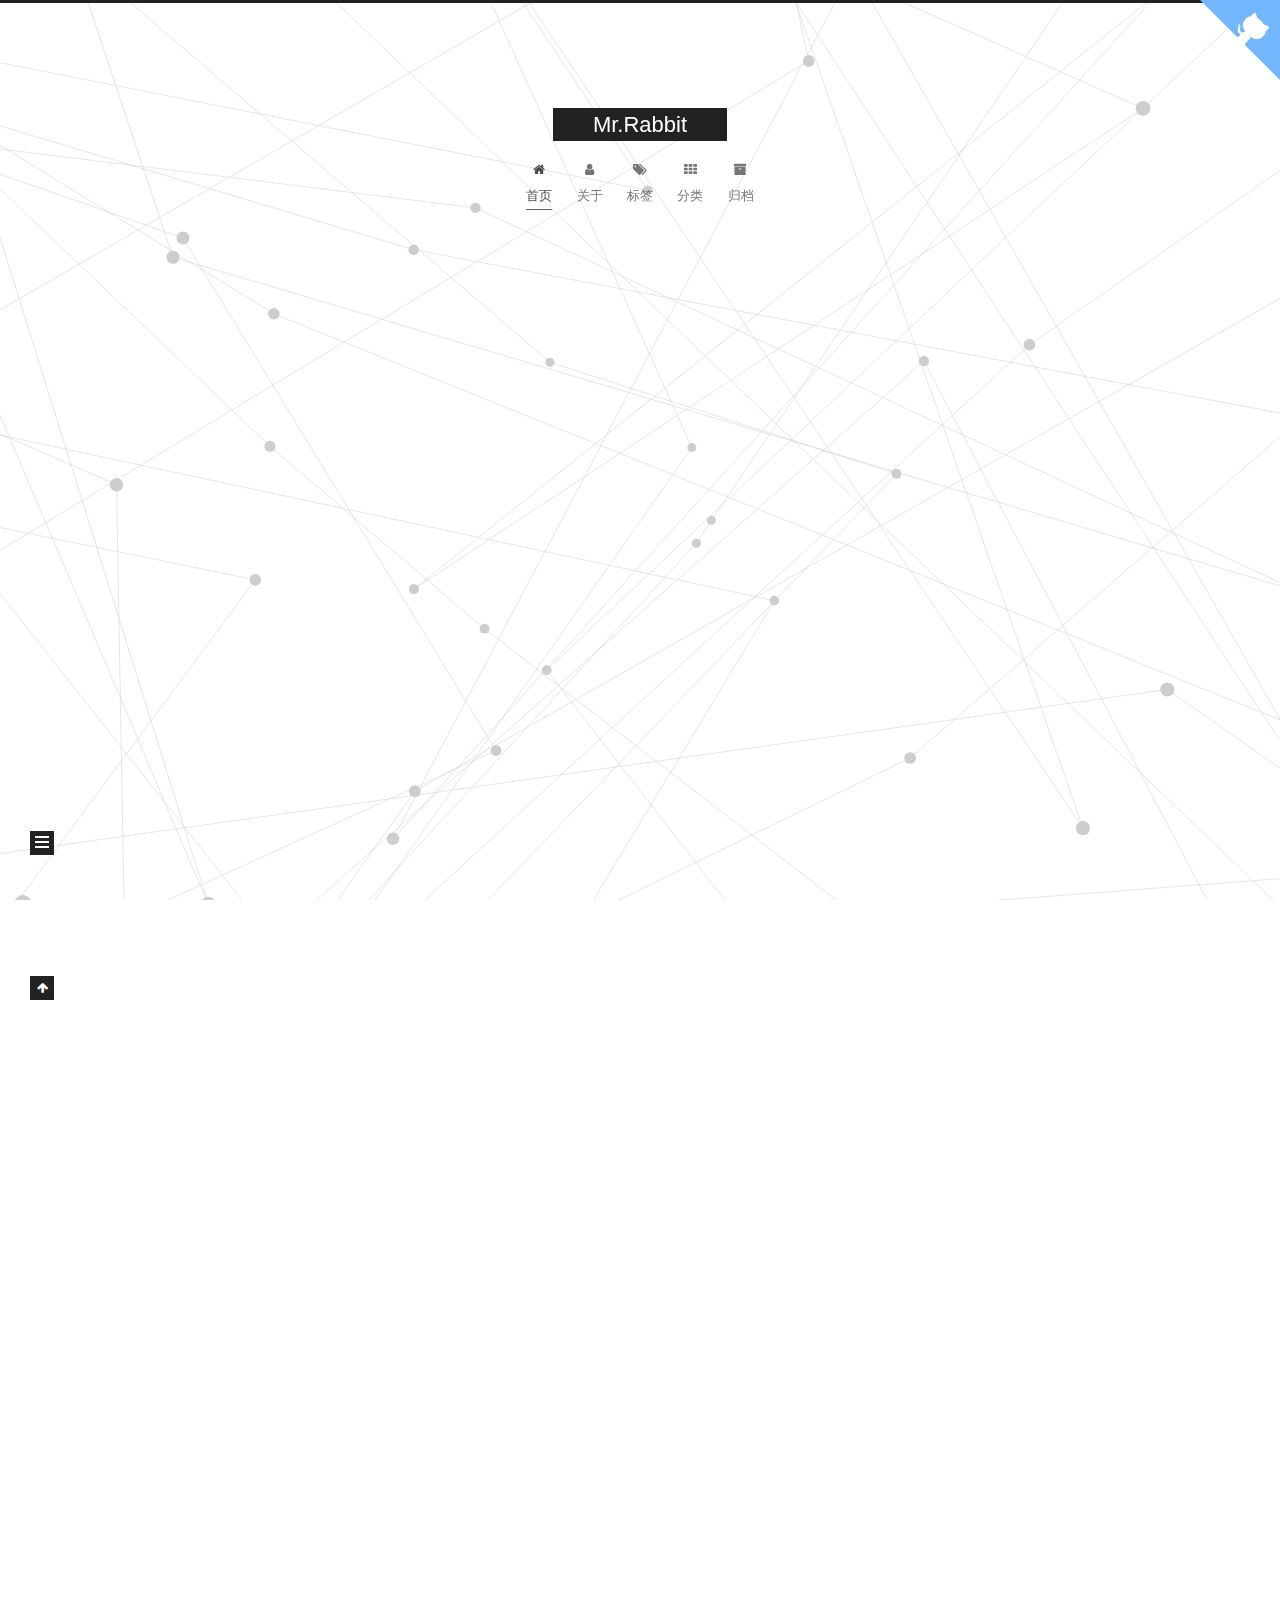
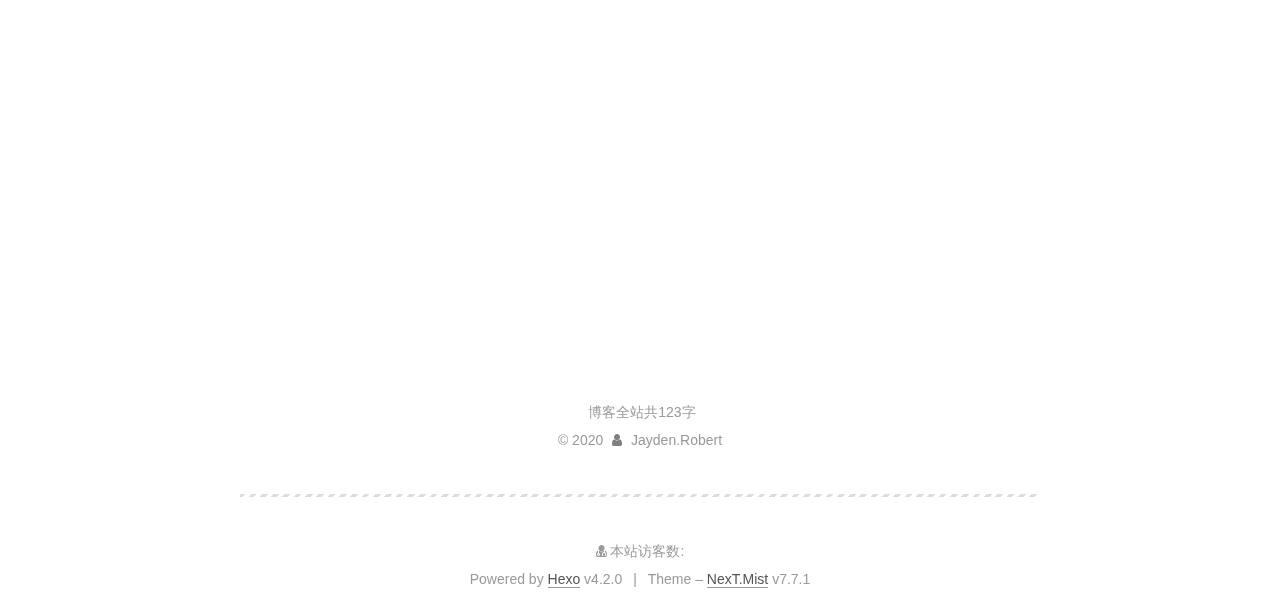
<file: index.html>
<!DOCTYPE html>
<html lang="en">
<head>
  <meta charset="UTF-8">
<meta name="viewport" content="width=device-width, initial-scale=1, maximum-scale=2">
<meta name="theme-color" content="#222">
<meta name="generator" content="Hexo 4.2.0">
  <link rel="apple-touch-icon" sizes="180x180" href="/images/apple-touch-icon-next.png">
  <link rel="icon" type="image/png" sizes="32x32" href="/images/favicon-32x32-next.png">
  <link rel="icon" type="image/png" sizes="16x16" href="/images/favicon-16x16-next.png">
  <link rel="mask-icon" href="/images/rabbit.jpeg" color="#222">

<link rel="stylesheet" href="/css/main.css">


<link rel="stylesheet" href="/lib/font-awesome/css/font-awesome.min.css">

<script id="hexo-configurations">
    var NexT = window.NexT || {};
    var CONFIG = {"hostname":"yoursite.com","root":"/","scheme":"Mist","version":"7.7.1","exturl":false,"sidebar":{"position":"left","display":"post","padding":18,"offset":12,"onmobile":false},"copycode":{"enable":false,"show_result":false,"style":null},"back2top":{"enable":true,"sidebar":false,"scrollpercent":true},"bookmark":{"enable":false,"color":"#222","save":"auto"},"fancybox":false,"mediumzoom":false,"lazyload":false,"pangu":false,"comments":{"style":"tabs","active":null,"storage":true,"lazyload":false,"nav":null},"algolia":{"hits":{"per_page":10},"labels":{"input_placeholder":"Search for Posts","hits_empty":"We didn't find any results for the search: ${query}","hits_stats":"${hits} results found in ${time} ms"}},"localsearch":{"enable":false,"trigger":"auto","top_n_per_article":1,"unescape":false,"preload":false},"motion":{"enable":true,"async":false,"transition":{"post_block":"fadeIn","post_header":"slideDownIn","post_body":"slideDownIn","coll_header":"slideLeftIn","sidebar":"slideUpIn"}}};
  </script>

  <meta property="og:type" content="website">
<meta property="og:title" content="Mr.Rabbit">
<meta property="og:url" content="http://yoursite.com/index.html">
<meta property="og:site_name" content="Mr.Rabbit">
<meta property="og:locale" content="en_US">
<meta property="article:author" content="Jayden.Robert">
<meta name="twitter:card" content="summary">

<link rel="canonical" href="http://yoursite.com/">


<script id="page-configurations">
  // https://hexo.io/docs/variables.html
  CONFIG.page = {
    sidebar: "",
    isHome: true,
    isPost: false
  };
</script>

  <title>Mr.Rabbit</title>
  






  <noscript>
  <style>
  .use-motion .brand,
  .use-motion .menu-item,
  .sidebar-inner,
  .use-motion .post-block,
  .use-motion .pagination,
  .use-motion .comments,
  .use-motion .post-header,
  .use-motion .post-body,
  .use-motion .collection-header { opacity: initial; }

  .use-motion .site-title,
  .use-motion .site-subtitle {
    opacity: initial;
    top: initial;
  }

  .use-motion .logo-line-before i { left: initial; }
  .use-motion .logo-line-after i { right: initial; }
  </style>
</noscript>

<link rel="alternate" href="/atom.xml" title="Mr.Rabbit" type="application/atom+xml">
</head>

<body itemscope itemtype="http://schema.org/WebPage">
  <div class="container use-motion">
    <div class="headband"></div>
    <a href="https://github.com/JaydenRobert" target="_blank" rel="noopener" class="github-corner" aria-label="View source on GitHub"><svg width="80" height="80" viewBox="0 0 250 250" style="fill:#70B7FD; color:#fff; position: absolute; top: 0; border: 0; right: 0;" aria-hidden="true">
    <path d="M0,0 L115,115 L130,115 L142,142 L250,250 L250,0 Z"></path><path d="M128.3,109.0 C113.8,99.7 119.0,89.6 119.0,89.6 C122.0,82.7 120.5,78.6 120.5,78.6 C119.2,72.0 123.4,76.3 123.4,76.3 C127.3,80.9 125.5,87.3 125.5,87.3 C122.9,97.6 130.6,101.9 134.4,103.2" fill="currentColor" style="transform-origin: 130px 106px;" class="octo-arm"></path><path d="M115.0,115.0 C114.9,115.1 118.7,116.5 119.8,115.4 L133.7,101.6 C136.9,99.2 139.9,98.4 142.2,98.6 C133.8,88.0 127.5,74.4 143.8,58.0 C148.5,53.4 154.0,51.2 159.7,51.0 C160.3,49.4 163.2,43.6 171.4,40.1 C171.4,40.1 176.1,42.5 178.8,56.2 C183.1,58.6 187.2,61.8 190.9,65.4 C194.5,69.0 197.7,73.2 200.1,77.6 C213.8,80.2 216.3,84.9 216.3,84.9 C212.7,93.1 206.9,96.0 205.4,96.6 C205.1,102.4 203.0,107.8 198.3,112.5 C181.9,128.9 168.3,122.5 157.7,114.1 C157.9,116.9 156.7,120.9 152.7,124.9 L141.0,136.5 C139.8,137.7 141.6,141.9 141.8,141.8 Z" fill="currentColor" class="octo-body"></path></svg></a><style>.github-corner:hover .octo-arm{animation:octocat-wave 560ms ease-in-out}@keyframes octocat-wave{0%,100%{transform:rotate(0)}20%,60%{transform:rotate(-25deg)}40%,80%{transform:rotate(10deg)}}@media (max-width:500px){.github-corner:hover .octo-arm{animation:none}.github-corner .octo-arm{animation:octocat-wave 560ms ease-in-out}}</style>
    <header class="header" itemscope itemtype="http://schema.org/WPHeader">
      <div class="header-inner"><div class="site-brand-container">
  <div class="site-nav-toggle">
    <div class="toggle" aria-label="Toggle navigation bar">
      <span class="toggle-line toggle-line-first"></span>
      <span class="toggle-line toggle-line-middle"></span>
      <span class="toggle-line toggle-line-last"></span>
    </div>
  </div>

  <div class="site-meta">

    <div>
      <a href="/" class="brand" rel="start">
        <span class="logo-line-before"><i></i></span>
        <span class="site-title">Mr.Rabbit</span>
        <span class="logo-line-after"><i></i></span>
      </a>
    </div>
  </div>

  <div class="site-nav-right"></div>
</div>


<nav class="site-nav">
  
  <ul id="menu" class="menu">
        <li class="menu-item menu-item-首页">

    <a href="/" rel="section"><i class="fa fa-fw fa-home //首页"></i>首页</a>

  </li>
        <li class="menu-item menu-item-关于">

    <a href="/about/" rel="section"><i class="fa fa-fw fa-user //关于"></i>关于</a>

  </li>
        <li class="menu-item menu-item-标签">

    <a href="/tags/" rel="section"><i class="fa fa-fw fa-tags //标签"></i>标签</a>

  </li>
        <li class="menu-item menu-item-分类">

    <a href="/categories/" rel="section"><i class="fa fa-fw fa-th //分类"></i>分类</a>

  </li>
        <li class="menu-item menu-item-归档">

    <a href="/archives/" rel="section"><i class="fa fa-fw fa-archive //归档"></i>归档</a>

  </li>
  </ul>

</nav>
</div>
    </header>

    
  <div class="back-to-top">
    <i class="fa fa-arrow-up"></i>
    <span>0%</span>
  </div>


    <main class="main">
      <div class="main-inner">
        <div class="content-wrap">
          

          <div class="content">
            

  <div class="posts-expand">
        
  
  
  <article itemscope itemtype="http://schema.org/Article" class="post-block home" lang="en">
    <link itemprop="mainEntityOfPage" href="http://yoursite.com/2020/02/19/%E6%90%AD%E5%BB%BA%E6%88%91%E7%9A%84%E5%8D%9A%E5%AE%A2%E7%BD%91%E7%AB%99/">

    <span hidden itemprop="author" itemscope itemtype="http://schema.org/Person">
      <meta itemprop="image" content="/images/rabbit.jpeg">
      <meta itemprop="name" content="Jayden.Robert">
      <meta itemprop="description" content="">
    </span>

    <span hidden itemprop="publisher" itemscope itemtype="http://schema.org/Organization">
      <meta itemprop="name" content="Mr.Rabbit">
    </span>
      <header class="post-header">
        <h1 class="post-title" itemprop="name headline">
          
            <a href="/2020/02/19/%E6%90%AD%E5%BB%BA%E6%88%91%E7%9A%84%E5%8D%9A%E5%AE%A2%E7%BD%91%E7%AB%99/" class="post-title-link" itemprop="url">搭建我的博客网站</a>
        </h1>

        <div class="post-meta">
            <span class="post-meta-item">
              <span class="post-meta-item-icon">
                <i class="fa fa-calendar-o"></i>
              </span>
              <span class="post-meta-item-text">Posted on</span>
              

              <time title="Created: 2020-02-19 16:41:45 / Modified: 16:45:35" itemprop="dateCreated datePublished" datetime="2020-02-19T16:41:45+08:00">2020-02-19</time>
            </span>

          

        </div>
      </header>

    
    
    
    <div class="post-body" itemprop="articleBody">

      
          <p>第一 部署环境</p>
<p>第二 如何初始化个人博客</p>
<p>第三 如何写博客</p>
<p>第四 如何把个人博客部署到远端</p>
<p>第五 如何给个人博客换主题</p>

      
    </div>

    
    
    
      <footer class="post-footer">
        <div class="post-eof"></div>
      </footer>
  </article>
  
  
  

        
  
  
  <article itemscope itemtype="http://schema.org/Article" class="post-block home" lang="en">
    <link itemprop="mainEntityOfPage" href="http://yoursite.com/2020/02/19/hello-world/">

    <span hidden itemprop="author" itemscope itemtype="http://schema.org/Person">
      <meta itemprop="image" content="/images/rabbit.jpeg">
      <meta itemprop="name" content="Jayden.Robert">
      <meta itemprop="description" content="">
    </span>

    <span hidden itemprop="publisher" itemscope itemtype="http://schema.org/Organization">
      <meta itemprop="name" content="Mr.Rabbit">
    </span>
      <header class="post-header">
        <h1 class="post-title" itemprop="name headline">
          
            <a href="/2020/02/19/hello-world/" class="post-title-link" itemprop="url">Hello World</a>
        </h1>

        <div class="post-meta">
            <span class="post-meta-item">
              <span class="post-meta-item-icon">
                <i class="fa fa-calendar-o"></i>
              </span>
              <span class="post-meta-item-text">Posted on</span>

              <time title="Created: 2020-02-19 16:23:02" itemprop="dateCreated datePublished" datetime="2020-02-19T16:23:02+08:00">2020-02-19</time>
            </span>

          

        </div>
      </header>

    
    
    
    <div class="post-body" itemprop="articleBody">

      
          <p>Welcome to <a href="https://hexo.io/" target="_blank" rel="noopener">Hexo</a>! This is your very first post. Check <a href="https://hexo.io/docs/" target="_blank" rel="noopener">documentation</a> for more info. If you get any problems when using Hexo, you can find the answer in <a href="https://hexo.io/docs/troubleshooting.html" target="_blank" rel="noopener">troubleshooting</a> or you can ask me on <a href="https://github.com/hexojs/hexo/issues" target="_blank" rel="noopener">GitHub</a>.</p>
<h2 id="Quick-Start"><a href="#Quick-Start" class="headerlink" title="Quick Start"></a>Quick Start</h2><h3 id="Create-a-new-post"><a href="#Create-a-new-post" class="headerlink" title="Create a new post"></a>Create a new post</h3><figure class="highlight bash"><table><tr><td class="gutter"><pre><span class="line">1</span><br></pre></td><td class="code"><pre><span class="line">$ hexo new <span class="string">"My New Post"</span></span><br></pre></td></tr></table></figure>

<p>More info: <a href="https://hexo.io/docs/writing.html" target="_blank" rel="noopener">Writing</a></p>
<h3 id="Run-server"><a href="#Run-server" class="headerlink" title="Run server"></a>Run server</h3><figure class="highlight bash"><table><tr><td class="gutter"><pre><span class="line">1</span><br></pre></td><td class="code"><pre><span class="line">$ hexo server</span><br></pre></td></tr></table></figure>

<p>More info: <a href="https://hexo.io/docs/server.html" target="_blank" rel="noopener">Server</a></p>
<h3 id="Generate-static-files"><a href="#Generate-static-files" class="headerlink" title="Generate static files"></a>Generate static files</h3><figure class="highlight bash"><table><tr><td class="gutter"><pre><span class="line">1</span><br></pre></td><td class="code"><pre><span class="line">$ hexo generate</span><br></pre></td></tr></table></figure>

<p>More info: <a href="https://hexo.io/docs/generating.html" target="_blank" rel="noopener">Generating</a></p>
<h3 id="Deploy-to-remote-sites"><a href="#Deploy-to-remote-sites" class="headerlink" title="Deploy to remote sites"></a>Deploy to remote sites</h3><figure class="highlight bash"><table><tr><td class="gutter"><pre><span class="line">1</span><br></pre></td><td class="code"><pre><span class="line">$ hexo deploy</span><br></pre></td></tr></table></figure>

<p>More info: <a href="https://hexo.io/docs/one-command-deployment.html" target="_blank" rel="noopener">Deployment</a></p>

      
    </div>

    
    
    
      <footer class="post-footer">
        <div class="post-eof"></div>
      </footer>
  </article>
  
  
  

  </div>

  



          </div>
          

<script>
  window.addEventListener('tabs:register', () => {
    let activeClass = CONFIG.comments.activeClass;
    if (CONFIG.comments.storage) {
      activeClass = localStorage.getItem('comments_active') || activeClass;
    }
    if (activeClass) {
      let activeTab = document.querySelector(`a[href="#comment-${activeClass}"]`);
      if (activeTab) {
        activeTab.click();
      }
    }
  });
  if (CONFIG.comments.storage) {
    window.addEventListener('tabs:click', event => {
      if (!event.target.matches('.tabs-comment .tab-content .tab-pane')) return;
      let commentClass = event.target.classList[1];
      localStorage.setItem('comments_active', commentClass);
    });
  }
</script>

        </div>
          
  
  <div class="toggle sidebar-toggle">
    <span class="toggle-line toggle-line-first"></span>
    <span class="toggle-line toggle-line-middle"></span>
    <span class="toggle-line toggle-line-last"></span>
  </div>

  <aside class="sidebar">
    <div class="sidebar-inner">

      <ul class="sidebar-nav motion-element">
        <li class="sidebar-nav-toc">
          Table of Contents
        </li>
        <li class="sidebar-nav-overview">
          Overview
        </li>
      </ul>

      <!--noindex-->
      <div class="post-toc-wrap sidebar-panel">
      </div>
      <!--/noindex-->

      <div class="site-overview-wrap sidebar-panel">
        <div class="site-author motion-element" itemprop="author" itemscope itemtype="http://schema.org/Person">
    <img class="site-author-image" itemprop="image" alt="Jayden.Robert"
      src="/images/rabbit.jpeg">
  <p class="site-author-name" itemprop="name">Jayden.Robert</p>
  <div class="site-description" itemprop="description"></div>
</div>
<div class="site-state-wrap motion-element">
  <nav class="site-state">
      <div class="site-state-item site-state-posts">
          <a href="/archives">
          <span class="site-state-item-count">2</span>
          <span class="site-state-item-name">posts</span>
        </a>
      </div>
  </nav>
</div>
  <div class="links-of-author motion-element">
      <span class="links-of-author-item">
        <a href="https://github.com/JaydenRobert" title="GitHub → https:&#x2F;&#x2F;github.com&#x2F;JaydenRobert" rel="noopener" target="_blank"><i class="fa fa-fw fa-github"></i>GitHub</a>
      </span>
      <span class="links-of-author-item">
        <a href="https://sunshinezjd@gmail.com/" title="E-Mail → https:&#x2F;&#x2F;sunshinezjd@gmail.com" rel="noopener" target="_blank"><i class="fa fa-fw fa-envelope"></i>E-Mail</a>
      </span>
      <span class="links-of-author-item">
        <a href="https://twitter.com/JaydenRobert_jd" title="Twitter → https:&#x2F;&#x2F;twitter.com&#x2F;JaydenRobert_jd" rel="noopener" target="_blank"><i class="fa fa-fw fa-twitter"></i>Twitter</a>
      </span>
      <span class="links-of-author-item">
        <a href="https://www.facebook.com/jaydenrobert21" title="Facebook → https:&#x2F;&#x2F;www.facebook.com&#x2F;jaydenrobert21" rel="noopener" target="_blank"><i class="fa fa-fw fa-facebook"></i>Facebook</a>
      </span>
      <span class="links-of-author-item">
        <a href="https://instagram.com/jiandongzhang1113" title="Instagram → https:&#x2F;&#x2F;instagram.com&#x2F;jiandongzhang1113" rel="noopener" target="_blank"><i class="fa fa-fw fa-instagram"></i>Instagram</a>
      </span>
      <span class="links-of-author-item">
        <a href="https://segmentfault.com/u/sunshinezjd" title="Segmentfault → https:&#x2F;&#x2F;segmentfault.com&#x2F;u&#x2F;sunshinezjd" rel="noopener" target="_blank"><i class="fa fa-fw fa-segmentfault"></i>Segmentfault</a>
      </span>
  </div>



      </div>

    </div>
  </aside>
  <div id="sidebar-dimmer"></div>


      </div>
    </main>

    <footer class="footer">
      <div class="footer-inner">
        
<script async src="https://dn-lbstatics.qbox.me/busuanzi/2.3/busuanzi.pure.mini.js"></script>
<div class="theme-info">
  <div class="powered-by"></div>
  <span class="post-count">博客全站共123字</span>
</div>
<div class="copyright">
  
  &copy; 
  <span itemprop="copyrightYear">2020</span>
  <span class="with-love">
    <i class="fa fa-user"></i>
  </span>
  <span class="author" itemprop="copyrightHolder">Jayden.Robert</span>
<hr>
<div class="powered-by">
<i class="fa fa-user-md"></i><span id="busuanzi_container_site_uv">
  本站访客数:<span id="busuanzi_value_site_uv"></span>
</span>
</div>
</div>
  <div class="powered-by">Powered by <a href="https://hexo.io/" class="theme-link" rel="noopener" target="_blank">Hexo</a> v4.2.0
  </div>
  <span class="post-meta-divider">|</span>
  <div class="theme-info">Theme – <a href="https://mist.theme-next.org/" class="theme-link" rel="noopener" target="_blank">NexT.Mist</a> v7.7.1
  </div>

        








      </div>
    </footer>
  </div>

  
  <script src="/lib/anime.min.js"></script>
  <script src="/lib/velocity/velocity.min.js"></script>
  <script src="/lib/velocity/velocity.ui.min.js"></script>

<script src="/js/utils.js"></script>

<script src="/js/motion.js"></script>


<script src="/js/schemes/muse.js"></script>


<script src="/js/next-boot.js"></script>


  <script defer src="/lib/three/three.min.js"></script>
    <script defer src="/lib/three/canvas_lines.min.js"></script>


  















  

  

</body>
</html>
</file>
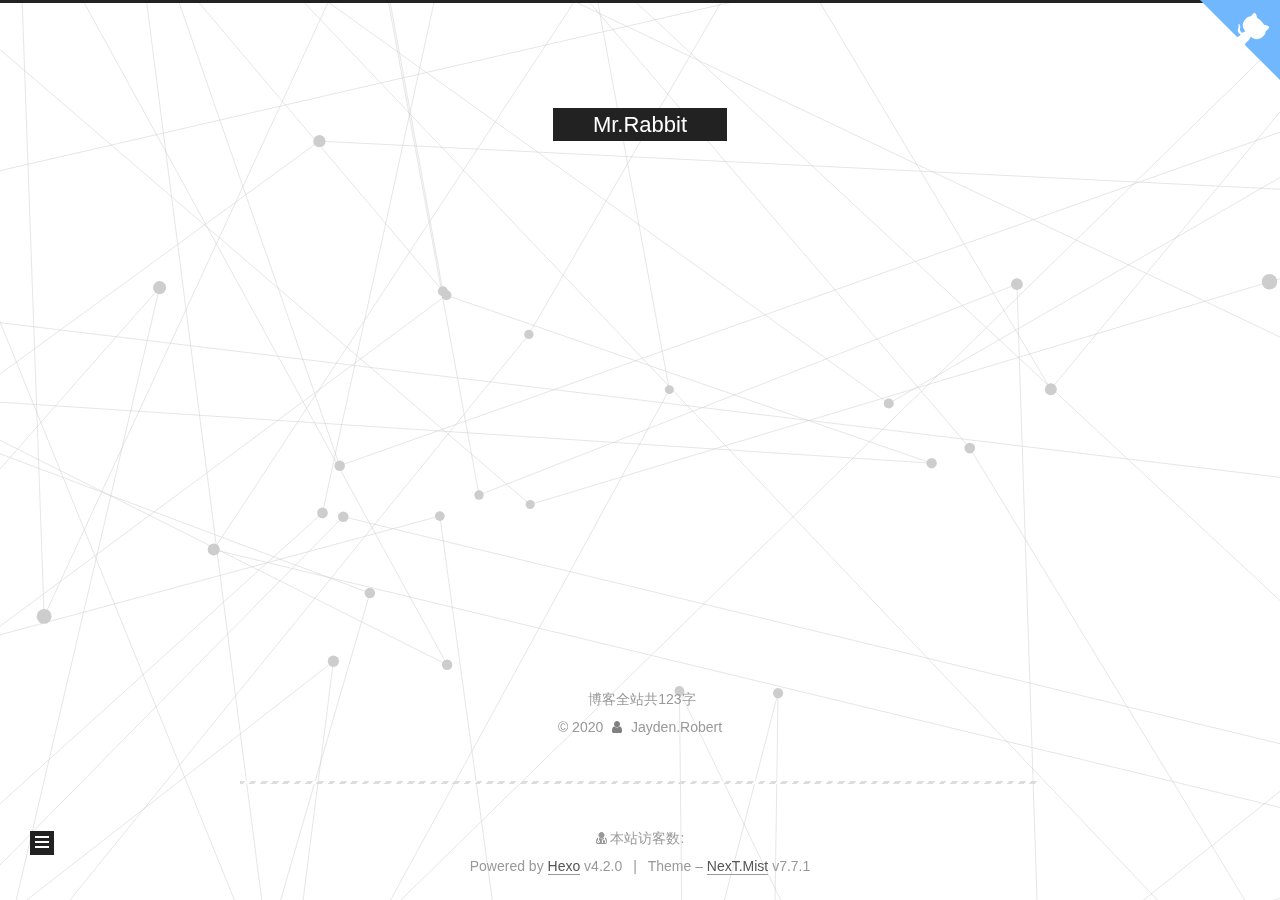
<file: about/index.html>
<!DOCTYPE html>
<html lang="en">
<head>
  <meta charset="UTF-8">
<meta name="viewport" content="width=device-width, initial-scale=1, maximum-scale=2">
<meta name="theme-color" content="#222">
<meta name="generator" content="Hexo 4.2.0">
  <link rel="apple-touch-icon" sizes="180x180" href="/images/apple-touch-icon-next.png">
  <link rel="icon" type="image/png" sizes="32x32" href="/images/favicon-32x32-next.png">
  <link rel="icon" type="image/png" sizes="16x16" href="/images/favicon-16x16-next.png">
  <link rel="mask-icon" href="/images/rabbit.jpeg" color="#222">

<link rel="stylesheet" href="/css/main.css">


<link rel="stylesheet" href="/lib/font-awesome/css/font-awesome.min.css">

<script id="hexo-configurations">
    var NexT = window.NexT || {};
    var CONFIG = {"hostname":"yoursite.com","root":"/","scheme":"Mist","version":"7.7.1","exturl":false,"sidebar":{"position":"left","display":"post","padding":18,"offset":12,"onmobile":false},"copycode":{"enable":false,"show_result":false,"style":null},"back2top":{"enable":true,"sidebar":false,"scrollpercent":true},"bookmark":{"enable":false,"color":"#222","save":"auto"},"fancybox":false,"mediumzoom":false,"lazyload":false,"pangu":false,"comments":{"style":"tabs","active":null,"storage":true,"lazyload":false,"nav":null},"algolia":{"hits":{"per_page":10},"labels":{"input_placeholder":"Search for Posts","hits_empty":"We didn't find any results for the search: ${query}","hits_stats":"${hits} results found in ${time} ms"}},"localsearch":{"enable":false,"trigger":"auto","top_n_per_article":1,"unescape":false,"preload":false},"motion":{"enable":true,"async":false,"transition":{"post_block":"fadeIn","post_header":"slideDownIn","post_body":"slideDownIn","coll_header":"slideLeftIn","sidebar":"slideUpIn"}}};
  </script>

  <meta property="og:type" content="website">
<meta property="og:title" content="about">
<meta property="og:url" content="http://yoursite.com/about/index.html">
<meta property="og:site_name" content="Mr.Rabbit">
<meta property="og:locale" content="en_US">
<meta property="article:published_time" content="2020-02-20T06:51:29.000Z">
<meta property="article:modified_time" content="2020-02-20T06:53:02.382Z">
<meta property="article:author" content="Jayden.Robert">
<meta name="twitter:card" content="summary">

<link rel="canonical" href="http://yoursite.com/about/">


<script id="page-configurations">
  // https://hexo.io/docs/variables.html
  CONFIG.page = {
    sidebar: "",
    isHome: false,
    isPost: false
  };
</script>

  <title>about | Mr.Rabbit
  </title>
  






  <noscript>
  <style>
  .use-motion .brand,
  .use-motion .menu-item,
  .sidebar-inner,
  .use-motion .post-block,
  .use-motion .pagination,
  .use-motion .comments,
  .use-motion .post-header,
  .use-motion .post-body,
  .use-motion .collection-header { opacity: initial; }

  .use-motion .site-title,
  .use-motion .site-subtitle {
    opacity: initial;
    top: initial;
  }

  .use-motion .logo-line-before i { left: initial; }
  .use-motion .logo-line-after i { right: initial; }
  </style>
</noscript>

<link rel="alternate" href="/atom.xml" title="Mr.Rabbit" type="application/atom+xml">
</head>

<body itemscope itemtype="http://schema.org/WebPage">
  <div class="container use-motion">
    <div class="headband"></div>
    <a href="https://github.com/JaydenRobert" target="_blank" rel="noopener" class="github-corner" aria-label="View source on GitHub"><svg width="80" height="80" viewBox="0 0 250 250" style="fill:#70B7FD; color:#fff; position: absolute; top: 0; border: 0; right: 0;" aria-hidden="true">
    <path d="M0,0 L115,115 L130,115 L142,142 L250,250 L250,0 Z"></path><path d="M128.3,109.0 C113.8,99.7 119.0,89.6 119.0,89.6 C122.0,82.7 120.5,78.6 120.5,78.6 C119.2,72.0 123.4,76.3 123.4,76.3 C127.3,80.9 125.5,87.3 125.5,87.3 C122.9,97.6 130.6,101.9 134.4,103.2" fill="currentColor" style="transform-origin: 130px 106px;" class="octo-arm"></path><path d="M115.0,115.0 C114.9,115.1 118.7,116.5 119.8,115.4 L133.7,101.6 C136.9,99.2 139.9,98.4 142.2,98.6 C133.8,88.0 127.5,74.4 143.8,58.0 C148.5,53.4 154.0,51.2 159.7,51.0 C160.3,49.4 163.2,43.6 171.4,40.1 C171.4,40.1 176.1,42.5 178.8,56.2 C183.1,58.6 187.2,61.8 190.9,65.4 C194.5,69.0 197.7,73.2 200.1,77.6 C213.8,80.2 216.3,84.9 216.3,84.9 C212.7,93.1 206.9,96.0 205.4,96.6 C205.1,102.4 203.0,107.8 198.3,112.5 C181.9,128.9 168.3,122.5 157.7,114.1 C157.9,116.9 156.7,120.9 152.7,124.9 L141.0,136.5 C139.8,137.7 141.6,141.9 141.8,141.8 Z" fill="currentColor" class="octo-body"></path></svg></a><style>.github-corner:hover .octo-arm{animation:octocat-wave 560ms ease-in-out}@keyframes octocat-wave{0%,100%{transform:rotate(0)}20%,60%{transform:rotate(-25deg)}40%,80%{transform:rotate(10deg)}}@media (max-width:500px){.github-corner:hover .octo-arm{animation:none}.github-corner .octo-arm{animation:octocat-wave 560ms ease-in-out}}</style>
    <header class="header" itemscope itemtype="http://schema.org/WPHeader">
      <div class="header-inner"><div class="site-brand-container">
  <div class="site-nav-toggle">
    <div class="toggle" aria-label="Toggle navigation bar">
      <span class="toggle-line toggle-line-first"></span>
      <span class="toggle-line toggle-line-middle"></span>
      <span class="toggle-line toggle-line-last"></span>
    </div>
  </div>

  <div class="site-meta">

    <div>
      <a href="/" class="brand" rel="start">
        <span class="logo-line-before"><i></i></span>
        <span class="site-title">Mr.Rabbit</span>
        <span class="logo-line-after"><i></i></span>
      </a>
    </div>
  </div>

  <div class="site-nav-right"></div>
</div>


<nav class="site-nav">
  
  <ul id="menu" class="menu">
        <li class="menu-item menu-item-首页">

    <a href="/" rel="section"><i class="fa fa-fw fa-home //首页"></i>首页</a>

  </li>
        <li class="menu-item menu-item-关于">

    <a href="/about/" rel="section"><i class="fa fa-fw fa-user //关于"></i>关于</a>

  </li>
        <li class="menu-item menu-item-标签">

    <a href="/tags/" rel="section"><i class="fa fa-fw fa-tags //标签"></i>标签</a>

  </li>
        <li class="menu-item menu-item-分类">

    <a href="/categories/" rel="section"><i class="fa fa-fw fa-th //分类"></i>分类</a>

  </li>
        <li class="menu-item menu-item-归档">

    <a href="/archives/" rel="section"><i class="fa fa-fw fa-archive //归档"></i>归档</a>

  </li>
  </ul>

</nav>
</div>
    </header>

    
  <div class="back-to-top">
    <i class="fa fa-arrow-up"></i>
    <span>0%</span>
  </div>


    <main class="main">
      <div class="main-inner">
        <div class="content-wrap">
          
  
  

          <div class="content">
            

  <div class="posts-expand">
    
    
    
    <div class="post-block" lang="en">
      <header class="post-header">

<h1 class="post-title" itemprop="name headline">about
</h1>

<div class="post-meta">
  

</div>

</header>

      
      
      
      <div class="post-body">
          
      </div>
      
      
      
    </div>
    

    
    
    
  </div>


          </div>
          

<script>
  window.addEventListener('tabs:register', () => {
    let activeClass = CONFIG.comments.activeClass;
    if (CONFIG.comments.storage) {
      activeClass = localStorage.getItem('comments_active') || activeClass;
    }
    if (activeClass) {
      let activeTab = document.querySelector(`a[href="#comment-${activeClass}"]`);
      if (activeTab) {
        activeTab.click();
      }
    }
  });
  if (CONFIG.comments.storage) {
    window.addEventListener('tabs:click', event => {
      if (!event.target.matches('.tabs-comment .tab-content .tab-pane')) return;
      let commentClass = event.target.classList[1];
      localStorage.setItem('comments_active', commentClass);
    });
  }
</script>

        </div>
          
  
  <div class="toggle sidebar-toggle">
    <span class="toggle-line toggle-line-first"></span>
    <span class="toggle-line toggle-line-middle"></span>
    <span class="toggle-line toggle-line-last"></span>
  </div>

  <aside class="sidebar">
    <div class="sidebar-inner">

      <ul class="sidebar-nav motion-element">
        <li class="sidebar-nav-toc">
          Table of Contents
        </li>
        <li class="sidebar-nav-overview">
          Overview
        </li>
      </ul>

      <!--noindex-->
      <div class="post-toc-wrap sidebar-panel">
      </div>
      <!--/noindex-->

      <div class="site-overview-wrap sidebar-panel">
        <div class="site-author motion-element" itemprop="author" itemscope itemtype="http://schema.org/Person">
    <img class="site-author-image" itemprop="image" alt="Jayden.Robert"
      src="/images/rabbit.jpeg">
  <p class="site-author-name" itemprop="name">Jayden.Robert</p>
  <div class="site-description" itemprop="description"></div>
</div>
<div class="site-state-wrap motion-element">
  <nav class="site-state">
      <div class="site-state-item site-state-posts">
          <a href="/archives">
          <span class="site-state-item-count">2</span>
          <span class="site-state-item-name">posts</span>
        </a>
      </div>
  </nav>
</div>
  <div class="links-of-author motion-element">
      <span class="links-of-author-item">
        <a href="https://github.com/JaydenRobert" title="GitHub → https:&#x2F;&#x2F;github.com&#x2F;JaydenRobert" rel="noopener" target="_blank"><i class="fa fa-fw fa-github"></i>GitHub</a>
      </span>
      <span class="links-of-author-item">
        <a href="https://sunshinezjd@gmail.com/" title="E-Mail → https:&#x2F;&#x2F;sunshinezjd@gmail.com" rel="noopener" target="_blank"><i class="fa fa-fw fa-envelope"></i>E-Mail</a>
      </span>
      <span class="links-of-author-item">
        <a href="https://twitter.com/JaydenRobert_jd" title="Twitter → https:&#x2F;&#x2F;twitter.com&#x2F;JaydenRobert_jd" rel="noopener" target="_blank"><i class="fa fa-fw fa-twitter"></i>Twitter</a>
      </span>
      <span class="links-of-author-item">
        <a href="https://www.facebook.com/jaydenrobert21" title="Facebook → https:&#x2F;&#x2F;www.facebook.com&#x2F;jaydenrobert21" rel="noopener" target="_blank"><i class="fa fa-fw fa-facebook"></i>Facebook</a>
      </span>
      <span class="links-of-author-item">
        <a href="https://instagram.com/jiandongzhang1113" title="Instagram → https:&#x2F;&#x2F;instagram.com&#x2F;jiandongzhang1113" rel="noopener" target="_blank"><i class="fa fa-fw fa-instagram"></i>Instagram</a>
      </span>
      <span class="links-of-author-item">
        <a href="https://segmentfault.com/u/sunshinezjd" title="Segmentfault → https:&#x2F;&#x2F;segmentfault.com&#x2F;u&#x2F;sunshinezjd" rel="noopener" target="_blank"><i class="fa fa-fw fa-segmentfault"></i>Segmentfault</a>
      </span>
  </div>



      </div>

    </div>
  </aside>
  <div id="sidebar-dimmer"></div>


      </div>
    </main>

    <footer class="footer">
      <div class="footer-inner">
        
<script async src="https://dn-lbstatics.qbox.me/busuanzi/2.3/busuanzi.pure.mini.js"></script>
<div class="theme-info">
  <div class="powered-by"></div>
  <span class="post-count">博客全站共123字</span>
</div>
<div class="copyright">
  
  &copy; 
  <span itemprop="copyrightYear">2020</span>
  <span class="with-love">
    <i class="fa fa-user"></i>
  </span>
  <span class="author" itemprop="copyrightHolder">Jayden.Robert</span>
<hr>
<div class="powered-by">
<i class="fa fa-user-md"></i><span id="busuanzi_container_site_uv">
  本站访客数:<span id="busuanzi_value_site_uv"></span>
</span>
</div>
</div>
  <div class="powered-by">Powered by <a href="https://hexo.io/" class="theme-link" rel="noopener" target="_blank">Hexo</a> v4.2.0
  </div>
  <span class="post-meta-divider">|</span>
  <div class="theme-info">Theme – <a href="https://mist.theme-next.org/" class="theme-link" rel="noopener" target="_blank">NexT.Mist</a> v7.7.1
  </div>

        








      </div>
    </footer>
  </div>

  
  <script src="/lib/anime.min.js"></script>
  <script src="/lib/velocity/velocity.min.js"></script>
  <script src="/lib/velocity/velocity.ui.min.js"></script>

<script src="/js/utils.js"></script>

<script src="/js/motion.js"></script>


<script src="/js/schemes/muse.js"></script>


<script src="/js/next-boot.js"></script>


  <script defer src="/lib/three/three.min.js"></script>
    <script defer src="/lib/three/canvas_lines.min.js"></script>


  















  

  

</body>
</html>
</file>
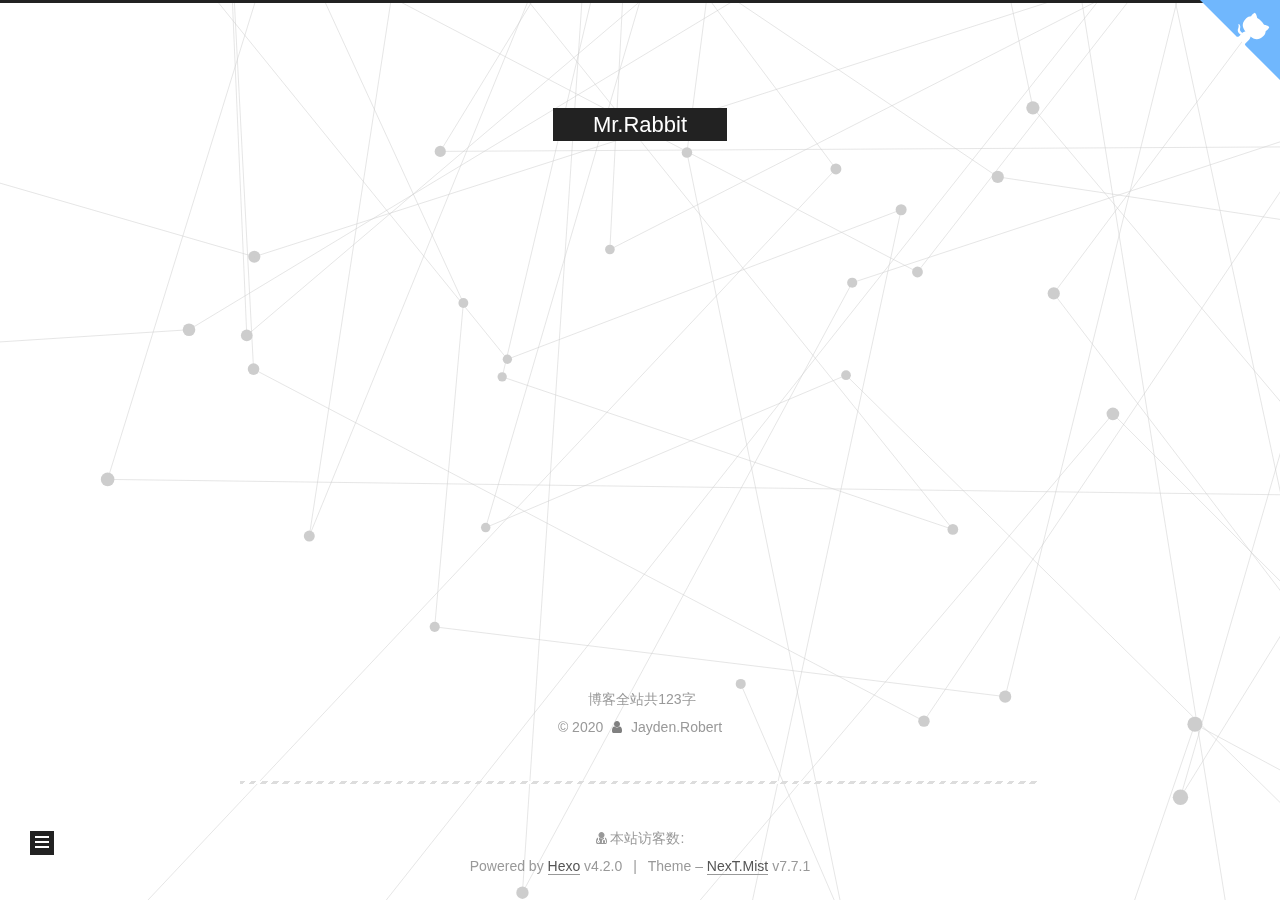
<file: archives/index.html>
<!DOCTYPE html>
<html lang="en">
<head>
  <meta charset="UTF-8">
<meta name="viewport" content="width=device-width, initial-scale=1, maximum-scale=2">
<meta name="theme-color" content="#222">
<meta name="generator" content="Hexo 4.2.0">
  <link rel="apple-touch-icon" sizes="180x180" href="/images/apple-touch-icon-next.png">
  <link rel="icon" type="image/png" sizes="32x32" href="/images/favicon-32x32-next.png">
  <link rel="icon" type="image/png" sizes="16x16" href="/images/favicon-16x16-next.png">
  <link rel="mask-icon" href="/images/rabbit.jpeg" color="#222">

<link rel="stylesheet" href="/css/main.css">


<link rel="stylesheet" href="/lib/font-awesome/css/font-awesome.min.css">

<script id="hexo-configurations">
    var NexT = window.NexT || {};
    var CONFIG = {"hostname":"yoursite.com","root":"/","scheme":"Mist","version":"7.7.1","exturl":false,"sidebar":{"position":"left","display":"post","padding":18,"offset":12,"onmobile":false},"copycode":{"enable":false,"show_result":false,"style":null},"back2top":{"enable":true,"sidebar":false,"scrollpercent":true},"bookmark":{"enable":false,"color":"#222","save":"auto"},"fancybox":false,"mediumzoom":false,"lazyload":false,"pangu":false,"comments":{"style":"tabs","active":null,"storage":true,"lazyload":false,"nav":null},"algolia":{"hits":{"per_page":10},"labels":{"input_placeholder":"Search for Posts","hits_empty":"We didn't find any results for the search: ${query}","hits_stats":"${hits} results found in ${time} ms"}},"localsearch":{"enable":false,"trigger":"auto","top_n_per_article":1,"unescape":false,"preload":false},"motion":{"enable":true,"async":false,"transition":{"post_block":"fadeIn","post_header":"slideDownIn","post_body":"slideDownIn","coll_header":"slideLeftIn","sidebar":"slideUpIn"}}};
  </script>

  <meta property="og:type" content="website">
<meta property="og:title" content="Mr.Rabbit">
<meta property="og:url" content="http://yoursite.com/archives/index.html">
<meta property="og:site_name" content="Mr.Rabbit">
<meta property="og:locale" content="en_US">
<meta property="article:author" content="Jayden.Robert">
<meta name="twitter:card" content="summary">

<link rel="canonical" href="http://yoursite.com/archives/">


<script id="page-configurations">
  // https://hexo.io/docs/variables.html
  CONFIG.page = {
    sidebar: "",
    isHome: false,
    isPost: false
  };
</script>

  <title>Archive | Mr.Rabbit</title>
  






  <noscript>
  <style>
  .use-motion .brand,
  .use-motion .menu-item,
  .sidebar-inner,
  .use-motion .post-block,
  .use-motion .pagination,
  .use-motion .comments,
  .use-motion .post-header,
  .use-motion .post-body,
  .use-motion .collection-header { opacity: initial; }

  .use-motion .site-title,
  .use-motion .site-subtitle {
    opacity: initial;
    top: initial;
  }

  .use-motion .logo-line-before i { left: initial; }
  .use-motion .logo-line-after i { right: initial; }
  </style>
</noscript>

<link rel="alternate" href="/atom.xml" title="Mr.Rabbit" type="application/atom+xml">
</head>

<body itemscope itemtype="http://schema.org/WebPage">
  <div class="container use-motion">
    <div class="headband"></div>
    <a href="https://github.com/JaydenRobert" target="_blank" rel="noopener" class="github-corner" aria-label="View source on GitHub"><svg width="80" height="80" viewBox="0 0 250 250" style="fill:#70B7FD; color:#fff; position: absolute; top: 0; border: 0; right: 0;" aria-hidden="true">
    <path d="M0,0 L115,115 L130,115 L142,142 L250,250 L250,0 Z"></path><path d="M128.3,109.0 C113.8,99.7 119.0,89.6 119.0,89.6 C122.0,82.7 120.5,78.6 120.5,78.6 C119.2,72.0 123.4,76.3 123.4,76.3 C127.3,80.9 125.5,87.3 125.5,87.3 C122.9,97.6 130.6,101.9 134.4,103.2" fill="currentColor" style="transform-origin: 130px 106px;" class="octo-arm"></path><path d="M115.0,115.0 C114.9,115.1 118.7,116.5 119.8,115.4 L133.7,101.6 C136.9,99.2 139.9,98.4 142.2,98.6 C133.8,88.0 127.5,74.4 143.8,58.0 C148.5,53.4 154.0,51.2 159.7,51.0 C160.3,49.4 163.2,43.6 171.4,40.1 C171.4,40.1 176.1,42.5 178.8,56.2 C183.1,58.6 187.2,61.8 190.9,65.4 C194.5,69.0 197.7,73.2 200.1,77.6 C213.8,80.2 216.3,84.9 216.3,84.9 C212.7,93.1 206.9,96.0 205.4,96.6 C205.1,102.4 203.0,107.8 198.3,112.5 C181.9,128.9 168.3,122.5 157.7,114.1 C157.9,116.9 156.7,120.9 152.7,124.9 L141.0,136.5 C139.8,137.7 141.6,141.9 141.8,141.8 Z" fill="currentColor" class="octo-body"></path></svg></a><style>.github-corner:hover .octo-arm{animation:octocat-wave 560ms ease-in-out}@keyframes octocat-wave{0%,100%{transform:rotate(0)}20%,60%{transform:rotate(-25deg)}40%,80%{transform:rotate(10deg)}}@media (max-width:500px){.github-corner:hover .octo-arm{animation:none}.github-corner .octo-arm{animation:octocat-wave 560ms ease-in-out}}</style>
    <header class="header" itemscope itemtype="http://schema.org/WPHeader">
      <div class="header-inner"><div class="site-brand-container">
  <div class="site-nav-toggle">
    <div class="toggle" aria-label="Toggle navigation bar">
      <span class="toggle-line toggle-line-first"></span>
      <span class="toggle-line toggle-line-middle"></span>
      <span class="toggle-line toggle-line-last"></span>
    </div>
  </div>

  <div class="site-meta">

    <div>
      <a href="/" class="brand" rel="start">
        <span class="logo-line-before"><i></i></span>
        <span class="site-title">Mr.Rabbit</span>
        <span class="logo-line-after"><i></i></span>
      </a>
    </div>
  </div>

  <div class="site-nav-right"></div>
</div>


<nav class="site-nav">
  
  <ul id="menu" class="menu">
        <li class="menu-item menu-item-首页">

    <a href="/" rel="section"><i class="fa fa-fw fa-home //首页"></i>首页</a>

  </li>
        <li class="menu-item menu-item-关于">

    <a href="/about/" rel="section"><i class="fa fa-fw fa-user //关于"></i>关于</a>

  </li>
        <li class="menu-item menu-item-标签">

    <a href="/tags/" rel="section"><i class="fa fa-fw fa-tags //标签"></i>标签</a>

  </li>
        <li class="menu-item menu-item-分类">

    <a href="/categories/" rel="section"><i class="fa fa-fw fa-th //分类"></i>分类</a>

  </li>
        <li class="menu-item menu-item-归档">

    <a href="/archives/" rel="section"><i class="fa fa-fw fa-archive //归档"></i>归档</a>

  </li>
  </ul>

</nav>
</div>
    </header>

    
  <div class="back-to-top">
    <i class="fa fa-arrow-up"></i>
    <span>0%</span>
  </div>


    <main class="main">
      <div class="main-inner">
        <div class="content-wrap">
          

          <div class="content">
            

  
  
  
  <div class="post-block">
    <div class="posts-collapse">
      <div class="collection-title">
        <span class="collection-header">Um..! 2 posts in total. Keep on posting.</span>
      </div>

      
    <div class="collection-year">
      <h1 class="collection-header">2020</h1>
    </div>

  <article itemscope itemtype="http://schema.org/Article">
    <header class="post-header">

      <div class="post-meta">
        <time itemprop="dateCreated"
              datetime="2020-02-19T16:41:45+08:00"
              content="2020-02-19">
          02-19
        </time>
      </div>

      <h2 class="post-title">
          <a class="post-title-link" href="/2020/02/19/%E6%90%AD%E5%BB%BA%E6%88%91%E7%9A%84%E5%8D%9A%E5%AE%A2%E7%BD%91%E7%AB%99/" itemprop="url">
            <span itemprop="name">搭建我的博客网站</span>
          </a>
      </h2>

    </header>
  </article>

  <article itemscope itemtype="http://schema.org/Article">
    <header class="post-header">

      <div class="post-meta">
        <time itemprop="dateCreated"
              datetime="2020-02-19T16:23:02+08:00"
              content="2020-02-19">
          02-19
        </time>
      </div>

      <h2 class="post-title">
          <a class="post-title-link" href="/2020/02/19/hello-world/" itemprop="url">
            <span itemprop="name">Hello World</span>
          </a>
      </h2>

    </header>
  </article>


    </div>
  </div>
  
  
  

  



          </div>
          

<script>
  window.addEventListener('tabs:register', () => {
    let activeClass = CONFIG.comments.activeClass;
    if (CONFIG.comments.storage) {
      activeClass = localStorage.getItem('comments_active') || activeClass;
    }
    if (activeClass) {
      let activeTab = document.querySelector(`a[href="#comment-${activeClass}"]`);
      if (activeTab) {
        activeTab.click();
      }
    }
  });
  if (CONFIG.comments.storage) {
    window.addEventListener('tabs:click', event => {
      if (!event.target.matches('.tabs-comment .tab-content .tab-pane')) return;
      let commentClass = event.target.classList[1];
      localStorage.setItem('comments_active', commentClass);
    });
  }
</script>

        </div>
          
  
  <div class="toggle sidebar-toggle">
    <span class="toggle-line toggle-line-first"></span>
    <span class="toggle-line toggle-line-middle"></span>
    <span class="toggle-line toggle-line-last"></span>
  </div>

  <aside class="sidebar">
    <div class="sidebar-inner">

      <ul class="sidebar-nav motion-element">
        <li class="sidebar-nav-toc">
          Table of Contents
        </li>
        <li class="sidebar-nav-overview">
          Overview
        </li>
      </ul>

      <!--noindex-->
      <div class="post-toc-wrap sidebar-panel">
      </div>
      <!--/noindex-->

      <div class="site-overview-wrap sidebar-panel">
        <div class="site-author motion-element" itemprop="author" itemscope itemtype="http://schema.org/Person">
    <img class="site-author-image" itemprop="image" alt="Jayden.Robert"
      src="/images/rabbit.jpeg">
  <p class="site-author-name" itemprop="name">Jayden.Robert</p>
  <div class="site-description" itemprop="description"></div>
</div>
<div class="site-state-wrap motion-element">
  <nav class="site-state">
      <div class="site-state-item site-state-posts">
          <a href="/archives">
          <span class="site-state-item-count">2</span>
          <span class="site-state-item-name">posts</span>
        </a>
      </div>
  </nav>
</div>
  <div class="links-of-author motion-element">
      <span class="links-of-author-item">
        <a href="https://github.com/JaydenRobert" title="GitHub → https:&#x2F;&#x2F;github.com&#x2F;JaydenRobert" rel="noopener" target="_blank"><i class="fa fa-fw fa-github"></i>GitHub</a>
      </span>
      <span class="links-of-author-item">
        <a href="https://sunshinezjd@gmail.com/" title="E-Mail → https:&#x2F;&#x2F;sunshinezjd@gmail.com" rel="noopener" target="_blank"><i class="fa fa-fw fa-envelope"></i>E-Mail</a>
      </span>
      <span class="links-of-author-item">
        <a href="https://twitter.com/JaydenRobert_jd" title="Twitter → https:&#x2F;&#x2F;twitter.com&#x2F;JaydenRobert_jd" rel="noopener" target="_blank"><i class="fa fa-fw fa-twitter"></i>Twitter</a>
      </span>
      <span class="links-of-author-item">
        <a href="https://www.facebook.com/jaydenrobert21" title="Facebook → https:&#x2F;&#x2F;www.facebook.com&#x2F;jaydenrobert21" rel="noopener" target="_blank"><i class="fa fa-fw fa-facebook"></i>Facebook</a>
      </span>
      <span class="links-of-author-item">
        <a href="https://instagram.com/jiandongzhang1113" title="Instagram → https:&#x2F;&#x2F;instagram.com&#x2F;jiandongzhang1113" rel="noopener" target="_blank"><i class="fa fa-fw fa-instagram"></i>Instagram</a>
      </span>
      <span class="links-of-author-item">
        <a href="https://segmentfault.com/u/sunshinezjd" title="Segmentfault → https:&#x2F;&#x2F;segmentfault.com&#x2F;u&#x2F;sunshinezjd" rel="noopener" target="_blank"><i class="fa fa-fw fa-segmentfault"></i>Segmentfault</a>
      </span>
  </div>



      </div>

    </div>
  </aside>
  <div id="sidebar-dimmer"></div>


      </div>
    </main>

    <footer class="footer">
      <div class="footer-inner">
        
<script async src="https://dn-lbstatics.qbox.me/busuanzi/2.3/busuanzi.pure.mini.js"></script>
<div class="theme-info">
  <div class="powered-by"></div>
  <span class="post-count">博客全站共123字</span>
</div>
<div class="copyright">
  
  &copy; 
  <span itemprop="copyrightYear">2020</span>
  <span class="with-love">
    <i class="fa fa-user"></i>
  </span>
  <span class="author" itemprop="copyrightHolder">Jayden.Robert</span>
<hr>
<div class="powered-by">
<i class="fa fa-user-md"></i><span id="busuanzi_container_site_uv">
  本站访客数:<span id="busuanzi_value_site_uv"></span>
</span>
</div>
</div>
  <div class="powered-by">Powered by <a href="https://hexo.io/" class="theme-link" rel="noopener" target="_blank">Hexo</a> v4.2.0
  </div>
  <span class="post-meta-divider">|</span>
  <div class="theme-info">Theme – <a href="https://mist.theme-next.org/" class="theme-link" rel="noopener" target="_blank">NexT.Mist</a> v7.7.1
  </div>

        








      </div>
    </footer>
  </div>

  
  <script src="/lib/anime.min.js"></script>
  <script src="/lib/velocity/velocity.min.js"></script>
  <script src="/lib/velocity/velocity.ui.min.js"></script>

<script src="/js/utils.js"></script>

<script src="/js/motion.js"></script>


<script src="/js/schemes/muse.js"></script>


<script src="/js/next-boot.js"></script>


  <script defer src="/lib/three/three.min.js"></script>
    <script defer src="/lib/three/canvas_lines.min.js"></script>


  















  

  

</body>
</html>
</file>
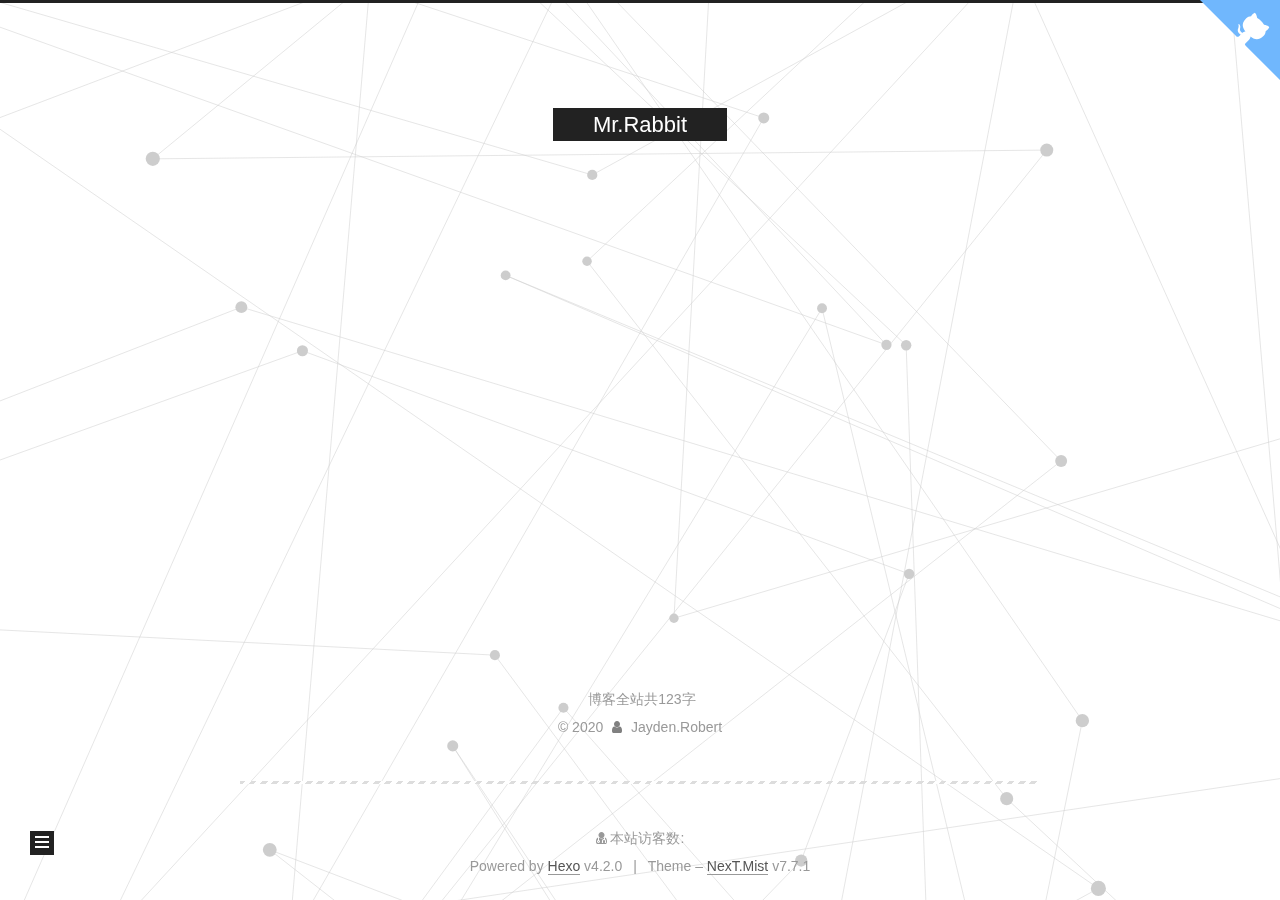
<file: categories/index.html>
<!DOCTYPE html>
<html lang="en">
<head>
  <meta charset="UTF-8">
<meta name="viewport" content="width=device-width, initial-scale=1, maximum-scale=2">
<meta name="theme-color" content="#222">
<meta name="generator" content="Hexo 4.2.0">
  <link rel="apple-touch-icon" sizes="180x180" href="/images/apple-touch-icon-next.png">
  <link rel="icon" type="image/png" sizes="32x32" href="/images/favicon-32x32-next.png">
  <link rel="icon" type="image/png" sizes="16x16" href="/images/favicon-16x16-next.png">
  <link rel="mask-icon" href="/images/rabbit.jpeg" color="#222">

<link rel="stylesheet" href="/css/main.css">


<link rel="stylesheet" href="/lib/font-awesome/css/font-awesome.min.css">

<script id="hexo-configurations">
    var NexT = window.NexT || {};
    var CONFIG = {"hostname":"yoursite.com","root":"/","scheme":"Mist","version":"7.7.1","exturl":false,"sidebar":{"position":"left","display":"post","padding":18,"offset":12,"onmobile":false},"copycode":{"enable":false,"show_result":false,"style":null},"back2top":{"enable":true,"sidebar":false,"scrollpercent":true},"bookmark":{"enable":false,"color":"#222","save":"auto"},"fancybox":false,"mediumzoom":false,"lazyload":false,"pangu":false,"comments":{"style":"tabs","active":null,"storage":true,"lazyload":false,"nav":null},"algolia":{"hits":{"per_page":10},"labels":{"input_placeholder":"Search for Posts","hits_empty":"We didn't find any results for the search: ${query}","hits_stats":"${hits} results found in ${time} ms"}},"localsearch":{"enable":false,"trigger":"auto","top_n_per_article":1,"unescape":false,"preload":false},"motion":{"enable":true,"async":false,"transition":{"post_block":"fadeIn","post_header":"slideDownIn","post_body":"slideDownIn","coll_header":"slideLeftIn","sidebar":"slideUpIn"}}};
  </script>

  <meta property="og:type" content="website">
<meta property="og:title" content="categories">
<meta property="og:url" content="http://yoursite.com/categories/index.html">
<meta property="og:site_name" content="Mr.Rabbit">
<meta property="og:locale" content="en_US">
<meta property="article:published_time" content="2020-02-20T06:54:35.000Z">
<meta property="article:modified_time" content="2020-02-20T06:57:28.843Z">
<meta property="article:author" content="Jayden.Robert">
<meta name="twitter:card" content="summary">

<link rel="canonical" href="http://yoursite.com/categories/">


<script id="page-configurations">
  // https://hexo.io/docs/variables.html
  CONFIG.page = {
    sidebar: "",
    isHome: false,
    isPost: false
  };
</script>

  <title>categories | Mr.Rabbit
  </title>
  






  <noscript>
  <style>
  .use-motion .brand,
  .use-motion .menu-item,
  .sidebar-inner,
  .use-motion .post-block,
  .use-motion .pagination,
  .use-motion .comments,
  .use-motion .post-header,
  .use-motion .post-body,
  .use-motion .collection-header { opacity: initial; }

  .use-motion .site-title,
  .use-motion .site-subtitle {
    opacity: initial;
    top: initial;
  }

  .use-motion .logo-line-before i { left: initial; }
  .use-motion .logo-line-after i { right: initial; }
  </style>
</noscript>

<link rel="alternate" href="/atom.xml" title="Mr.Rabbit" type="application/atom+xml">
</head>

<body itemscope itemtype="http://schema.org/WebPage">
  <div class="container use-motion">
    <div class="headband"></div>
    <a href="https://github.com/JaydenRobert" target="_blank" rel="noopener" class="github-corner" aria-label="View source on GitHub"><svg width="80" height="80" viewBox="0 0 250 250" style="fill:#70B7FD; color:#fff; position: absolute; top: 0; border: 0; right: 0;" aria-hidden="true">
    <path d="M0,0 L115,115 L130,115 L142,142 L250,250 L250,0 Z"></path><path d="M128.3,109.0 C113.8,99.7 119.0,89.6 119.0,89.6 C122.0,82.7 120.5,78.6 120.5,78.6 C119.2,72.0 123.4,76.3 123.4,76.3 C127.3,80.9 125.5,87.3 125.5,87.3 C122.9,97.6 130.6,101.9 134.4,103.2" fill="currentColor" style="transform-origin: 130px 106px;" class="octo-arm"></path><path d="M115.0,115.0 C114.9,115.1 118.7,116.5 119.8,115.4 L133.7,101.6 C136.9,99.2 139.9,98.4 142.2,98.6 C133.8,88.0 127.5,74.4 143.8,58.0 C148.5,53.4 154.0,51.2 159.7,51.0 C160.3,49.4 163.2,43.6 171.4,40.1 C171.4,40.1 176.1,42.5 178.8,56.2 C183.1,58.6 187.2,61.8 190.9,65.4 C194.5,69.0 197.7,73.2 200.1,77.6 C213.8,80.2 216.3,84.9 216.3,84.9 C212.7,93.1 206.9,96.0 205.4,96.6 C205.1,102.4 203.0,107.8 198.3,112.5 C181.9,128.9 168.3,122.5 157.7,114.1 C157.9,116.9 156.7,120.9 152.7,124.9 L141.0,136.5 C139.8,137.7 141.6,141.9 141.8,141.8 Z" fill="currentColor" class="octo-body"></path></svg></a><style>.github-corner:hover .octo-arm{animation:octocat-wave 560ms ease-in-out}@keyframes octocat-wave{0%,100%{transform:rotate(0)}20%,60%{transform:rotate(-25deg)}40%,80%{transform:rotate(10deg)}}@media (max-width:500px){.github-corner:hover .octo-arm{animation:none}.github-corner .octo-arm{animation:octocat-wave 560ms ease-in-out}}</style>
    <header class="header" itemscope itemtype="http://schema.org/WPHeader">
      <div class="header-inner"><div class="site-brand-container">
  <div class="site-nav-toggle">
    <div class="toggle" aria-label="Toggle navigation bar">
      <span class="toggle-line toggle-line-first"></span>
      <span class="toggle-line toggle-line-middle"></span>
      <span class="toggle-line toggle-line-last"></span>
    </div>
  </div>

  <div class="site-meta">

    <div>
      <a href="/" class="brand" rel="start">
        <span class="logo-line-before"><i></i></span>
        <span class="site-title">Mr.Rabbit</span>
        <span class="logo-line-after"><i></i></span>
      </a>
    </div>
  </div>

  <div class="site-nav-right"></div>
</div>


<nav class="site-nav">
  
  <ul id="menu" class="menu">
        <li class="menu-item menu-item-首页">

    <a href="/" rel="section"><i class="fa fa-fw fa-home //首页"></i>首页</a>

  </li>
        <li class="menu-item menu-item-关于">

    <a href="/about/" rel="section"><i class="fa fa-fw fa-user //关于"></i>关于</a>

  </li>
        <li class="menu-item menu-item-标签">

    <a href="/tags/" rel="section"><i class="fa fa-fw fa-tags //标签"></i>标签</a>

  </li>
        <li class="menu-item menu-item-分类">

    <a href="/categories/" rel="section"><i class="fa fa-fw fa-th //分类"></i>分类</a>

  </li>
        <li class="menu-item menu-item-归档">

    <a href="/archives/" rel="section"><i class="fa fa-fw fa-archive //归档"></i>归档</a>

  </li>
  </ul>

</nav>
</div>
    </header>

    
  <div class="back-to-top">
    <i class="fa fa-arrow-up"></i>
    <span>0%</span>
  </div>


    <main class="main">
      <div class="main-inner">
        <div class="content-wrap">
          
  
  

          <div class="content">
            

  <div class="posts-expand">
    
    
    
    <div class="post-block" lang="en">
      <header class="post-header">

<h1 class="post-title" itemprop="name headline">categories
</h1>

<div class="post-meta">
  

</div>

</header>

      
      
      
      <div class="post-body">
          <div class="category-all-page">
            <div class="category-all-title">
              No categories
            </div>
            <div class="category-all">
              
            </div>
          </div>
        
      </div>
      
      
      
    </div>
    

    
    
    
  </div>


          </div>
          

<script>
  window.addEventListener('tabs:register', () => {
    let activeClass = CONFIG.comments.activeClass;
    if (CONFIG.comments.storage) {
      activeClass = localStorage.getItem('comments_active') || activeClass;
    }
    if (activeClass) {
      let activeTab = document.querySelector(`a[href="#comment-${activeClass}"]`);
      if (activeTab) {
        activeTab.click();
      }
    }
  });
  if (CONFIG.comments.storage) {
    window.addEventListener('tabs:click', event => {
      if (!event.target.matches('.tabs-comment .tab-content .tab-pane')) return;
      let commentClass = event.target.classList[1];
      localStorage.setItem('comments_active', commentClass);
    });
  }
</script>

        </div>
          
  
  <div class="toggle sidebar-toggle">
    <span class="toggle-line toggle-line-first"></span>
    <span class="toggle-line toggle-line-middle"></span>
    <span class="toggle-line toggle-line-last"></span>
  </div>

  <aside class="sidebar">
    <div class="sidebar-inner">

      <ul class="sidebar-nav motion-element">
        <li class="sidebar-nav-toc">
          Table of Contents
        </li>
        <li class="sidebar-nav-overview">
          Overview
        </li>
      </ul>

      <!--noindex-->
      <div class="post-toc-wrap sidebar-panel">
      </div>
      <!--/noindex-->

      <div class="site-overview-wrap sidebar-panel">
        <div class="site-author motion-element" itemprop="author" itemscope itemtype="http://schema.org/Person">
    <img class="site-author-image" itemprop="image" alt="Jayden.Robert"
      src="/images/rabbit.jpeg">
  <p class="site-author-name" itemprop="name">Jayden.Robert</p>
  <div class="site-description" itemprop="description"></div>
</div>
<div class="site-state-wrap motion-element">
  <nav class="site-state">
      <div class="site-state-item site-state-posts">
          <a href="/archives">
          <span class="site-state-item-count">2</span>
          <span class="site-state-item-name">posts</span>
        </a>
      </div>
  </nav>
</div>
  <div class="links-of-author motion-element">
      <span class="links-of-author-item">
        <a href="https://github.com/JaydenRobert" title="GitHub → https:&#x2F;&#x2F;github.com&#x2F;JaydenRobert" rel="noopener" target="_blank"><i class="fa fa-fw fa-github"></i>GitHub</a>
      </span>
      <span class="links-of-author-item">
        <a href="https://sunshinezjd@gmail.com/" title="E-Mail → https:&#x2F;&#x2F;sunshinezjd@gmail.com" rel="noopener" target="_blank"><i class="fa fa-fw fa-envelope"></i>E-Mail</a>
      </span>
      <span class="links-of-author-item">
        <a href="https://twitter.com/JaydenRobert_jd" title="Twitter → https:&#x2F;&#x2F;twitter.com&#x2F;JaydenRobert_jd" rel="noopener" target="_blank"><i class="fa fa-fw fa-twitter"></i>Twitter</a>
      </span>
      <span class="links-of-author-item">
        <a href="https://www.facebook.com/jaydenrobert21" title="Facebook → https:&#x2F;&#x2F;www.facebook.com&#x2F;jaydenrobert21" rel="noopener" target="_blank"><i class="fa fa-fw fa-facebook"></i>Facebook</a>
      </span>
      <span class="links-of-author-item">
        <a href="https://instagram.com/jiandongzhang1113" title="Instagram → https:&#x2F;&#x2F;instagram.com&#x2F;jiandongzhang1113" rel="noopener" target="_blank"><i class="fa fa-fw fa-instagram"></i>Instagram</a>
      </span>
      <span class="links-of-author-item">
        <a href="https://segmentfault.com/u/sunshinezjd" title="Segmentfault → https:&#x2F;&#x2F;segmentfault.com&#x2F;u&#x2F;sunshinezjd" rel="noopener" target="_blank"><i class="fa fa-fw fa-segmentfault"></i>Segmentfault</a>
      </span>
  </div>



      </div>

    </div>
  </aside>
  <div id="sidebar-dimmer"></div>


      </div>
    </main>

    <footer class="footer">
      <div class="footer-inner">
        
<script async src="https://dn-lbstatics.qbox.me/busuanzi/2.3/busuanzi.pure.mini.js"></script>
<div class="theme-info">
  <div class="powered-by"></div>
  <span class="post-count">博客全站共123字</span>
</div>
<div class="copyright">
  
  &copy; 
  <span itemprop="copyrightYear">2020</span>
  <span class="with-love">
    <i class="fa fa-user"></i>
  </span>
  <span class="author" itemprop="copyrightHolder">Jayden.Robert</span>
<hr>
<div class="powered-by">
<i class="fa fa-user-md"></i><span id="busuanzi_container_site_uv">
  本站访客数:<span id="busuanzi_value_site_uv"></span>
</span>
</div>
</div>
  <div class="powered-by">Powered by <a href="https://hexo.io/" class="theme-link" rel="noopener" target="_blank">Hexo</a> v4.2.0
  </div>
  <span class="post-meta-divider">|</span>
  <div class="theme-info">Theme – <a href="https://mist.theme-next.org/" class="theme-link" rel="noopener" target="_blank">NexT.Mist</a> v7.7.1
  </div>

        








      </div>
    </footer>
  </div>

  
  <script src="/lib/anime.min.js"></script>
  <script src="/lib/velocity/velocity.min.js"></script>
  <script src="/lib/velocity/velocity.ui.min.js"></script>

<script src="/js/utils.js"></script>

<script src="/js/motion.js"></script>


<script src="/js/schemes/muse.js"></script>


<script src="/js/next-boot.js"></script>


  <script defer src="/lib/three/three.min.js"></script>
    <script defer src="/lib/three/canvas_lines.min.js"></script>


  















  

  

</body>
</html>
</file>
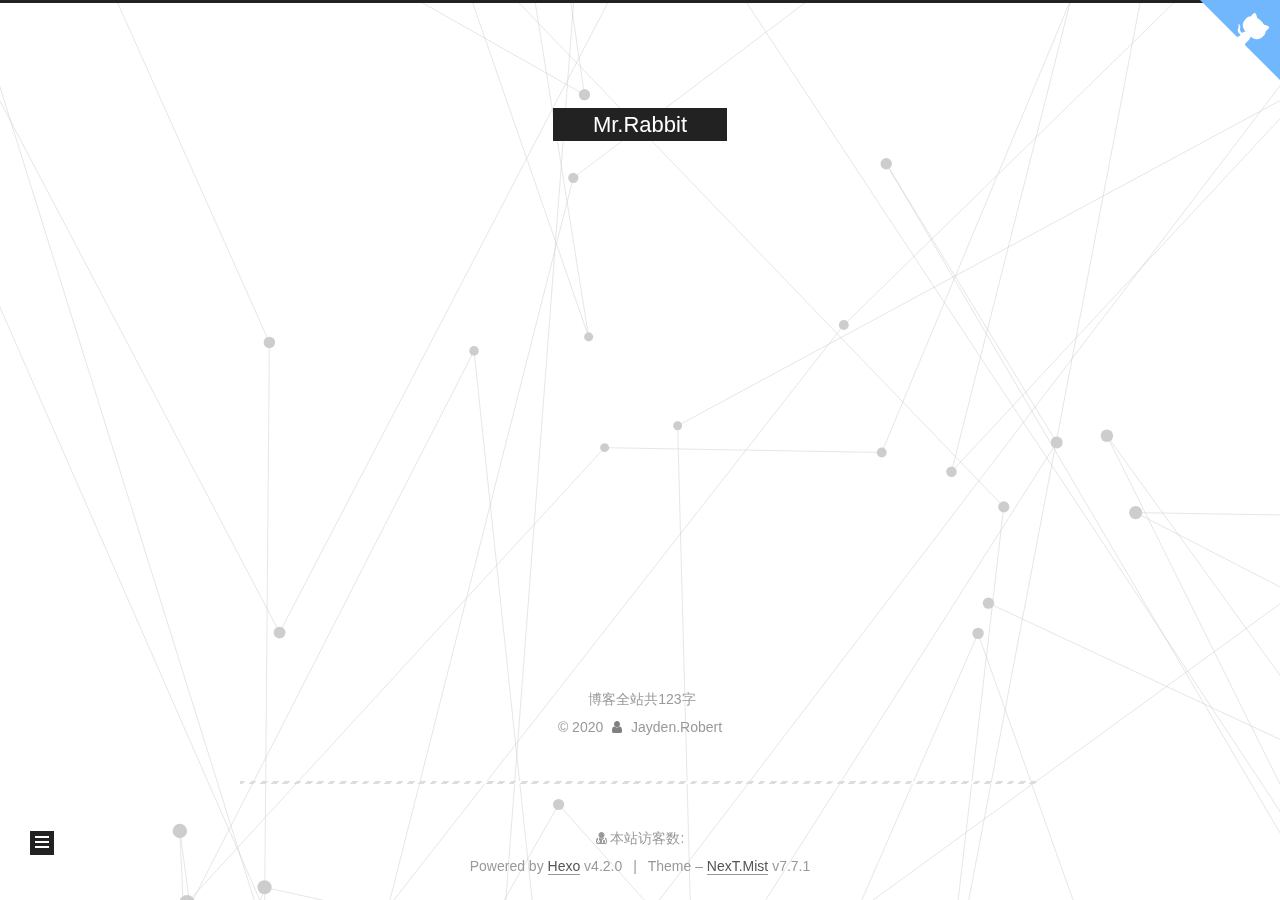
<file: commonweal/index.html>
<!DOCTYPE html>
<html lang="en">
<head>
  <meta charset="UTF-8">
<meta name="viewport" content="width=device-width, initial-scale=1, maximum-scale=2">
<meta name="theme-color" content="#222">
<meta name="generator" content="Hexo 4.2.0">
  <link rel="apple-touch-icon" sizes="180x180" href="/images/apple-touch-icon-next.png">
  <link rel="icon" type="image/png" sizes="32x32" href="/images/favicon-32x32-next.png">
  <link rel="icon" type="image/png" sizes="16x16" href="/images/favicon-16x16-next.png">
  <link rel="mask-icon" href="/images/rabbit.jpeg" color="#222">

<link rel="stylesheet" href="/css/main.css">


<link rel="stylesheet" href="/lib/font-awesome/css/font-awesome.min.css">

<script id="hexo-configurations">
    var NexT = window.NexT || {};
    var CONFIG = {"hostname":"yoursite.com","root":"/","scheme":"Mist","version":"7.7.1","exturl":false,"sidebar":{"position":"left","display":"post","padding":18,"offset":12,"onmobile":false},"copycode":{"enable":false,"show_result":false,"style":null},"back2top":{"enable":true,"sidebar":false,"scrollpercent":true},"bookmark":{"enable":false,"color":"#222","save":"auto"},"fancybox":false,"mediumzoom":false,"lazyload":false,"pangu":false,"comments":{"style":"tabs","active":null,"storage":true,"lazyload":false,"nav":null},"algolia":{"hits":{"per_page":10},"labels":{"input_placeholder":"Search for Posts","hits_empty":"We didn't find any results for the search: ${query}","hits_stats":"${hits} results found in ${time} ms"}},"localsearch":{"enable":false,"trigger":"auto","top_n_per_article":1,"unescape":false,"preload":false},"motion":{"enable":true,"async":false,"transition":{"post_block":"fadeIn","post_header":"slideDownIn","post_body":"slideDownIn","coll_header":"slideLeftIn","sidebar":"slideUpIn"}}};
  </script>

  <meta property="og:type" content="website">
<meta property="og:title" content="commonweal">
<meta property="og:url" content="http://yoursite.com/commonweal/index.html">
<meta property="og:site_name" content="Mr.Rabbit">
<meta property="og:locale" content="en_US">
<meta property="article:published_time" content="2020-02-20T06:55:40.000Z">
<meta property="article:modified_time" content="2020-02-20T07:00:00.649Z">
<meta property="article:author" content="Jayden.Robert">
<meta name="twitter:card" content="summary">

<link rel="canonical" href="http://yoursite.com/commonweal/">


<script id="page-configurations">
  // https://hexo.io/docs/variables.html
  CONFIG.page = {
    sidebar: "",
    isHome: false,
    isPost: false
  };
</script>

  <title>commonweal | Mr.Rabbit
  </title>
  






  <noscript>
  <style>
  .use-motion .brand,
  .use-motion .menu-item,
  .sidebar-inner,
  .use-motion .post-block,
  .use-motion .pagination,
  .use-motion .comments,
  .use-motion .post-header,
  .use-motion .post-body,
  .use-motion .collection-header { opacity: initial; }

  .use-motion .site-title,
  .use-motion .site-subtitle {
    opacity: initial;
    top: initial;
  }

  .use-motion .logo-line-before i { left: initial; }
  .use-motion .logo-line-after i { right: initial; }
  </style>
</noscript>

<link rel="alternate" href="/atom.xml" title="Mr.Rabbit" type="application/atom+xml">
</head>

<body itemscope itemtype="http://schema.org/WebPage">
  <div class="container use-motion">
    <div class="headband"></div>
    <a href="https://github.com/JaydenRobert" target="_blank" rel="noopener" class="github-corner" aria-label="View source on GitHub"><svg width="80" height="80" viewBox="0 0 250 250" style="fill:#70B7FD; color:#fff; position: absolute; top: 0; border: 0; right: 0;" aria-hidden="true">
    <path d="M0,0 L115,115 L130,115 L142,142 L250,250 L250,0 Z"></path><path d="M128.3,109.0 C113.8,99.7 119.0,89.6 119.0,89.6 C122.0,82.7 120.5,78.6 120.5,78.6 C119.2,72.0 123.4,76.3 123.4,76.3 C127.3,80.9 125.5,87.3 125.5,87.3 C122.9,97.6 130.6,101.9 134.4,103.2" fill="currentColor" style="transform-origin: 130px 106px;" class="octo-arm"></path><path d="M115.0,115.0 C114.9,115.1 118.7,116.5 119.8,115.4 L133.7,101.6 C136.9,99.2 139.9,98.4 142.2,98.6 C133.8,88.0 127.5,74.4 143.8,58.0 C148.5,53.4 154.0,51.2 159.7,51.0 C160.3,49.4 163.2,43.6 171.4,40.1 C171.4,40.1 176.1,42.5 178.8,56.2 C183.1,58.6 187.2,61.8 190.9,65.4 C194.5,69.0 197.7,73.2 200.1,77.6 C213.8,80.2 216.3,84.9 216.3,84.9 C212.7,93.1 206.9,96.0 205.4,96.6 C205.1,102.4 203.0,107.8 198.3,112.5 C181.9,128.9 168.3,122.5 157.7,114.1 C157.9,116.9 156.7,120.9 152.7,124.9 L141.0,136.5 C139.8,137.7 141.6,141.9 141.8,141.8 Z" fill="currentColor" class="octo-body"></path></svg></a><style>.github-corner:hover .octo-arm{animation:octocat-wave 560ms ease-in-out}@keyframes octocat-wave{0%,100%{transform:rotate(0)}20%,60%{transform:rotate(-25deg)}40%,80%{transform:rotate(10deg)}}@media (max-width:500px){.github-corner:hover .octo-arm{animation:none}.github-corner .octo-arm{animation:octocat-wave 560ms ease-in-out}}</style>
    <header class="header" itemscope itemtype="http://schema.org/WPHeader">
      <div class="header-inner"><div class="site-brand-container">
  <div class="site-nav-toggle">
    <div class="toggle" aria-label="Toggle navigation bar">
      <span class="toggle-line toggle-line-first"></span>
      <span class="toggle-line toggle-line-middle"></span>
      <span class="toggle-line toggle-line-last"></span>
    </div>
  </div>

  <div class="site-meta">

    <div>
      <a href="/" class="brand" rel="start">
        <span class="logo-line-before"><i></i></span>
        <span class="site-title">Mr.Rabbit</span>
        <span class="logo-line-after"><i></i></span>
      </a>
    </div>
  </div>

  <div class="site-nav-right"></div>
</div>


<nav class="site-nav">
  
  <ul id="menu" class="menu">
        <li class="menu-item menu-item-首页">

    <a href="/" rel="section"><i class="fa fa-fw fa-home //首页"></i>首页</a>

  </li>
        <li class="menu-item menu-item-关于">

    <a href="/about/" rel="section"><i class="fa fa-fw fa-user //关于"></i>关于</a>

  </li>
        <li class="menu-item menu-item-标签">

    <a href="/tags/" rel="section"><i class="fa fa-fw fa-tags //标签"></i>标签</a>

  </li>
        <li class="menu-item menu-item-分类">

    <a href="/categories/" rel="section"><i class="fa fa-fw fa-th //分类"></i>分类</a>

  </li>
        <li class="menu-item menu-item-归档">

    <a href="/archives/" rel="section"><i class="fa fa-fw fa-archive //归档"></i>归档</a>

  </li>
  </ul>

</nav>
</div>
    </header>

    
  <div class="back-to-top">
    <i class="fa fa-arrow-up"></i>
    <span>0%</span>
  </div>


    <main class="main">
      <div class="main-inner">
        <div class="content-wrap">
          
  
  

          <div class="content">
            

  <div class="posts-expand">
    
    
    
    <div class="post-block" lang="en">
      <header class="post-header">

<h1 class="post-title" itemprop="name headline">commonweal
</h1>

<div class="post-meta">
  

</div>

</header>

      
      
      
      <div class="post-body">
          
      </div>
      
      
      
    </div>
    

    
    
    
  </div>


          </div>
          

<script>
  window.addEventListener('tabs:register', () => {
    let activeClass = CONFIG.comments.activeClass;
    if (CONFIG.comments.storage) {
      activeClass = localStorage.getItem('comments_active') || activeClass;
    }
    if (activeClass) {
      let activeTab = document.querySelector(`a[href="#comment-${activeClass}"]`);
      if (activeTab) {
        activeTab.click();
      }
    }
  });
  if (CONFIG.comments.storage) {
    window.addEventListener('tabs:click', event => {
      if (!event.target.matches('.tabs-comment .tab-content .tab-pane')) return;
      let commentClass = event.target.classList[1];
      localStorage.setItem('comments_active', commentClass);
    });
  }
</script>

        </div>
          
  
  <div class="toggle sidebar-toggle">
    <span class="toggle-line toggle-line-first"></span>
    <span class="toggle-line toggle-line-middle"></span>
    <span class="toggle-line toggle-line-last"></span>
  </div>

  <aside class="sidebar">
    <div class="sidebar-inner">

      <ul class="sidebar-nav motion-element">
        <li class="sidebar-nav-toc">
          Table of Contents
        </li>
        <li class="sidebar-nav-overview">
          Overview
        </li>
      </ul>

      <!--noindex-->
      <div class="post-toc-wrap sidebar-panel">
      </div>
      <!--/noindex-->

      <div class="site-overview-wrap sidebar-panel">
        <div class="site-author motion-element" itemprop="author" itemscope itemtype="http://schema.org/Person">
    <img class="site-author-image" itemprop="image" alt="Jayden.Robert"
      src="/images/rabbit.jpeg">
  <p class="site-author-name" itemprop="name">Jayden.Robert</p>
  <div class="site-description" itemprop="description"></div>
</div>
<div class="site-state-wrap motion-element">
  <nav class="site-state">
      <div class="site-state-item site-state-posts">
          <a href="/archives">
          <span class="site-state-item-count">2</span>
          <span class="site-state-item-name">posts</span>
        </a>
      </div>
  </nav>
</div>
  <div class="links-of-author motion-element">
      <span class="links-of-author-item">
        <a href="https://github.com/JaydenRobert" title="GitHub → https:&#x2F;&#x2F;github.com&#x2F;JaydenRobert" rel="noopener" target="_blank"><i class="fa fa-fw fa-github"></i>GitHub</a>
      </span>
      <span class="links-of-author-item">
        <a href="https://sunshinezjd@gmail.com/" title="E-Mail → https:&#x2F;&#x2F;sunshinezjd@gmail.com" rel="noopener" target="_blank"><i class="fa fa-fw fa-envelope"></i>E-Mail</a>
      </span>
      <span class="links-of-author-item">
        <a href="https://twitter.com/JaydenRobert_jd" title="Twitter → https:&#x2F;&#x2F;twitter.com&#x2F;JaydenRobert_jd" rel="noopener" target="_blank"><i class="fa fa-fw fa-twitter"></i>Twitter</a>
      </span>
      <span class="links-of-author-item">
        <a href="https://www.facebook.com/jaydenrobert21" title="Facebook → https:&#x2F;&#x2F;www.facebook.com&#x2F;jaydenrobert21" rel="noopener" target="_blank"><i class="fa fa-fw fa-facebook"></i>Facebook</a>
      </span>
      <span class="links-of-author-item">
        <a href="https://instagram.com/jiandongzhang1113" title="Instagram → https:&#x2F;&#x2F;instagram.com&#x2F;jiandongzhang1113" rel="noopener" target="_blank"><i class="fa fa-fw fa-instagram"></i>Instagram</a>
      </span>
      <span class="links-of-author-item">
        <a href="https://segmentfault.com/u/sunshinezjd" title="Segmentfault → https:&#x2F;&#x2F;segmentfault.com&#x2F;u&#x2F;sunshinezjd" rel="noopener" target="_blank"><i class="fa fa-fw fa-segmentfault"></i>Segmentfault</a>
      </span>
  </div>



      </div>

    </div>
  </aside>
  <div id="sidebar-dimmer"></div>


      </div>
    </main>

    <footer class="footer">
      <div class="footer-inner">
        
<script async src="https://dn-lbstatics.qbox.me/busuanzi/2.3/busuanzi.pure.mini.js"></script>
<div class="theme-info">
  <div class="powered-by"></div>
  <span class="post-count">博客全站共123字</span>
</div>
<div class="copyright">
  
  &copy; 
  <span itemprop="copyrightYear">2020</span>
  <span class="with-love">
    <i class="fa fa-user"></i>
  </span>
  <span class="author" itemprop="copyrightHolder">Jayden.Robert</span>
<hr>
<div class="powered-by">
<i class="fa fa-user-md"></i><span id="busuanzi_container_site_uv">
  本站访客数:<span id="busuanzi_value_site_uv"></span>
</span>
</div>
</div>
  <div class="powered-by">Powered by <a href="https://hexo.io/" class="theme-link" rel="noopener" target="_blank">Hexo</a> v4.2.0
  </div>
  <span class="post-meta-divider">|</span>
  <div class="theme-info">Theme – <a href="https://mist.theme-next.org/" class="theme-link" rel="noopener" target="_blank">NexT.Mist</a> v7.7.1
  </div>

        








      </div>
    </footer>
  </div>

  
  <script src="/lib/anime.min.js"></script>
  <script src="/lib/velocity/velocity.min.js"></script>
  <script src="/lib/velocity/velocity.ui.min.js"></script>

<script src="/js/utils.js"></script>

<script src="/js/motion.js"></script>


<script src="/js/schemes/muse.js"></script>


<script src="/js/next-boot.js"></script>


  <script defer src="/lib/three/three.min.js"></script>
    <script defer src="/lib/three/canvas_lines.min.js"></script>


  















  

  

</body>
</html>
</file>
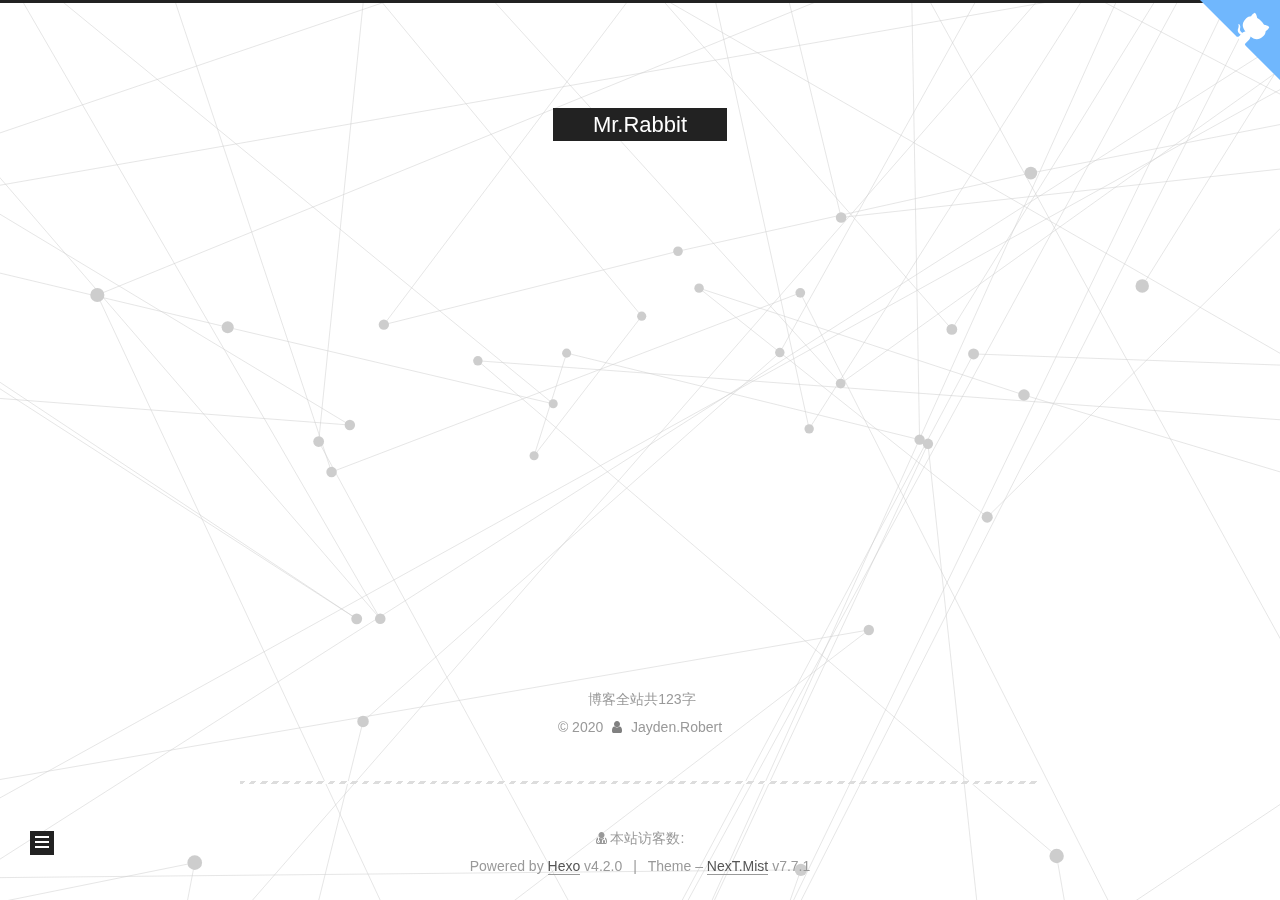
<file: sitemap/index.html>
<!DOCTYPE html>
<html lang="en">
<head>
  <meta charset="UTF-8">
<meta name="viewport" content="width=device-width, initial-scale=1, maximum-scale=2">
<meta name="theme-color" content="#222">
<meta name="generator" content="Hexo 4.2.0">
  <link rel="apple-touch-icon" sizes="180x180" href="/images/apple-touch-icon-next.png">
  <link rel="icon" type="image/png" sizes="32x32" href="/images/favicon-32x32-next.png">
  <link rel="icon" type="image/png" sizes="16x16" href="/images/favicon-16x16-next.png">
  <link rel="mask-icon" href="/images/rabbit.jpeg" color="#222">

<link rel="stylesheet" href="/css/main.css">


<link rel="stylesheet" href="/lib/font-awesome/css/font-awesome.min.css">

<script id="hexo-configurations">
    var NexT = window.NexT || {};
    var CONFIG = {"hostname":"yoursite.com","root":"/","scheme":"Mist","version":"7.7.1","exturl":false,"sidebar":{"position":"left","display":"post","padding":18,"offset":12,"onmobile":false},"copycode":{"enable":false,"show_result":false,"style":null},"back2top":{"enable":true,"sidebar":false,"scrollpercent":true},"bookmark":{"enable":false,"color":"#222","save":"auto"},"fancybox":false,"mediumzoom":false,"lazyload":false,"pangu":false,"comments":{"style":"tabs","active":null,"storage":true,"lazyload":false,"nav":null},"algolia":{"hits":{"per_page":10},"labels":{"input_placeholder":"Search for Posts","hits_empty":"We didn't find any results for the search: ${query}","hits_stats":"${hits} results found in ${time} ms"}},"localsearch":{"enable":false,"trigger":"auto","top_n_per_article":1,"unescape":false,"preload":false},"motion":{"enable":true,"async":false,"transition":{"post_block":"fadeIn","post_header":"slideDownIn","post_body":"slideDownIn","coll_header":"slideLeftIn","sidebar":"slideUpIn"}}};
  </script>

  <meta property="og:type" content="website">
<meta property="og:title" content="sitemap">
<meta property="og:url" content="http://yoursite.com/sitemap/index.html">
<meta property="og:site_name" content="Mr.Rabbit">
<meta property="og:locale" content="en_US">
<meta property="article:published_time" content="2020-02-20T06:55:24.000Z">
<meta property="article:modified_time" content="2020-02-20T06:59:18.582Z">
<meta property="article:author" content="Jayden.Robert">
<meta name="twitter:card" content="summary">

<link rel="canonical" href="http://yoursite.com/sitemap/">


<script id="page-configurations">
  // https://hexo.io/docs/variables.html
  CONFIG.page = {
    sidebar: "",
    isHome: false,
    isPost: false
  };
</script>

  <title>sitemap | Mr.Rabbit
  </title>
  






  <noscript>
  <style>
  .use-motion .brand,
  .use-motion .menu-item,
  .sidebar-inner,
  .use-motion .post-block,
  .use-motion .pagination,
  .use-motion .comments,
  .use-motion .post-header,
  .use-motion .post-body,
  .use-motion .collection-header { opacity: initial; }

  .use-motion .site-title,
  .use-motion .site-subtitle {
    opacity: initial;
    top: initial;
  }

  .use-motion .logo-line-before i { left: initial; }
  .use-motion .logo-line-after i { right: initial; }
  </style>
</noscript>

<link rel="alternate" href="/atom.xml" title="Mr.Rabbit" type="application/atom+xml">
</head>

<body itemscope itemtype="http://schema.org/WebPage">
  <div class="container use-motion">
    <div class="headband"></div>
    <a href="https://github.com/JaydenRobert" target="_blank" rel="noopener" class="github-corner" aria-label="View source on GitHub"><svg width="80" height="80" viewBox="0 0 250 250" style="fill:#70B7FD; color:#fff; position: absolute; top: 0; border: 0; right: 0;" aria-hidden="true">
    <path d="M0,0 L115,115 L130,115 L142,142 L250,250 L250,0 Z"></path><path d="M128.3,109.0 C113.8,99.7 119.0,89.6 119.0,89.6 C122.0,82.7 120.5,78.6 120.5,78.6 C119.2,72.0 123.4,76.3 123.4,76.3 C127.3,80.9 125.5,87.3 125.5,87.3 C122.9,97.6 130.6,101.9 134.4,103.2" fill="currentColor" style="transform-origin: 130px 106px;" class="octo-arm"></path><path d="M115.0,115.0 C114.9,115.1 118.7,116.5 119.8,115.4 L133.7,101.6 C136.9,99.2 139.9,98.4 142.2,98.6 C133.8,88.0 127.5,74.4 143.8,58.0 C148.5,53.4 154.0,51.2 159.7,51.0 C160.3,49.4 163.2,43.6 171.4,40.1 C171.4,40.1 176.1,42.5 178.8,56.2 C183.1,58.6 187.2,61.8 190.9,65.4 C194.5,69.0 197.7,73.2 200.1,77.6 C213.8,80.2 216.3,84.9 216.3,84.9 C212.7,93.1 206.9,96.0 205.4,96.6 C205.1,102.4 203.0,107.8 198.3,112.5 C181.9,128.9 168.3,122.5 157.7,114.1 C157.9,116.9 156.7,120.9 152.7,124.9 L141.0,136.5 C139.8,137.7 141.6,141.9 141.8,141.8 Z" fill="currentColor" class="octo-body"></path></svg></a><style>.github-corner:hover .octo-arm{animation:octocat-wave 560ms ease-in-out}@keyframes octocat-wave{0%,100%{transform:rotate(0)}20%,60%{transform:rotate(-25deg)}40%,80%{transform:rotate(10deg)}}@media (max-width:500px){.github-corner:hover .octo-arm{animation:none}.github-corner .octo-arm{animation:octocat-wave 560ms ease-in-out}}</style>
    <header class="header" itemscope itemtype="http://schema.org/WPHeader">
      <div class="header-inner"><div class="site-brand-container">
  <div class="site-nav-toggle">
    <div class="toggle" aria-label="Toggle navigation bar">
      <span class="toggle-line toggle-line-first"></span>
      <span class="toggle-line toggle-line-middle"></span>
      <span class="toggle-line toggle-line-last"></span>
    </div>
  </div>

  <div class="site-meta">

    <div>
      <a href="/" class="brand" rel="start">
        <span class="logo-line-before"><i></i></span>
        <span class="site-title">Mr.Rabbit</span>
        <span class="logo-line-after"><i></i></span>
      </a>
    </div>
  </div>

  <div class="site-nav-right"></div>
</div>


<nav class="site-nav">
  
  <ul id="menu" class="menu">
        <li class="menu-item menu-item-首页">

    <a href="/" rel="section"><i class="fa fa-fw fa-home //首页"></i>首页</a>

  </li>
        <li class="menu-item menu-item-关于">

    <a href="/about/" rel="section"><i class="fa fa-fw fa-user //关于"></i>关于</a>

  </li>
        <li class="menu-item menu-item-标签">

    <a href="/tags/" rel="section"><i class="fa fa-fw fa-tags //标签"></i>标签</a>

  </li>
        <li class="menu-item menu-item-分类">

    <a href="/categories/" rel="section"><i class="fa fa-fw fa-th //分类"></i>分类</a>

  </li>
        <li class="menu-item menu-item-归档">

    <a href="/archives/" rel="section"><i class="fa fa-fw fa-archive //归档"></i>归档</a>

  </li>
  </ul>

</nav>
</div>
    </header>

    
  <div class="back-to-top">
    <i class="fa fa-arrow-up"></i>
    <span>0%</span>
  </div>


    <main class="main">
      <div class="main-inner">
        <div class="content-wrap">
          
  
  

          <div class="content">
            

  <div class="posts-expand">
    
    
    
    <div class="post-block" lang="en">
      <header class="post-header">

<h1 class="post-title" itemprop="name headline">sitemap
</h1>

<div class="post-meta">
  

</div>

</header>

      
      
      
      <div class="post-body">
          
      </div>
      
      
      
    </div>
    

    
    
    
  </div>


          </div>
          

<script>
  window.addEventListener('tabs:register', () => {
    let activeClass = CONFIG.comments.activeClass;
    if (CONFIG.comments.storage) {
      activeClass = localStorage.getItem('comments_active') || activeClass;
    }
    if (activeClass) {
      let activeTab = document.querySelector(`a[href="#comment-${activeClass}"]`);
      if (activeTab) {
        activeTab.click();
      }
    }
  });
  if (CONFIG.comments.storage) {
    window.addEventListener('tabs:click', event => {
      if (!event.target.matches('.tabs-comment .tab-content .tab-pane')) return;
      let commentClass = event.target.classList[1];
      localStorage.setItem('comments_active', commentClass);
    });
  }
</script>

        </div>
          
  
  <div class="toggle sidebar-toggle">
    <span class="toggle-line toggle-line-first"></span>
    <span class="toggle-line toggle-line-middle"></span>
    <span class="toggle-line toggle-line-last"></span>
  </div>

  <aside class="sidebar">
    <div class="sidebar-inner">

      <ul class="sidebar-nav motion-element">
        <li class="sidebar-nav-toc">
          Table of Contents
        </li>
        <li class="sidebar-nav-overview">
          Overview
        </li>
      </ul>

      <!--noindex-->
      <div class="post-toc-wrap sidebar-panel">
      </div>
      <!--/noindex-->

      <div class="site-overview-wrap sidebar-panel">
        <div class="site-author motion-element" itemprop="author" itemscope itemtype="http://schema.org/Person">
    <img class="site-author-image" itemprop="image" alt="Jayden.Robert"
      src="/images/rabbit.jpeg">
  <p class="site-author-name" itemprop="name">Jayden.Robert</p>
  <div class="site-description" itemprop="description"></div>
</div>
<div class="site-state-wrap motion-element">
  <nav class="site-state">
      <div class="site-state-item site-state-posts">
          <a href="/archives">
          <span class="site-state-item-count">2</span>
          <span class="site-state-item-name">posts</span>
        </a>
      </div>
  </nav>
</div>
  <div class="links-of-author motion-element">
      <span class="links-of-author-item">
        <a href="https://github.com/JaydenRobert" title="GitHub → https:&#x2F;&#x2F;github.com&#x2F;JaydenRobert" rel="noopener" target="_blank"><i class="fa fa-fw fa-github"></i>GitHub</a>
      </span>
      <span class="links-of-author-item">
        <a href="https://sunshinezjd@gmail.com/" title="E-Mail → https:&#x2F;&#x2F;sunshinezjd@gmail.com" rel="noopener" target="_blank"><i class="fa fa-fw fa-envelope"></i>E-Mail</a>
      </span>
      <span class="links-of-author-item">
        <a href="https://twitter.com/JaydenRobert_jd" title="Twitter → https:&#x2F;&#x2F;twitter.com&#x2F;JaydenRobert_jd" rel="noopener" target="_blank"><i class="fa fa-fw fa-twitter"></i>Twitter</a>
      </span>
      <span class="links-of-author-item">
        <a href="https://www.facebook.com/jaydenrobert21" title="Facebook → https:&#x2F;&#x2F;www.facebook.com&#x2F;jaydenrobert21" rel="noopener" target="_blank"><i class="fa fa-fw fa-facebook"></i>Facebook</a>
      </span>
      <span class="links-of-author-item">
        <a href="https://instagram.com/jiandongzhang1113" title="Instagram → https:&#x2F;&#x2F;instagram.com&#x2F;jiandongzhang1113" rel="noopener" target="_blank"><i class="fa fa-fw fa-instagram"></i>Instagram</a>
      </span>
      <span class="links-of-author-item">
        <a href="https://segmentfault.com/u/sunshinezjd" title="Segmentfault → https:&#x2F;&#x2F;segmentfault.com&#x2F;u&#x2F;sunshinezjd" rel="noopener" target="_blank"><i class="fa fa-fw fa-segmentfault"></i>Segmentfault</a>
      </span>
  </div>



      </div>

    </div>
  </aside>
  <div id="sidebar-dimmer"></div>


      </div>
    </main>

    <footer class="footer">
      <div class="footer-inner">
        
<script async src="https://dn-lbstatics.qbox.me/busuanzi/2.3/busuanzi.pure.mini.js"></script>
<div class="theme-info">
  <div class="powered-by"></div>
  <span class="post-count">博客全站共123字</span>
</div>
<div class="copyright">
  
  &copy; 
  <span itemprop="copyrightYear">2020</span>
  <span class="with-love">
    <i class="fa fa-user"></i>
  </span>
  <span class="author" itemprop="copyrightHolder">Jayden.Robert</span>
<hr>
<div class="powered-by">
<i class="fa fa-user-md"></i><span id="busuanzi_container_site_uv">
  本站访客数:<span id="busuanzi_value_site_uv"></span>
</span>
</div>
</div>
  <div class="powered-by">Powered by <a href="https://hexo.io/" class="theme-link" rel="noopener" target="_blank">Hexo</a> v4.2.0
  </div>
  <span class="post-meta-divider">|</span>
  <div class="theme-info">Theme – <a href="https://mist.theme-next.org/" class="theme-link" rel="noopener" target="_blank">NexT.Mist</a> v7.7.1
  </div>

        








      </div>
    </footer>
  </div>

  
  <script src="/lib/anime.min.js"></script>
  <script src="/lib/velocity/velocity.min.js"></script>
  <script src="/lib/velocity/velocity.ui.min.js"></script>

<script src="/js/utils.js"></script>

<script src="/js/motion.js"></script>


<script src="/js/schemes/muse.js"></script>


<script src="/js/next-boot.js"></script>


  <script defer src="/lib/three/three.min.js"></script>
    <script defer src="/lib/three/canvas_lines.min.js"></script>


  















  

  

</body>
</html>
</file>
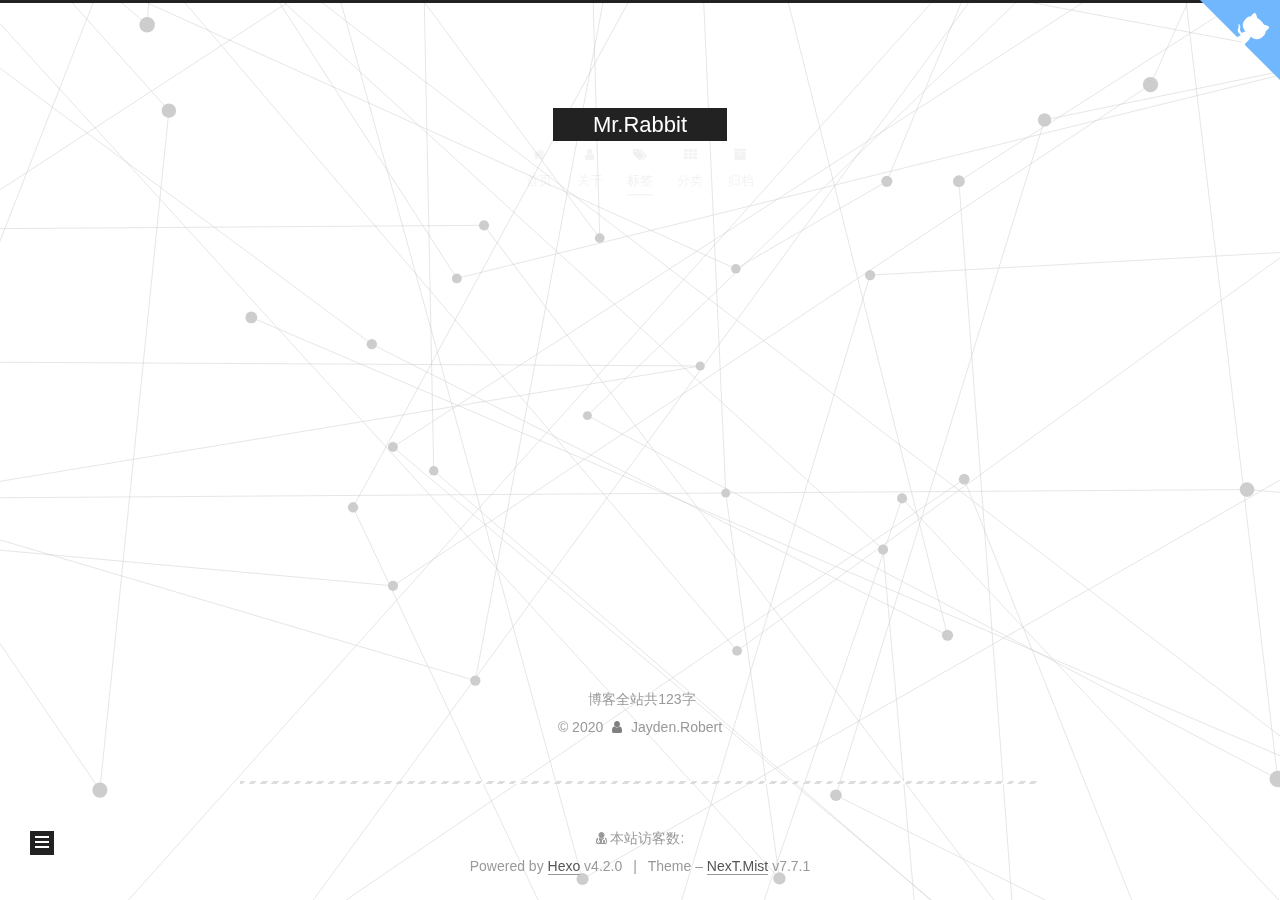
<file: tags/index.html>
<!DOCTYPE html>
<html lang="en">
<head>
  <meta charset="UTF-8">
<meta name="viewport" content="width=device-width, initial-scale=1, maximum-scale=2">
<meta name="theme-color" content="#222">
<meta name="generator" content="Hexo 4.2.0">
  <link rel="apple-touch-icon" sizes="180x180" href="/images/apple-touch-icon-next.png">
  <link rel="icon" type="image/png" sizes="32x32" href="/images/favicon-32x32-next.png">
  <link rel="icon" type="image/png" sizes="16x16" href="/images/favicon-16x16-next.png">
  <link rel="mask-icon" href="/images/rabbit.jpeg" color="#222">

<link rel="stylesheet" href="/css/main.css">


<link rel="stylesheet" href="/lib/font-awesome/css/font-awesome.min.css">

<script id="hexo-configurations">
    var NexT = window.NexT || {};
    var CONFIG = {"hostname":"yoursite.com","root":"/","scheme":"Mist","version":"7.7.1","exturl":false,"sidebar":{"position":"left","display":"post","padding":18,"offset":12,"onmobile":false},"copycode":{"enable":false,"show_result":false,"style":null},"back2top":{"enable":true,"sidebar":false,"scrollpercent":true},"bookmark":{"enable":false,"color":"#222","save":"auto"},"fancybox":false,"mediumzoom":false,"lazyload":false,"pangu":false,"comments":{"style":"tabs","active":null,"storage":true,"lazyload":false,"nav":null},"algolia":{"hits":{"per_page":10},"labels":{"input_placeholder":"Search for Posts","hits_empty":"We didn't find any results for the search: ${query}","hits_stats":"${hits} results found in ${time} ms"}},"localsearch":{"enable":false,"trigger":"auto","top_n_per_article":1,"unescape":false,"preload":false},"motion":{"enable":true,"async":false,"transition":{"post_block":"fadeIn","post_header":"slideDownIn","post_body":"slideDownIn","coll_header":"slideLeftIn","sidebar":"slideUpIn"}}};
  </script>

  <meta property="og:type" content="website">
<meta property="og:title" content="tags">
<meta property="og:url" content="http://yoursite.com/tags/index.html">
<meta property="og:site_name" content="Mr.Rabbit">
<meta property="og:locale" content="en_US">
<meta property="article:published_time" content="2020-02-20T06:48:07.000Z">
<meta property="article:modified_time" content="2020-02-20T06:50:42.451Z">
<meta property="article:author" content="Jayden.Robert">
<meta name="twitter:card" content="summary">

<link rel="canonical" href="http://yoursite.com/tags/">


<script id="page-configurations">
  // https://hexo.io/docs/variables.html
  CONFIG.page = {
    sidebar: "",
    isHome: false,
    isPost: false
  };
</script>

  <title>tags | Mr.Rabbit
  </title>
  






  <noscript>
  <style>
  .use-motion .brand,
  .use-motion .menu-item,
  .sidebar-inner,
  .use-motion .post-block,
  .use-motion .pagination,
  .use-motion .comments,
  .use-motion .post-header,
  .use-motion .post-body,
  .use-motion .collection-header { opacity: initial; }

  .use-motion .site-title,
  .use-motion .site-subtitle {
    opacity: initial;
    top: initial;
  }

  .use-motion .logo-line-before i { left: initial; }
  .use-motion .logo-line-after i { right: initial; }
  </style>
</noscript>

<link rel="alternate" href="/atom.xml" title="Mr.Rabbit" type="application/atom+xml">
</head>

<body itemscope itemtype="http://schema.org/WebPage">
  <div class="container use-motion">
    <div class="headband"></div>
    <a href="https://github.com/JaydenRobert" target="_blank" rel="noopener" class="github-corner" aria-label="View source on GitHub"><svg width="80" height="80" viewBox="0 0 250 250" style="fill:#70B7FD; color:#fff; position: absolute; top: 0; border: 0; right: 0;" aria-hidden="true">
    <path d="M0,0 L115,115 L130,115 L142,142 L250,250 L250,0 Z"></path><path d="M128.3,109.0 C113.8,99.7 119.0,89.6 119.0,89.6 C122.0,82.7 120.5,78.6 120.5,78.6 C119.2,72.0 123.4,76.3 123.4,76.3 C127.3,80.9 125.5,87.3 125.5,87.3 C122.9,97.6 130.6,101.9 134.4,103.2" fill="currentColor" style="transform-origin: 130px 106px;" class="octo-arm"></path><path d="M115.0,115.0 C114.9,115.1 118.7,116.5 119.8,115.4 L133.7,101.6 C136.9,99.2 139.9,98.4 142.2,98.6 C133.8,88.0 127.5,74.4 143.8,58.0 C148.5,53.4 154.0,51.2 159.7,51.0 C160.3,49.4 163.2,43.6 171.4,40.1 C171.4,40.1 176.1,42.5 178.8,56.2 C183.1,58.6 187.2,61.8 190.9,65.4 C194.5,69.0 197.7,73.2 200.1,77.6 C213.8,80.2 216.3,84.9 216.3,84.9 C212.7,93.1 206.9,96.0 205.4,96.6 C205.1,102.4 203.0,107.8 198.3,112.5 C181.9,128.9 168.3,122.5 157.7,114.1 C157.9,116.9 156.7,120.9 152.7,124.9 L141.0,136.5 C139.8,137.7 141.6,141.9 141.8,141.8 Z" fill="currentColor" class="octo-body"></path></svg></a><style>.github-corner:hover .octo-arm{animation:octocat-wave 560ms ease-in-out}@keyframes octocat-wave{0%,100%{transform:rotate(0)}20%,60%{transform:rotate(-25deg)}40%,80%{transform:rotate(10deg)}}@media (max-width:500px){.github-corner:hover .octo-arm{animation:none}.github-corner .octo-arm{animation:octocat-wave 560ms ease-in-out}}</style>
    <header class="header" itemscope itemtype="http://schema.org/WPHeader">
      <div class="header-inner"><div class="site-brand-container">
  <div class="site-nav-toggle">
    <div class="toggle" aria-label="Toggle navigation bar">
      <span class="toggle-line toggle-line-first"></span>
      <span class="toggle-line toggle-line-middle"></span>
      <span class="toggle-line toggle-line-last"></span>
    </div>
  </div>

  <div class="site-meta">

    <div>
      <a href="/" class="brand" rel="start">
        <span class="logo-line-before"><i></i></span>
        <span class="site-title">Mr.Rabbit</span>
        <span class="logo-line-after"><i></i></span>
      </a>
    </div>
  </div>

  <div class="site-nav-right"></div>
</div>


<nav class="site-nav">
  
  <ul id="menu" class="menu">
        <li class="menu-item menu-item-首页">

    <a href="/" rel="section"><i class="fa fa-fw fa-home //首页"></i>首页</a>

  </li>
        <li class="menu-item menu-item-关于">

    <a href="/about/" rel="section"><i class="fa fa-fw fa-user //关于"></i>关于</a>

  </li>
        <li class="menu-item menu-item-标签">

    <a href="/tags/" rel="section"><i class="fa fa-fw fa-tags //标签"></i>标签</a>

  </li>
        <li class="menu-item menu-item-分类">

    <a href="/categories/" rel="section"><i class="fa fa-fw fa-th //分类"></i>分类</a>

  </li>
        <li class="menu-item menu-item-归档">

    <a href="/archives/" rel="section"><i class="fa fa-fw fa-archive //归档"></i>归档</a>

  </li>
  </ul>

</nav>
</div>
    </header>

    
  <div class="back-to-top">
    <i class="fa fa-arrow-up"></i>
    <span>0%</span>
  </div>


    <main class="main">
      <div class="main-inner">
        <div class="content-wrap">
          
  
  

          <div class="content">
            

  <div class="posts-expand">
    
    
    
    <div class="post-block" lang="en">
      <header class="post-header">

<h1 class="post-title" itemprop="name headline">tags
</h1>

<div class="post-meta">
  

</div>

</header>

      
      
      
      <div class="post-body">
          <div class="tag-cloud">
            <div class="tag-cloud-title">
              No tags
            </div>
            <div class="tag-cloud-tags">
              
            </div>
          </div>
        
      </div>
      
      
      
    </div>
    

    
    
    
  </div>


          </div>
          

<script>
  window.addEventListener('tabs:register', () => {
    let activeClass = CONFIG.comments.activeClass;
    if (CONFIG.comments.storage) {
      activeClass = localStorage.getItem('comments_active') || activeClass;
    }
    if (activeClass) {
      let activeTab = document.querySelector(`a[href="#comment-${activeClass}"]`);
      if (activeTab) {
        activeTab.click();
      }
    }
  });
  if (CONFIG.comments.storage) {
    window.addEventListener('tabs:click', event => {
      if (!event.target.matches('.tabs-comment .tab-content .tab-pane')) return;
      let commentClass = event.target.classList[1];
      localStorage.setItem('comments_active', commentClass);
    });
  }
</script>

        </div>
          
  
  <div class="toggle sidebar-toggle">
    <span class="toggle-line toggle-line-first"></span>
    <span class="toggle-line toggle-line-middle"></span>
    <span class="toggle-line toggle-line-last"></span>
  </div>

  <aside class="sidebar">
    <div class="sidebar-inner">

      <ul class="sidebar-nav motion-element">
        <li class="sidebar-nav-toc">
          Table of Contents
        </li>
        <li class="sidebar-nav-overview">
          Overview
        </li>
      </ul>

      <!--noindex-->
      <div class="post-toc-wrap sidebar-panel">
      </div>
      <!--/noindex-->

      <div class="site-overview-wrap sidebar-panel">
        <div class="site-author motion-element" itemprop="author" itemscope itemtype="http://schema.org/Person">
    <img class="site-author-image" itemprop="image" alt="Jayden.Robert"
      src="/images/rabbit.jpeg">
  <p class="site-author-name" itemprop="name">Jayden.Robert</p>
  <div class="site-description" itemprop="description"></div>
</div>
<div class="site-state-wrap motion-element">
  <nav class="site-state">
      <div class="site-state-item site-state-posts">
          <a href="/archives">
          <span class="site-state-item-count">2</span>
          <span class="site-state-item-name">posts</span>
        </a>
      </div>
  </nav>
</div>
  <div class="links-of-author motion-element">
      <span class="links-of-author-item">
        <a href="https://github.com/JaydenRobert" title="GitHub → https:&#x2F;&#x2F;github.com&#x2F;JaydenRobert" rel="noopener" target="_blank"><i class="fa fa-fw fa-github"></i>GitHub</a>
      </span>
      <span class="links-of-author-item">
        <a href="https://sunshinezjd@gmail.com/" title="E-Mail → https:&#x2F;&#x2F;sunshinezjd@gmail.com" rel="noopener" target="_blank"><i class="fa fa-fw fa-envelope"></i>E-Mail</a>
      </span>
      <span class="links-of-author-item">
        <a href="https://twitter.com/JaydenRobert_jd" title="Twitter → https:&#x2F;&#x2F;twitter.com&#x2F;JaydenRobert_jd" rel="noopener" target="_blank"><i class="fa fa-fw fa-twitter"></i>Twitter</a>
      </span>
      <span class="links-of-author-item">
        <a href="https://www.facebook.com/jaydenrobert21" title="Facebook → https:&#x2F;&#x2F;www.facebook.com&#x2F;jaydenrobert21" rel="noopener" target="_blank"><i class="fa fa-fw fa-facebook"></i>Facebook</a>
      </span>
      <span class="links-of-author-item">
        <a href="https://instagram.com/jiandongzhang1113" title="Instagram → https:&#x2F;&#x2F;instagram.com&#x2F;jiandongzhang1113" rel="noopener" target="_blank"><i class="fa fa-fw fa-instagram"></i>Instagram</a>
      </span>
      <span class="links-of-author-item">
        <a href="https://segmentfault.com/u/sunshinezjd" title="Segmentfault → https:&#x2F;&#x2F;segmentfault.com&#x2F;u&#x2F;sunshinezjd" rel="noopener" target="_blank"><i class="fa fa-fw fa-segmentfault"></i>Segmentfault</a>
      </span>
  </div>



      </div>

    </div>
  </aside>
  <div id="sidebar-dimmer"></div>


      </div>
    </main>

    <footer class="footer">
      <div class="footer-inner">
        
<script async src="https://dn-lbstatics.qbox.me/busuanzi/2.3/busuanzi.pure.mini.js"></script>
<div class="theme-info">
  <div class="powered-by"></div>
  <span class="post-count">博客全站共123字</span>
</div>
<div class="copyright">
  
  &copy; 
  <span itemprop="copyrightYear">2020</span>
  <span class="with-love">
    <i class="fa fa-user"></i>
  </span>
  <span class="author" itemprop="copyrightHolder">Jayden.Robert</span>
<hr>
<div class="powered-by">
<i class="fa fa-user-md"></i><span id="busuanzi_container_site_uv">
  本站访客数:<span id="busuanzi_value_site_uv"></span>
</span>
</div>
</div>
  <div class="powered-by">Powered by <a href="https://hexo.io/" class="theme-link" rel="noopener" target="_blank">Hexo</a> v4.2.0
  </div>
  <span class="post-meta-divider">|</span>
  <div class="theme-info">Theme – <a href="https://mist.theme-next.org/" class="theme-link" rel="noopener" target="_blank">NexT.Mist</a> v7.7.1
  </div>

        








      </div>
    </footer>
  </div>

  
  <script src="/lib/anime.min.js"></script>
  <script src="/lib/velocity/velocity.min.js"></script>
  <script src="/lib/velocity/velocity.ui.min.js"></script>

<script src="/js/utils.js"></script>

<script src="/js/motion.js"></script>


<script src="/js/schemes/muse.js"></script>


<script src="/js/next-boot.js"></script>


  <script defer src="/lib/three/three.min.js"></script>
    <script defer src="/lib/three/canvas_lines.min.js"></script>


  















  

  

</body>
</html>
</file>
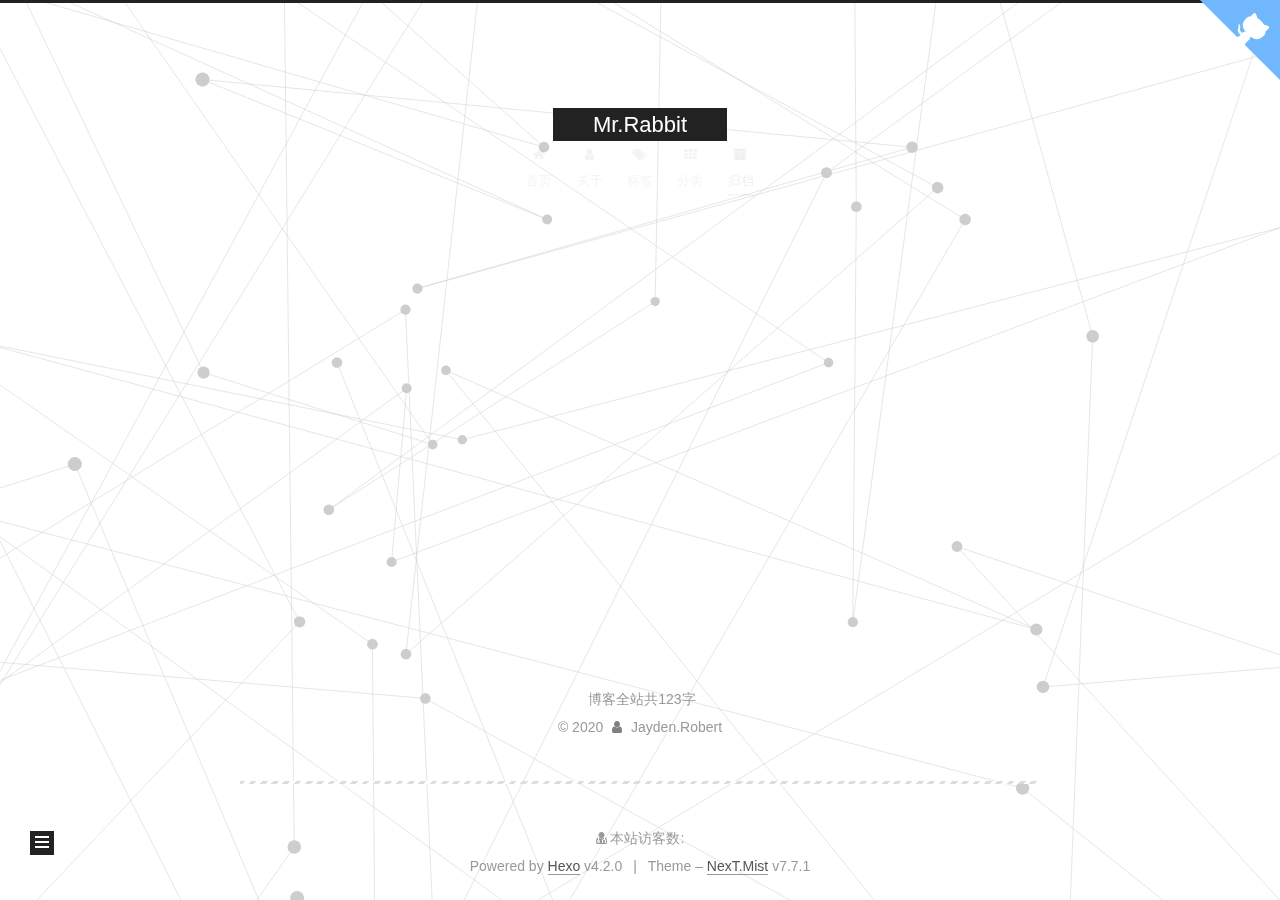
<file: archives/2020/index.html>
<!DOCTYPE html>
<html lang="en">
<head>
  <meta charset="UTF-8">
<meta name="viewport" content="width=device-width, initial-scale=1, maximum-scale=2">
<meta name="theme-color" content="#222">
<meta name="generator" content="Hexo 4.2.0">
  <link rel="apple-touch-icon" sizes="180x180" href="/images/apple-touch-icon-next.png">
  <link rel="icon" type="image/png" sizes="32x32" href="/images/favicon-32x32-next.png">
  <link rel="icon" type="image/png" sizes="16x16" href="/images/favicon-16x16-next.png">
  <link rel="mask-icon" href="/images/rabbit.jpeg" color="#222">

<link rel="stylesheet" href="/css/main.css">


<link rel="stylesheet" href="/lib/font-awesome/css/font-awesome.min.css">

<script id="hexo-configurations">
    var NexT = window.NexT || {};
    var CONFIG = {"hostname":"yoursite.com","root":"/","scheme":"Mist","version":"7.7.1","exturl":false,"sidebar":{"position":"left","display":"post","padding":18,"offset":12,"onmobile":false},"copycode":{"enable":false,"show_result":false,"style":null},"back2top":{"enable":true,"sidebar":false,"scrollpercent":true},"bookmark":{"enable":false,"color":"#222","save":"auto"},"fancybox":false,"mediumzoom":false,"lazyload":false,"pangu":false,"comments":{"style":"tabs","active":null,"storage":true,"lazyload":false,"nav":null},"algolia":{"hits":{"per_page":10},"labels":{"input_placeholder":"Search for Posts","hits_empty":"We didn't find any results for the search: ${query}","hits_stats":"${hits} results found in ${time} ms"}},"localsearch":{"enable":false,"trigger":"auto","top_n_per_article":1,"unescape":false,"preload":false},"motion":{"enable":true,"async":false,"transition":{"post_block":"fadeIn","post_header":"slideDownIn","post_body":"slideDownIn","coll_header":"slideLeftIn","sidebar":"slideUpIn"}}};
  </script>

  <meta property="og:type" content="website">
<meta property="og:title" content="Mr.Rabbit">
<meta property="og:url" content="http://yoursite.com/archives/2020/index.html">
<meta property="og:site_name" content="Mr.Rabbit">
<meta property="og:locale" content="en_US">
<meta property="article:author" content="Jayden.Robert">
<meta name="twitter:card" content="summary">

<link rel="canonical" href="http://yoursite.com/archives/2020/">


<script id="page-configurations">
  // https://hexo.io/docs/variables.html
  CONFIG.page = {
    sidebar: "",
    isHome: false,
    isPost: false
  };
</script>

  <title>Archive | Mr.Rabbit</title>
  






  <noscript>
  <style>
  .use-motion .brand,
  .use-motion .menu-item,
  .sidebar-inner,
  .use-motion .post-block,
  .use-motion .pagination,
  .use-motion .comments,
  .use-motion .post-header,
  .use-motion .post-body,
  .use-motion .collection-header { opacity: initial; }

  .use-motion .site-title,
  .use-motion .site-subtitle {
    opacity: initial;
    top: initial;
  }

  .use-motion .logo-line-before i { left: initial; }
  .use-motion .logo-line-after i { right: initial; }
  </style>
</noscript>

<link rel="alternate" href="/atom.xml" title="Mr.Rabbit" type="application/atom+xml">
</head>

<body itemscope itemtype="http://schema.org/WebPage">
  <div class="container use-motion">
    <div class="headband"></div>
    <a href="https://github.com/JaydenRobert" target="_blank" rel="noopener" class="github-corner" aria-label="View source on GitHub"><svg width="80" height="80" viewBox="0 0 250 250" style="fill:#70B7FD; color:#fff; position: absolute; top: 0; border: 0; right: 0;" aria-hidden="true">
    <path d="M0,0 L115,115 L130,115 L142,142 L250,250 L250,0 Z"></path><path d="M128.3,109.0 C113.8,99.7 119.0,89.6 119.0,89.6 C122.0,82.7 120.5,78.6 120.5,78.6 C119.2,72.0 123.4,76.3 123.4,76.3 C127.3,80.9 125.5,87.3 125.5,87.3 C122.9,97.6 130.6,101.9 134.4,103.2" fill="currentColor" style="transform-origin: 130px 106px;" class="octo-arm"></path><path d="M115.0,115.0 C114.9,115.1 118.7,116.5 119.8,115.4 L133.7,101.6 C136.9,99.2 139.9,98.4 142.2,98.6 C133.8,88.0 127.5,74.4 143.8,58.0 C148.5,53.4 154.0,51.2 159.7,51.0 C160.3,49.4 163.2,43.6 171.4,40.1 C171.4,40.1 176.1,42.5 178.8,56.2 C183.1,58.6 187.2,61.8 190.9,65.4 C194.5,69.0 197.7,73.2 200.1,77.6 C213.8,80.2 216.3,84.9 216.3,84.9 C212.7,93.1 206.9,96.0 205.4,96.6 C205.1,102.4 203.0,107.8 198.3,112.5 C181.9,128.9 168.3,122.5 157.7,114.1 C157.9,116.9 156.7,120.9 152.7,124.9 L141.0,136.5 C139.8,137.7 141.6,141.9 141.8,141.8 Z" fill="currentColor" class="octo-body"></path></svg></a><style>.github-corner:hover .octo-arm{animation:octocat-wave 560ms ease-in-out}@keyframes octocat-wave{0%,100%{transform:rotate(0)}20%,60%{transform:rotate(-25deg)}40%,80%{transform:rotate(10deg)}}@media (max-width:500px){.github-corner:hover .octo-arm{animation:none}.github-corner .octo-arm{animation:octocat-wave 560ms ease-in-out}}</style>
    <header class="header" itemscope itemtype="http://schema.org/WPHeader">
      <div class="header-inner"><div class="site-brand-container">
  <div class="site-nav-toggle">
    <div class="toggle" aria-label="Toggle navigation bar">
      <span class="toggle-line toggle-line-first"></span>
      <span class="toggle-line toggle-line-middle"></span>
      <span class="toggle-line toggle-line-last"></span>
    </div>
  </div>

  <div class="site-meta">

    <div>
      <a href="/" class="brand" rel="start">
        <span class="logo-line-before"><i></i></span>
        <span class="site-title">Mr.Rabbit</span>
        <span class="logo-line-after"><i></i></span>
      </a>
    </div>
  </div>

  <div class="site-nav-right"></div>
</div>


<nav class="site-nav">
  
  <ul id="menu" class="menu">
        <li class="menu-item menu-item-首页">

    <a href="/" rel="section"><i class="fa fa-fw fa-home //首页"></i>首页</a>

  </li>
        <li class="menu-item menu-item-关于">

    <a href="/about/" rel="section"><i class="fa fa-fw fa-user //关于"></i>关于</a>

  </li>
        <li class="menu-item menu-item-标签">

    <a href="/tags/" rel="section"><i class="fa fa-fw fa-tags //标签"></i>标签</a>

  </li>
        <li class="menu-item menu-item-分类">

    <a href="/categories/" rel="section"><i class="fa fa-fw fa-th //分类"></i>分类</a>

  </li>
        <li class="menu-item menu-item-归档">

    <a href="/archives/" rel="section"><i class="fa fa-fw fa-archive //归档"></i>归档</a>

  </li>
  </ul>

</nav>
</div>
    </header>

    
  <div class="back-to-top">
    <i class="fa fa-arrow-up"></i>
    <span>0%</span>
  </div>


    <main class="main">
      <div class="main-inner">
        <div class="content-wrap">
          

          <div class="content">
            

  
  
  
  <div class="post-block">
    <div class="posts-collapse">
      <div class="collection-title">
        <span class="collection-header">Um..! 2 posts in total. Keep on posting.</span>
      </div>

      
    <div class="collection-year">
      <h1 class="collection-header">2020</h1>
    </div>

  <article itemscope itemtype="http://schema.org/Article">
    <header class="post-header">

      <div class="post-meta">
        <time itemprop="dateCreated"
              datetime="2020-02-19T16:41:45+08:00"
              content="2020-02-19">
          02-19
        </time>
      </div>

      <h2 class="post-title">
          <a class="post-title-link" href="/2020/02/19/%E6%90%AD%E5%BB%BA%E6%88%91%E7%9A%84%E5%8D%9A%E5%AE%A2%E7%BD%91%E7%AB%99/" itemprop="url">
            <span itemprop="name">搭建我的博客网站</span>
          </a>
      </h2>

    </header>
  </article>

  <article itemscope itemtype="http://schema.org/Article">
    <header class="post-header">

      <div class="post-meta">
        <time itemprop="dateCreated"
              datetime="2020-02-19T16:23:02+08:00"
              content="2020-02-19">
          02-19
        </time>
      </div>

      <h2 class="post-title">
          <a class="post-title-link" href="/2020/02/19/hello-world/" itemprop="url">
            <span itemprop="name">Hello World</span>
          </a>
      </h2>

    </header>
  </article>


    </div>
  </div>
  
  
  

  



          </div>
          

<script>
  window.addEventListener('tabs:register', () => {
    let activeClass = CONFIG.comments.activeClass;
    if (CONFIG.comments.storage) {
      activeClass = localStorage.getItem('comments_active') || activeClass;
    }
    if (activeClass) {
      let activeTab = document.querySelector(`a[href="#comment-${activeClass}"]`);
      if (activeTab) {
        activeTab.click();
      }
    }
  });
  if (CONFIG.comments.storage) {
    window.addEventListener('tabs:click', event => {
      if (!event.target.matches('.tabs-comment .tab-content .tab-pane')) return;
      let commentClass = event.target.classList[1];
      localStorage.setItem('comments_active', commentClass);
    });
  }
</script>

        </div>
          
  
  <div class="toggle sidebar-toggle">
    <span class="toggle-line toggle-line-first"></span>
    <span class="toggle-line toggle-line-middle"></span>
    <span class="toggle-line toggle-line-last"></span>
  </div>

  <aside class="sidebar">
    <div class="sidebar-inner">

      <ul class="sidebar-nav motion-element">
        <li class="sidebar-nav-toc">
          Table of Contents
        </li>
        <li class="sidebar-nav-overview">
          Overview
        </li>
      </ul>

      <!--noindex-->
      <div class="post-toc-wrap sidebar-panel">
      </div>
      <!--/noindex-->

      <div class="site-overview-wrap sidebar-panel">
        <div class="site-author motion-element" itemprop="author" itemscope itemtype="http://schema.org/Person">
    <img class="site-author-image" itemprop="image" alt="Jayden.Robert"
      src="/images/rabbit.jpeg">
  <p class="site-author-name" itemprop="name">Jayden.Robert</p>
  <div class="site-description" itemprop="description"></div>
</div>
<div class="site-state-wrap motion-element">
  <nav class="site-state">
      <div class="site-state-item site-state-posts">
          <a href="/archives">
          <span class="site-state-item-count">2</span>
          <span class="site-state-item-name">posts</span>
        </a>
      </div>
  </nav>
</div>
  <div class="links-of-author motion-element">
      <span class="links-of-author-item">
        <a href="https://github.com/JaydenRobert" title="GitHub → https:&#x2F;&#x2F;github.com&#x2F;JaydenRobert" rel="noopener" target="_blank"><i class="fa fa-fw fa-github"></i>GitHub</a>
      </span>
      <span class="links-of-author-item">
        <a href="https://sunshinezjd@gmail.com/" title="E-Mail → https:&#x2F;&#x2F;sunshinezjd@gmail.com" rel="noopener" target="_blank"><i class="fa fa-fw fa-envelope"></i>E-Mail</a>
      </span>
      <span class="links-of-author-item">
        <a href="https://twitter.com/JaydenRobert_jd" title="Twitter → https:&#x2F;&#x2F;twitter.com&#x2F;JaydenRobert_jd" rel="noopener" target="_blank"><i class="fa fa-fw fa-twitter"></i>Twitter</a>
      </span>
      <span class="links-of-author-item">
        <a href="https://www.facebook.com/jaydenrobert21" title="Facebook → https:&#x2F;&#x2F;www.facebook.com&#x2F;jaydenrobert21" rel="noopener" target="_blank"><i class="fa fa-fw fa-facebook"></i>Facebook</a>
      </span>
      <span class="links-of-author-item">
        <a href="https://instagram.com/jiandongzhang1113" title="Instagram → https:&#x2F;&#x2F;instagram.com&#x2F;jiandongzhang1113" rel="noopener" target="_blank"><i class="fa fa-fw fa-instagram"></i>Instagram</a>
      </span>
      <span class="links-of-author-item">
        <a href="https://segmentfault.com/u/sunshinezjd" title="Segmentfault → https:&#x2F;&#x2F;segmentfault.com&#x2F;u&#x2F;sunshinezjd" rel="noopener" target="_blank"><i class="fa fa-fw fa-segmentfault"></i>Segmentfault</a>
      </span>
  </div>



      </div>

    </div>
  </aside>
  <div id="sidebar-dimmer"></div>


      </div>
    </main>

    <footer class="footer">
      <div class="footer-inner">
        
<script async src="https://dn-lbstatics.qbox.me/busuanzi/2.3/busuanzi.pure.mini.js"></script>
<div class="theme-info">
  <div class="powered-by"></div>
  <span class="post-count">博客全站共123字</span>
</div>
<div class="copyright">
  
  &copy; 
  <span itemprop="copyrightYear">2020</span>
  <span class="with-love">
    <i class="fa fa-user"></i>
  </span>
  <span class="author" itemprop="copyrightHolder">Jayden.Robert</span>
<hr>
<div class="powered-by">
<i class="fa fa-user-md"></i><span id="busuanzi_container_site_uv">
  本站访客数:<span id="busuanzi_value_site_uv"></span>
</span>
</div>
</div>
  <div class="powered-by">Powered by <a href="https://hexo.io/" class="theme-link" rel="noopener" target="_blank">Hexo</a> v4.2.0
  </div>
  <span class="post-meta-divider">|</span>
  <div class="theme-info">Theme – <a href="https://mist.theme-next.org/" class="theme-link" rel="noopener" target="_blank">NexT.Mist</a> v7.7.1
  </div>

        








      </div>
    </footer>
  </div>

  
  <script src="/lib/anime.min.js"></script>
  <script src="/lib/velocity/velocity.min.js"></script>
  <script src="/lib/velocity/velocity.ui.min.js"></script>

<script src="/js/utils.js"></script>

<script src="/js/motion.js"></script>


<script src="/js/schemes/muse.js"></script>


<script src="/js/next-boot.js"></script>


  <script defer src="/lib/three/three.min.js"></script>
    <script defer src="/lib/three/canvas_lines.min.js"></script>


  















  

  

</body>
</html>
</file>
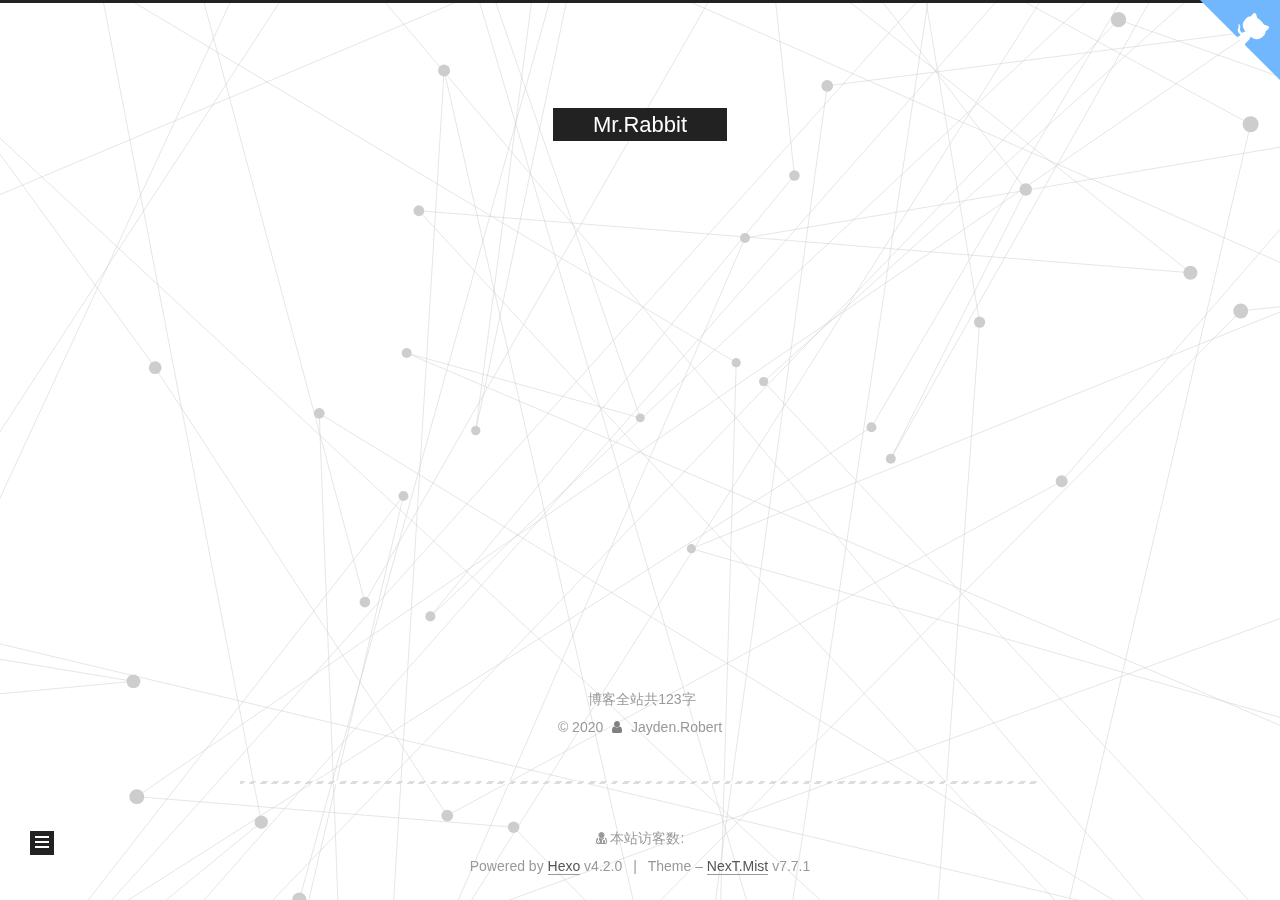
<file: archives/2020/02/index.html>
<!DOCTYPE html>
<html lang="en">
<head>
  <meta charset="UTF-8">
<meta name="viewport" content="width=device-width, initial-scale=1, maximum-scale=2">
<meta name="theme-color" content="#222">
<meta name="generator" content="Hexo 4.2.0">
  <link rel="apple-touch-icon" sizes="180x180" href="/images/apple-touch-icon-next.png">
  <link rel="icon" type="image/png" sizes="32x32" href="/images/favicon-32x32-next.png">
  <link rel="icon" type="image/png" sizes="16x16" href="/images/favicon-16x16-next.png">
  <link rel="mask-icon" href="/images/rabbit.jpeg" color="#222">

<link rel="stylesheet" href="/css/main.css">


<link rel="stylesheet" href="/lib/font-awesome/css/font-awesome.min.css">

<script id="hexo-configurations">
    var NexT = window.NexT || {};
    var CONFIG = {"hostname":"yoursite.com","root":"/","scheme":"Mist","version":"7.7.1","exturl":false,"sidebar":{"position":"left","display":"post","padding":18,"offset":12,"onmobile":false},"copycode":{"enable":false,"show_result":false,"style":null},"back2top":{"enable":true,"sidebar":false,"scrollpercent":true},"bookmark":{"enable":false,"color":"#222","save":"auto"},"fancybox":false,"mediumzoom":false,"lazyload":false,"pangu":false,"comments":{"style":"tabs","active":null,"storage":true,"lazyload":false,"nav":null},"algolia":{"hits":{"per_page":10},"labels":{"input_placeholder":"Search for Posts","hits_empty":"We didn't find any results for the search: ${query}","hits_stats":"${hits} results found in ${time} ms"}},"localsearch":{"enable":false,"trigger":"auto","top_n_per_article":1,"unescape":false,"preload":false},"motion":{"enable":true,"async":false,"transition":{"post_block":"fadeIn","post_header":"slideDownIn","post_body":"slideDownIn","coll_header":"slideLeftIn","sidebar":"slideUpIn"}}};
  </script>

  <meta property="og:type" content="website">
<meta property="og:title" content="Mr.Rabbit">
<meta property="og:url" content="http://yoursite.com/archives/2020/02/index.html">
<meta property="og:site_name" content="Mr.Rabbit">
<meta property="og:locale" content="en_US">
<meta property="article:author" content="Jayden.Robert">
<meta name="twitter:card" content="summary">

<link rel="canonical" href="http://yoursite.com/archives/2020/02/">


<script id="page-configurations">
  // https://hexo.io/docs/variables.html
  CONFIG.page = {
    sidebar: "",
    isHome: false,
    isPost: false
  };
</script>

  <title>Archive | Mr.Rabbit</title>
  






  <noscript>
  <style>
  .use-motion .brand,
  .use-motion .menu-item,
  .sidebar-inner,
  .use-motion .post-block,
  .use-motion .pagination,
  .use-motion .comments,
  .use-motion .post-header,
  .use-motion .post-body,
  .use-motion .collection-header { opacity: initial; }

  .use-motion .site-title,
  .use-motion .site-subtitle {
    opacity: initial;
    top: initial;
  }

  .use-motion .logo-line-before i { left: initial; }
  .use-motion .logo-line-after i { right: initial; }
  </style>
</noscript>

<link rel="alternate" href="/atom.xml" title="Mr.Rabbit" type="application/atom+xml">
</head>

<body itemscope itemtype="http://schema.org/WebPage">
  <div class="container use-motion">
    <div class="headband"></div>
    <a href="https://github.com/JaydenRobert" target="_blank" rel="noopener" class="github-corner" aria-label="View source on GitHub"><svg width="80" height="80" viewBox="0 0 250 250" style="fill:#70B7FD; color:#fff; position: absolute; top: 0; border: 0; right: 0;" aria-hidden="true">
    <path d="M0,0 L115,115 L130,115 L142,142 L250,250 L250,0 Z"></path><path d="M128.3,109.0 C113.8,99.7 119.0,89.6 119.0,89.6 C122.0,82.7 120.5,78.6 120.5,78.6 C119.2,72.0 123.4,76.3 123.4,76.3 C127.3,80.9 125.5,87.3 125.5,87.3 C122.9,97.6 130.6,101.9 134.4,103.2" fill="currentColor" style="transform-origin: 130px 106px;" class="octo-arm"></path><path d="M115.0,115.0 C114.9,115.1 118.7,116.5 119.8,115.4 L133.7,101.6 C136.9,99.2 139.9,98.4 142.2,98.6 C133.8,88.0 127.5,74.4 143.8,58.0 C148.5,53.4 154.0,51.2 159.7,51.0 C160.3,49.4 163.2,43.6 171.4,40.1 C171.4,40.1 176.1,42.5 178.8,56.2 C183.1,58.6 187.2,61.8 190.9,65.4 C194.5,69.0 197.7,73.2 200.1,77.6 C213.8,80.2 216.3,84.9 216.3,84.9 C212.7,93.1 206.9,96.0 205.4,96.6 C205.1,102.4 203.0,107.8 198.3,112.5 C181.9,128.9 168.3,122.5 157.7,114.1 C157.9,116.9 156.7,120.9 152.7,124.9 L141.0,136.5 C139.8,137.7 141.6,141.9 141.8,141.8 Z" fill="currentColor" class="octo-body"></path></svg></a><style>.github-corner:hover .octo-arm{animation:octocat-wave 560ms ease-in-out}@keyframes octocat-wave{0%,100%{transform:rotate(0)}20%,60%{transform:rotate(-25deg)}40%,80%{transform:rotate(10deg)}}@media (max-width:500px){.github-corner:hover .octo-arm{animation:none}.github-corner .octo-arm{animation:octocat-wave 560ms ease-in-out}}</style>
    <header class="header" itemscope itemtype="http://schema.org/WPHeader">
      <div class="header-inner"><div class="site-brand-container">
  <div class="site-nav-toggle">
    <div class="toggle" aria-label="Toggle navigation bar">
      <span class="toggle-line toggle-line-first"></span>
      <span class="toggle-line toggle-line-middle"></span>
      <span class="toggle-line toggle-line-last"></span>
    </div>
  </div>

  <div class="site-meta">

    <div>
      <a href="/" class="brand" rel="start">
        <span class="logo-line-before"><i></i></span>
        <span class="site-title">Mr.Rabbit</span>
        <span class="logo-line-after"><i></i></span>
      </a>
    </div>
  </div>

  <div class="site-nav-right"></div>
</div>


<nav class="site-nav">
  
  <ul id="menu" class="menu">
        <li class="menu-item menu-item-首页">

    <a href="/" rel="section"><i class="fa fa-fw fa-home //首页"></i>首页</a>

  </li>
        <li class="menu-item menu-item-关于">

    <a href="/about/" rel="section"><i class="fa fa-fw fa-user //关于"></i>关于</a>

  </li>
        <li class="menu-item menu-item-标签">

    <a href="/tags/" rel="section"><i class="fa fa-fw fa-tags //标签"></i>标签</a>

  </li>
        <li class="menu-item menu-item-分类">

    <a href="/categories/" rel="section"><i class="fa fa-fw fa-th //分类"></i>分类</a>

  </li>
        <li class="menu-item menu-item-归档">

    <a href="/archives/" rel="section"><i class="fa fa-fw fa-archive //归档"></i>归档</a>

  </li>
  </ul>

</nav>
</div>
    </header>

    
  <div class="back-to-top">
    <i class="fa fa-arrow-up"></i>
    <span>0%</span>
  </div>


    <main class="main">
      <div class="main-inner">
        <div class="content-wrap">
          

          <div class="content">
            

  
  
  
  <div class="post-block">
    <div class="posts-collapse">
      <div class="collection-title">
        <span class="collection-header">Um..! 2 posts in total. Keep on posting.</span>
      </div>

      
    <div class="collection-year">
      <h1 class="collection-header">2020</h1>
    </div>

  <article itemscope itemtype="http://schema.org/Article">
    <header class="post-header">

      <div class="post-meta">
        <time itemprop="dateCreated"
              datetime="2020-02-19T16:41:45+08:00"
              content="2020-02-19">
          02-19
        </time>
      </div>

      <h2 class="post-title">
          <a class="post-title-link" href="/2020/02/19/%E6%90%AD%E5%BB%BA%E6%88%91%E7%9A%84%E5%8D%9A%E5%AE%A2%E7%BD%91%E7%AB%99/" itemprop="url">
            <span itemprop="name">搭建我的博客网站</span>
          </a>
      </h2>

    </header>
  </article>

  <article itemscope itemtype="http://schema.org/Article">
    <header class="post-header">

      <div class="post-meta">
        <time itemprop="dateCreated"
              datetime="2020-02-19T16:23:02+08:00"
              content="2020-02-19">
          02-19
        </time>
      </div>

      <h2 class="post-title">
          <a class="post-title-link" href="/2020/02/19/hello-world/" itemprop="url">
            <span itemprop="name">Hello World</span>
          </a>
      </h2>

    </header>
  </article>


    </div>
  </div>
  
  
  

  



          </div>
          

<script>
  window.addEventListener('tabs:register', () => {
    let activeClass = CONFIG.comments.activeClass;
    if (CONFIG.comments.storage) {
      activeClass = localStorage.getItem('comments_active') || activeClass;
    }
    if (activeClass) {
      let activeTab = document.querySelector(`a[href="#comment-${activeClass}"]`);
      if (activeTab) {
        activeTab.click();
      }
    }
  });
  if (CONFIG.comments.storage) {
    window.addEventListener('tabs:click', event => {
      if (!event.target.matches('.tabs-comment .tab-content .tab-pane')) return;
      let commentClass = event.target.classList[1];
      localStorage.setItem('comments_active', commentClass);
    });
  }
</script>

        </div>
          
  
  <div class="toggle sidebar-toggle">
    <span class="toggle-line toggle-line-first"></span>
    <span class="toggle-line toggle-line-middle"></span>
    <span class="toggle-line toggle-line-last"></span>
  </div>

  <aside class="sidebar">
    <div class="sidebar-inner">

      <ul class="sidebar-nav motion-element">
        <li class="sidebar-nav-toc">
          Table of Contents
        </li>
        <li class="sidebar-nav-overview">
          Overview
        </li>
      </ul>

      <!--noindex-->
      <div class="post-toc-wrap sidebar-panel">
      </div>
      <!--/noindex-->

      <div class="site-overview-wrap sidebar-panel">
        <div class="site-author motion-element" itemprop="author" itemscope itemtype="http://schema.org/Person">
    <img class="site-author-image" itemprop="image" alt="Jayden.Robert"
      src="/images/rabbit.jpeg">
  <p class="site-author-name" itemprop="name">Jayden.Robert</p>
  <div class="site-description" itemprop="description"></div>
</div>
<div class="site-state-wrap motion-element">
  <nav class="site-state">
      <div class="site-state-item site-state-posts">
          <a href="/archives">
          <span class="site-state-item-count">2</span>
          <span class="site-state-item-name">posts</span>
        </a>
      </div>
  </nav>
</div>
  <div class="links-of-author motion-element">
      <span class="links-of-author-item">
        <a href="https://github.com/JaydenRobert" title="GitHub → https:&#x2F;&#x2F;github.com&#x2F;JaydenRobert" rel="noopener" target="_blank"><i class="fa fa-fw fa-github"></i>GitHub</a>
      </span>
      <span class="links-of-author-item">
        <a href="https://sunshinezjd@gmail.com/" title="E-Mail → https:&#x2F;&#x2F;sunshinezjd@gmail.com" rel="noopener" target="_blank"><i class="fa fa-fw fa-envelope"></i>E-Mail</a>
      </span>
      <span class="links-of-author-item">
        <a href="https://twitter.com/JaydenRobert_jd" title="Twitter → https:&#x2F;&#x2F;twitter.com&#x2F;JaydenRobert_jd" rel="noopener" target="_blank"><i class="fa fa-fw fa-twitter"></i>Twitter</a>
      </span>
      <span class="links-of-author-item">
        <a href="https://www.facebook.com/jaydenrobert21" title="Facebook → https:&#x2F;&#x2F;www.facebook.com&#x2F;jaydenrobert21" rel="noopener" target="_blank"><i class="fa fa-fw fa-facebook"></i>Facebook</a>
      </span>
      <span class="links-of-author-item">
        <a href="https://instagram.com/jiandongzhang1113" title="Instagram → https:&#x2F;&#x2F;instagram.com&#x2F;jiandongzhang1113" rel="noopener" target="_blank"><i class="fa fa-fw fa-instagram"></i>Instagram</a>
      </span>
      <span class="links-of-author-item">
        <a href="https://segmentfault.com/u/sunshinezjd" title="Segmentfault → https:&#x2F;&#x2F;segmentfault.com&#x2F;u&#x2F;sunshinezjd" rel="noopener" target="_blank"><i class="fa fa-fw fa-segmentfault"></i>Segmentfault</a>
      </span>
  </div>



      </div>

    </div>
  </aside>
  <div id="sidebar-dimmer"></div>


      </div>
    </main>

    <footer class="footer">
      <div class="footer-inner">
        
<script async src="https://dn-lbstatics.qbox.me/busuanzi/2.3/busuanzi.pure.mini.js"></script>
<div class="theme-info">
  <div class="powered-by"></div>
  <span class="post-count">博客全站共123字</span>
</div>
<div class="copyright">
  
  &copy; 
  <span itemprop="copyrightYear">2020</span>
  <span class="with-love">
    <i class="fa fa-user"></i>
  </span>
  <span class="author" itemprop="copyrightHolder">Jayden.Robert</span>
<hr>
<div class="powered-by">
<i class="fa fa-user-md"></i><span id="busuanzi_container_site_uv">
  本站访客数:<span id="busuanzi_value_site_uv"></span>
</span>
</div>
</div>
  <div class="powered-by">Powered by <a href="https://hexo.io/" class="theme-link" rel="noopener" target="_blank">Hexo</a> v4.2.0
  </div>
  <span class="post-meta-divider">|</span>
  <div class="theme-info">Theme – <a href="https://mist.theme-next.org/" class="theme-link" rel="noopener" target="_blank">NexT.Mist</a> v7.7.1
  </div>

        








      </div>
    </footer>
  </div>

  
  <script src="/lib/anime.min.js"></script>
  <script src="/lib/velocity/velocity.min.js"></script>
  <script src="/lib/velocity/velocity.ui.min.js"></script>

<script src="/js/utils.js"></script>

<script src="/js/motion.js"></script>


<script src="/js/schemes/muse.js"></script>


<script src="/js/next-boot.js"></script>


  <script defer src="/lib/three/three.min.js"></script>
    <script defer src="/lib/three/canvas_lines.min.js"></script>


  















  

  

</body>
</html>
</file>
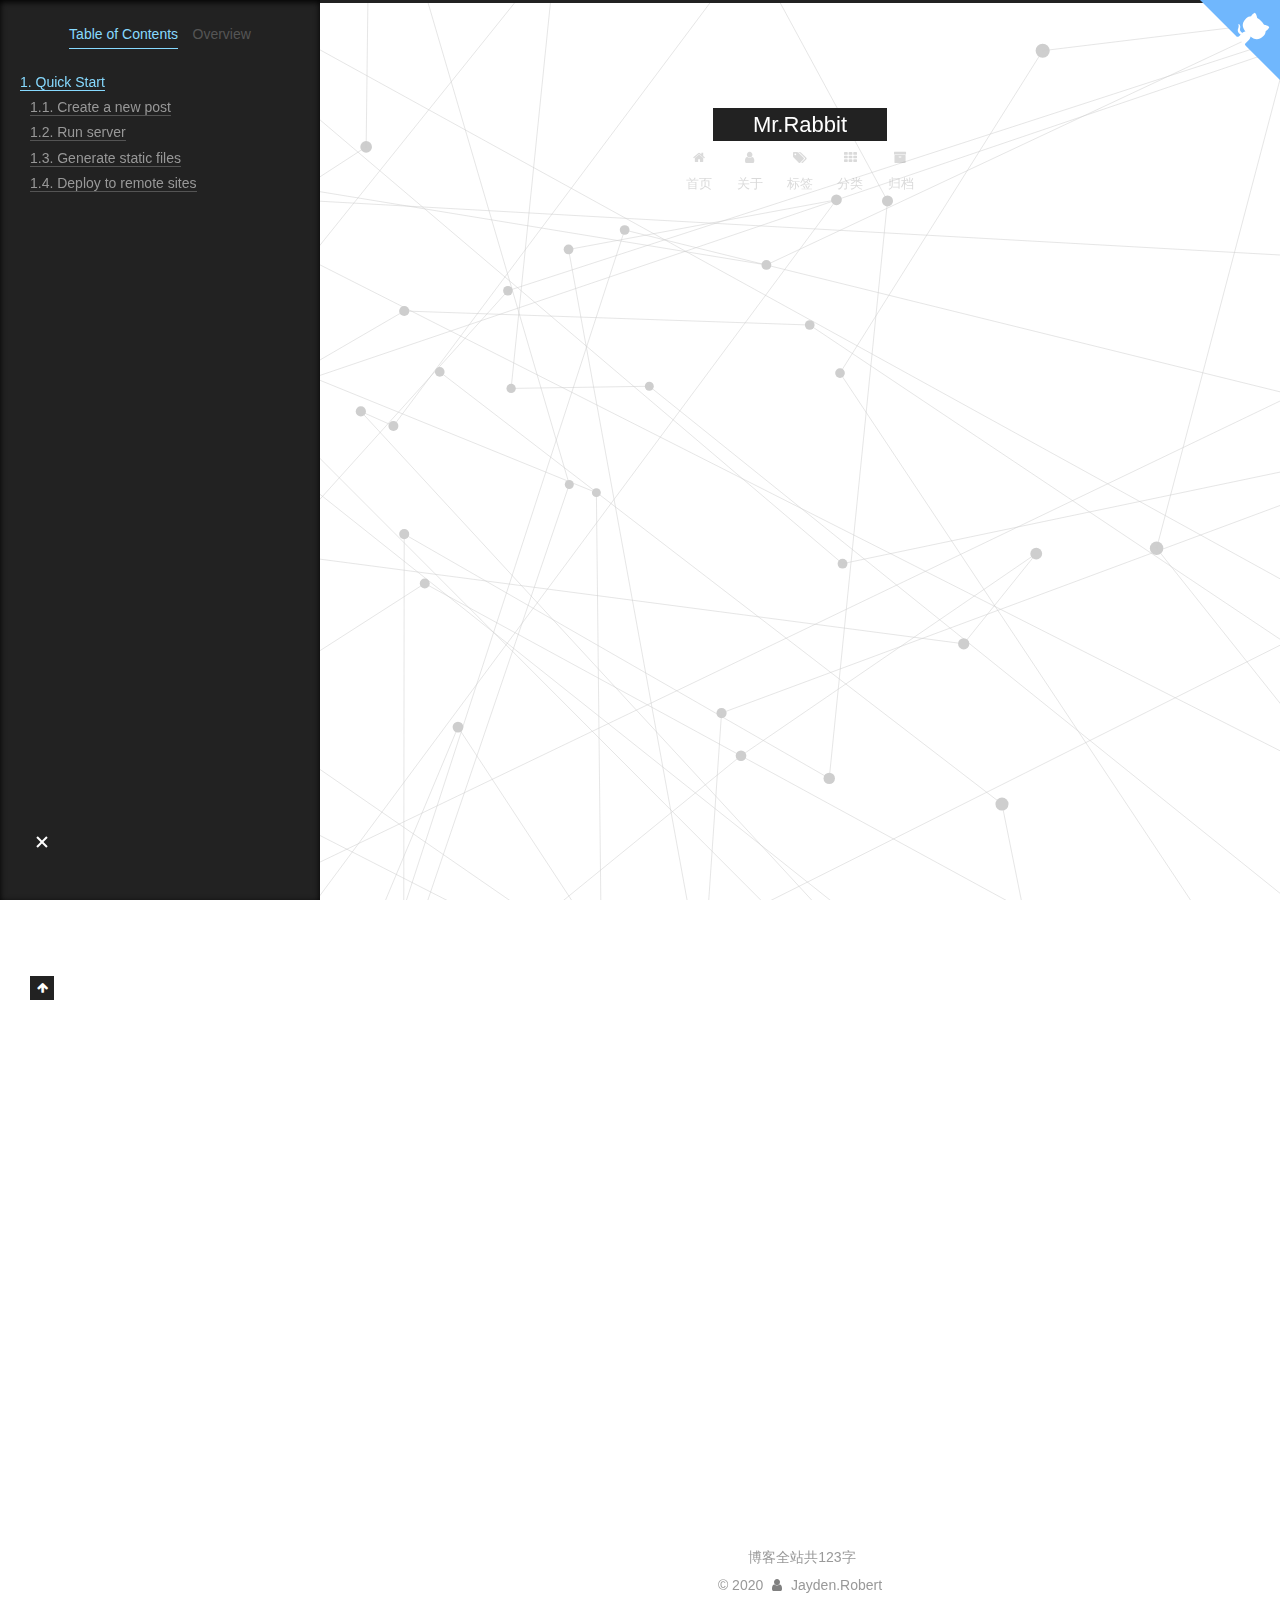
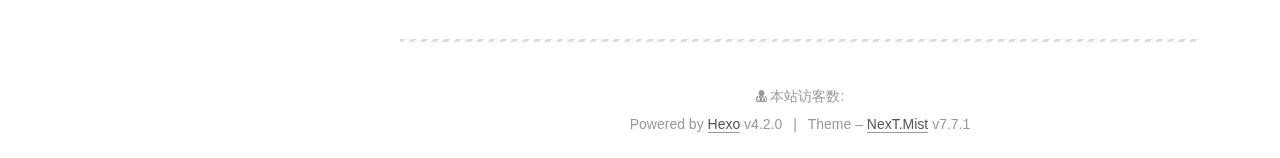
<file: 2020/02/19/hello-world/index.html>
<!DOCTYPE html>
<html lang="en">
<head>
  <meta charset="UTF-8">
<meta name="viewport" content="width=device-width, initial-scale=1, maximum-scale=2">
<meta name="theme-color" content="#222">
<meta name="generator" content="Hexo 4.2.0">
  <link rel="apple-touch-icon" sizes="180x180" href="/images/apple-touch-icon-next.png">
  <link rel="icon" type="image/png" sizes="32x32" href="/images/favicon-32x32-next.png">
  <link rel="icon" type="image/png" sizes="16x16" href="/images/favicon-16x16-next.png">
  <link rel="mask-icon" href="/images/rabbit.jpeg" color="#222">

<link rel="stylesheet" href="/css/main.css">


<link rel="stylesheet" href="/lib/font-awesome/css/font-awesome.min.css">

<script id="hexo-configurations">
    var NexT = window.NexT || {};
    var CONFIG = {"hostname":"yoursite.com","root":"/","scheme":"Mist","version":"7.7.1","exturl":false,"sidebar":{"position":"left","display":"post","padding":18,"offset":12,"onmobile":false},"copycode":{"enable":false,"show_result":false,"style":null},"back2top":{"enable":true,"sidebar":false,"scrollpercent":true},"bookmark":{"enable":false,"color":"#222","save":"auto"},"fancybox":false,"mediumzoom":false,"lazyload":false,"pangu":false,"comments":{"style":"tabs","active":null,"storage":true,"lazyload":false,"nav":null},"algolia":{"hits":{"per_page":10},"labels":{"input_placeholder":"Search for Posts","hits_empty":"We didn't find any results for the search: ${query}","hits_stats":"${hits} results found in ${time} ms"}},"localsearch":{"enable":false,"trigger":"auto","top_n_per_article":1,"unescape":false,"preload":false},"motion":{"enable":true,"async":false,"transition":{"post_block":"fadeIn","post_header":"slideDownIn","post_body":"slideDownIn","coll_header":"slideLeftIn","sidebar":"slideUpIn"}}};
  </script>

  <meta name="description" content="Welcome to Hexo! This is your very first post. Check documentation for more info. If you get any problems when using Hexo, you can find the answer in troubleshooting or you can ask me on GitHub. Quick">
<meta property="og:type" content="article">
<meta property="og:title" content="Hello World">
<meta property="og:url" content="http://yoursite.com/2020/02/19/hello-world/index.html">
<meta property="og:site_name" content="Mr.Rabbit">
<meta property="og:description" content="Welcome to Hexo! This is your very first post. Check documentation for more info. If you get any problems when using Hexo, you can find the answer in troubleshooting or you can ask me on GitHub. Quick">
<meta property="og:locale" content="en_US">
<meta property="article:published_time" content="2020-02-19T08:23:02.956Z">
<meta property="article:modified_time" content="2020-02-19T08:23:02.956Z">
<meta property="article:author" content="Jayden.Robert">
<meta name="twitter:card" content="summary">

<link rel="canonical" href="http://yoursite.com/2020/02/19/hello-world/">


<script id="page-configurations">
  // https://hexo.io/docs/variables.html
  CONFIG.page = {
    sidebar: "",
    isHome: false,
    isPost: true
  };
</script>

  <title>Hello World | Mr.Rabbit</title>
  






  <noscript>
  <style>
  .use-motion .brand,
  .use-motion .menu-item,
  .sidebar-inner,
  .use-motion .post-block,
  .use-motion .pagination,
  .use-motion .comments,
  .use-motion .post-header,
  .use-motion .post-body,
  .use-motion .collection-header { opacity: initial; }

  .use-motion .site-title,
  .use-motion .site-subtitle {
    opacity: initial;
    top: initial;
  }

  .use-motion .logo-line-before i { left: initial; }
  .use-motion .logo-line-after i { right: initial; }
  </style>
</noscript>

<link rel="alternate" href="/atom.xml" title="Mr.Rabbit" type="application/atom+xml">
</head>

<body itemscope itemtype="http://schema.org/WebPage">
  <div class="container use-motion">
    <div class="headband"></div>
    <a href="https://github.com/JaydenRobert" target="_blank" rel="noopener" class="github-corner" aria-label="View source on GitHub"><svg width="80" height="80" viewBox="0 0 250 250" style="fill:#70B7FD; color:#fff; position: absolute; top: 0; border: 0; right: 0;" aria-hidden="true">
    <path d="M0,0 L115,115 L130,115 L142,142 L250,250 L250,0 Z"></path><path d="M128.3,109.0 C113.8,99.7 119.0,89.6 119.0,89.6 C122.0,82.7 120.5,78.6 120.5,78.6 C119.2,72.0 123.4,76.3 123.4,76.3 C127.3,80.9 125.5,87.3 125.5,87.3 C122.9,97.6 130.6,101.9 134.4,103.2" fill="currentColor" style="transform-origin: 130px 106px;" class="octo-arm"></path><path d="M115.0,115.0 C114.9,115.1 118.7,116.5 119.8,115.4 L133.7,101.6 C136.9,99.2 139.9,98.4 142.2,98.6 C133.8,88.0 127.5,74.4 143.8,58.0 C148.5,53.4 154.0,51.2 159.7,51.0 C160.3,49.4 163.2,43.6 171.4,40.1 C171.4,40.1 176.1,42.5 178.8,56.2 C183.1,58.6 187.2,61.8 190.9,65.4 C194.5,69.0 197.7,73.2 200.1,77.6 C213.8,80.2 216.3,84.9 216.3,84.9 C212.7,93.1 206.9,96.0 205.4,96.6 C205.1,102.4 203.0,107.8 198.3,112.5 C181.9,128.9 168.3,122.5 157.7,114.1 C157.9,116.9 156.7,120.9 152.7,124.9 L141.0,136.5 C139.8,137.7 141.6,141.9 141.8,141.8 Z" fill="currentColor" class="octo-body"></path></svg></a><style>.github-corner:hover .octo-arm{animation:octocat-wave 560ms ease-in-out}@keyframes octocat-wave{0%,100%{transform:rotate(0)}20%,60%{transform:rotate(-25deg)}40%,80%{transform:rotate(10deg)}}@media (max-width:500px){.github-corner:hover .octo-arm{animation:none}.github-corner .octo-arm{animation:octocat-wave 560ms ease-in-out}}</style>
    <header class="header" itemscope itemtype="http://schema.org/WPHeader">
      <div class="header-inner"><div class="site-brand-container">
  <div class="site-nav-toggle">
    <div class="toggle" aria-label="Toggle navigation bar">
      <span class="toggle-line toggle-line-first"></span>
      <span class="toggle-line toggle-line-middle"></span>
      <span class="toggle-line toggle-line-last"></span>
    </div>
  </div>

  <div class="site-meta">

    <div>
      <a href="/" class="brand" rel="start">
        <span class="logo-line-before"><i></i></span>
        <span class="site-title">Mr.Rabbit</span>
        <span class="logo-line-after"><i></i></span>
      </a>
    </div>
  </div>

  <div class="site-nav-right"></div>
</div>


<nav class="site-nav">
  
  <ul id="menu" class="menu">
        <li class="menu-item menu-item-首页">

    <a href="/" rel="section"><i class="fa fa-fw fa-home //首页"></i>首页</a>

  </li>
        <li class="menu-item menu-item-关于">

    <a href="/about/" rel="section"><i class="fa fa-fw fa-user //关于"></i>关于</a>

  </li>
        <li class="menu-item menu-item-标签">

    <a href="/tags/" rel="section"><i class="fa fa-fw fa-tags //标签"></i>标签</a>

  </li>
        <li class="menu-item menu-item-分类">

    <a href="/categories/" rel="section"><i class="fa fa-fw fa-th //分类"></i>分类</a>

  </li>
        <li class="menu-item menu-item-归档">

    <a href="/archives/" rel="section"><i class="fa fa-fw fa-archive //归档"></i>归档</a>

  </li>
  </ul>

</nav>
</div>
    </header>

    
  <div class="back-to-top">
    <i class="fa fa-arrow-up"></i>
    <span>0%</span>
  </div>


    <main class="main">
      <div class="main-inner">
        <div class="content-wrap">
          

          <div class="content">
            

  <div class="posts-expand">
      
  
  
  <article itemscope itemtype="http://schema.org/Article" class="post-block " lang="en">
    <link itemprop="mainEntityOfPage" href="http://yoursite.com/2020/02/19/hello-world/">

    <span hidden itemprop="author" itemscope itemtype="http://schema.org/Person">
      <meta itemprop="image" content="/images/rabbit.jpeg">
      <meta itemprop="name" content="Jayden.Robert">
      <meta itemprop="description" content="">
    </span>

    <span hidden itemprop="publisher" itemscope itemtype="http://schema.org/Organization">
      <meta itemprop="name" content="Mr.Rabbit">
    </span>
      <header class="post-header">
        <h1 class="post-title" itemprop="name headline">
          Hello World
        </h1>

        <div class="post-meta">
            <span class="post-meta-item">
              <span class="post-meta-item-icon">
                <i class="fa fa-calendar-o"></i>
              </span>
              <span class="post-meta-item-text">Posted on</span>

              <time title="Created: 2020-02-19 16:23:02" itemprop="dateCreated datePublished" datetime="2020-02-19T16:23:02+08:00">2020-02-19</time>
            </span>

          

        </div>
      </header>

    
    
    
    <div class="post-body" itemprop="articleBody">

      
        <p>Welcome to <a href="https://hexo.io/" target="_blank" rel="noopener">Hexo</a>! This is your very first post. Check <a href="https://hexo.io/docs/" target="_blank" rel="noopener">documentation</a> for more info. If you get any problems when using Hexo, you can find the answer in <a href="https://hexo.io/docs/troubleshooting.html" target="_blank" rel="noopener">troubleshooting</a> or you can ask me on <a href="https://github.com/hexojs/hexo/issues" target="_blank" rel="noopener">GitHub</a>.</p>
<h2 id="Quick-Start"><a href="#Quick-Start" class="headerlink" title="Quick Start"></a>Quick Start</h2><h3 id="Create-a-new-post"><a href="#Create-a-new-post" class="headerlink" title="Create a new post"></a>Create a new post</h3><figure class="highlight bash"><table><tr><td class="gutter"><pre><span class="line">1</span><br></pre></td><td class="code"><pre><span class="line">$ hexo new <span class="string">"My New Post"</span></span><br></pre></td></tr></table></figure>

<p>More info: <a href="https://hexo.io/docs/writing.html" target="_blank" rel="noopener">Writing</a></p>
<h3 id="Run-server"><a href="#Run-server" class="headerlink" title="Run server"></a>Run server</h3><figure class="highlight bash"><table><tr><td class="gutter"><pre><span class="line">1</span><br></pre></td><td class="code"><pre><span class="line">$ hexo server</span><br></pre></td></tr></table></figure>

<p>More info: <a href="https://hexo.io/docs/server.html" target="_blank" rel="noopener">Server</a></p>
<h3 id="Generate-static-files"><a href="#Generate-static-files" class="headerlink" title="Generate static files"></a>Generate static files</h3><figure class="highlight bash"><table><tr><td class="gutter"><pre><span class="line">1</span><br></pre></td><td class="code"><pre><span class="line">$ hexo generate</span><br></pre></td></tr></table></figure>

<p>More info: <a href="https://hexo.io/docs/generating.html" target="_blank" rel="noopener">Generating</a></p>
<h3 id="Deploy-to-remote-sites"><a href="#Deploy-to-remote-sites" class="headerlink" title="Deploy to remote sites"></a>Deploy to remote sites</h3><figure class="highlight bash"><table><tr><td class="gutter"><pre><span class="line">1</span><br></pre></td><td class="code"><pre><span class="line">$ hexo deploy</span><br></pre></td></tr></table></figure>

<p>More info: <a href="https://hexo.io/docs/one-command-deployment.html" target="_blank" rel="noopener">Deployment</a></p>

    </div>

    
    
    

      <div>
      
      <div>
    
        <div style="text-align:center;color: #ccc;font-size:14px;">-------------　　　　本文结束　<i class="fa fa-heart"></i>　感谢您的阅读　　　　-------------</div>
    
</div>
      
      </div>

   <footer class="post-footer">

        


        
    <div class="post-nav">
      <div class="post-nav-item"></div>
      <div class="post-nav-item">
    <a href="/2020/02/19/%E6%90%AD%E5%BB%BA%E6%88%91%E7%9A%84%E5%8D%9A%E5%AE%A2%E7%BD%91%E7%AB%99/" rel="next" title="搭建我的博客网站">
      搭建我的博客网站 <i class="fa fa-chevron-right"></i>
    </a></div>
    </div>
      </footer>
    
  </article>
  
  
  

  </div>


          </div>
          

<script>
  window.addEventListener('tabs:register', () => {
    let activeClass = CONFIG.comments.activeClass;
    if (CONFIG.comments.storage) {
      activeClass = localStorage.getItem('comments_active') || activeClass;
    }
    if (activeClass) {
      let activeTab = document.querySelector(`a[href="#comment-${activeClass}"]`);
      if (activeTab) {
        activeTab.click();
      }
    }
  });
  if (CONFIG.comments.storage) {
    window.addEventListener('tabs:click', event => {
      if (!event.target.matches('.tabs-comment .tab-content .tab-pane')) return;
      let commentClass = event.target.classList[1];
      localStorage.setItem('comments_active', commentClass);
    });
  }
</script>

        </div>
          
  
  <div class="toggle sidebar-toggle">
    <span class="toggle-line toggle-line-first"></span>
    <span class="toggle-line toggle-line-middle"></span>
    <span class="toggle-line toggle-line-last"></span>
  </div>

  <aside class="sidebar">
    <div class="sidebar-inner">

      <ul class="sidebar-nav motion-element">
        <li class="sidebar-nav-toc">
          Table of Contents
        </li>
        <li class="sidebar-nav-overview">
          Overview
        </li>
      </ul>

      <!--noindex-->
      <div class="post-toc-wrap sidebar-panel">
          <div class="post-toc motion-element"><ol class="nav"><li class="nav-item nav-level-2"><a class="nav-link" href="#Quick-Start"><span class="nav-number">1.</span> <span class="nav-text">Quick Start</span></a><ol class="nav-child"><li class="nav-item nav-level-3"><a class="nav-link" href="#Create-a-new-post"><span class="nav-number">1.1.</span> <span class="nav-text">Create a new post</span></a></li><li class="nav-item nav-level-3"><a class="nav-link" href="#Run-server"><span class="nav-number">1.2.</span> <span class="nav-text">Run server</span></a></li><li class="nav-item nav-level-3"><a class="nav-link" href="#Generate-static-files"><span class="nav-number">1.3.</span> <span class="nav-text">Generate static files</span></a></li><li class="nav-item nav-level-3"><a class="nav-link" href="#Deploy-to-remote-sites"><span class="nav-number">1.4.</span> <span class="nav-text">Deploy to remote sites</span></a></li></ol></li></ol></div>
      </div>
      <!--/noindex-->

      <div class="site-overview-wrap sidebar-panel">
        <div class="site-author motion-element" itemprop="author" itemscope itemtype="http://schema.org/Person">
    <img class="site-author-image" itemprop="image" alt="Jayden.Robert"
      src="/images/rabbit.jpeg">
  <p class="site-author-name" itemprop="name">Jayden.Robert</p>
  <div class="site-description" itemprop="description"></div>
</div>
<div class="site-state-wrap motion-element">
  <nav class="site-state">
      <div class="site-state-item site-state-posts">
          <a href="/archives">
          <span class="site-state-item-count">2</span>
          <span class="site-state-item-name">posts</span>
        </a>
      </div>
  </nav>
</div>
  <div class="links-of-author motion-element">
      <span class="links-of-author-item">
        <a href="https://github.com/JaydenRobert" title="GitHub → https:&#x2F;&#x2F;github.com&#x2F;JaydenRobert" rel="noopener" target="_blank"><i class="fa fa-fw fa-github"></i>GitHub</a>
      </span>
      <span class="links-of-author-item">
        <a href="https://sunshinezjd@gmail.com/" title="E-Mail → https:&#x2F;&#x2F;sunshinezjd@gmail.com" rel="noopener" target="_blank"><i class="fa fa-fw fa-envelope"></i>E-Mail</a>
      </span>
      <span class="links-of-author-item">
        <a href="https://twitter.com/JaydenRobert_jd" title="Twitter → https:&#x2F;&#x2F;twitter.com&#x2F;JaydenRobert_jd" rel="noopener" target="_blank"><i class="fa fa-fw fa-twitter"></i>Twitter</a>
      </span>
      <span class="links-of-author-item">
        <a href="https://www.facebook.com/jaydenrobert21" title="Facebook → https:&#x2F;&#x2F;www.facebook.com&#x2F;jaydenrobert21" rel="noopener" target="_blank"><i class="fa fa-fw fa-facebook"></i>Facebook</a>
      </span>
      <span class="links-of-author-item">
        <a href="https://instagram.com/jiandongzhang1113" title="Instagram → https:&#x2F;&#x2F;instagram.com&#x2F;jiandongzhang1113" rel="noopener" target="_blank"><i class="fa fa-fw fa-instagram"></i>Instagram</a>
      </span>
      <span class="links-of-author-item">
        <a href="https://segmentfault.com/u/sunshinezjd" title="Segmentfault → https:&#x2F;&#x2F;segmentfault.com&#x2F;u&#x2F;sunshinezjd" rel="noopener" target="_blank"><i class="fa fa-fw fa-segmentfault"></i>Segmentfault</a>
      </span>
  </div>



      </div>

    </div>
  </aside>
  <div id="sidebar-dimmer"></div>


      </div>
    </main>

    <footer class="footer">
      <div class="footer-inner">
        
<script async src="https://dn-lbstatics.qbox.me/busuanzi/2.3/busuanzi.pure.mini.js"></script>
<div class="theme-info">
  <div class="powered-by"></div>
  <span class="post-count">博客全站共123字</span>
</div>
<div class="copyright">
  
  &copy; 
  <span itemprop="copyrightYear">2020</span>
  <span class="with-love">
    <i class="fa fa-user"></i>
  </span>
  <span class="author" itemprop="copyrightHolder">Jayden.Robert</span>
<hr>
<div class="powered-by">
<i class="fa fa-user-md"></i><span id="busuanzi_container_site_uv">
  本站访客数:<span id="busuanzi_value_site_uv"></span>
</span>
</div>
</div>
  <div class="powered-by">Powered by <a href="https://hexo.io/" class="theme-link" rel="noopener" target="_blank">Hexo</a> v4.2.0
  </div>
  <span class="post-meta-divider">|</span>
  <div class="theme-info">Theme – <a href="https://mist.theme-next.org/" class="theme-link" rel="noopener" target="_blank">NexT.Mist</a> v7.7.1
  </div>

        








      </div>
    </footer>
  </div>

  
  <script src="/lib/anime.min.js"></script>
  <script src="/lib/velocity/velocity.min.js"></script>
  <script src="/lib/velocity/velocity.ui.min.js"></script>

<script src="/js/utils.js"></script>

<script src="/js/motion.js"></script>


<script src="/js/schemes/muse.js"></script>


<script src="/js/next-boot.js"></script>


  <script defer src="/lib/three/three.min.js"></script>
    <script defer src="/lib/three/canvas_lines.min.js"></script>


  















  

  

</body>
</html>
</file>
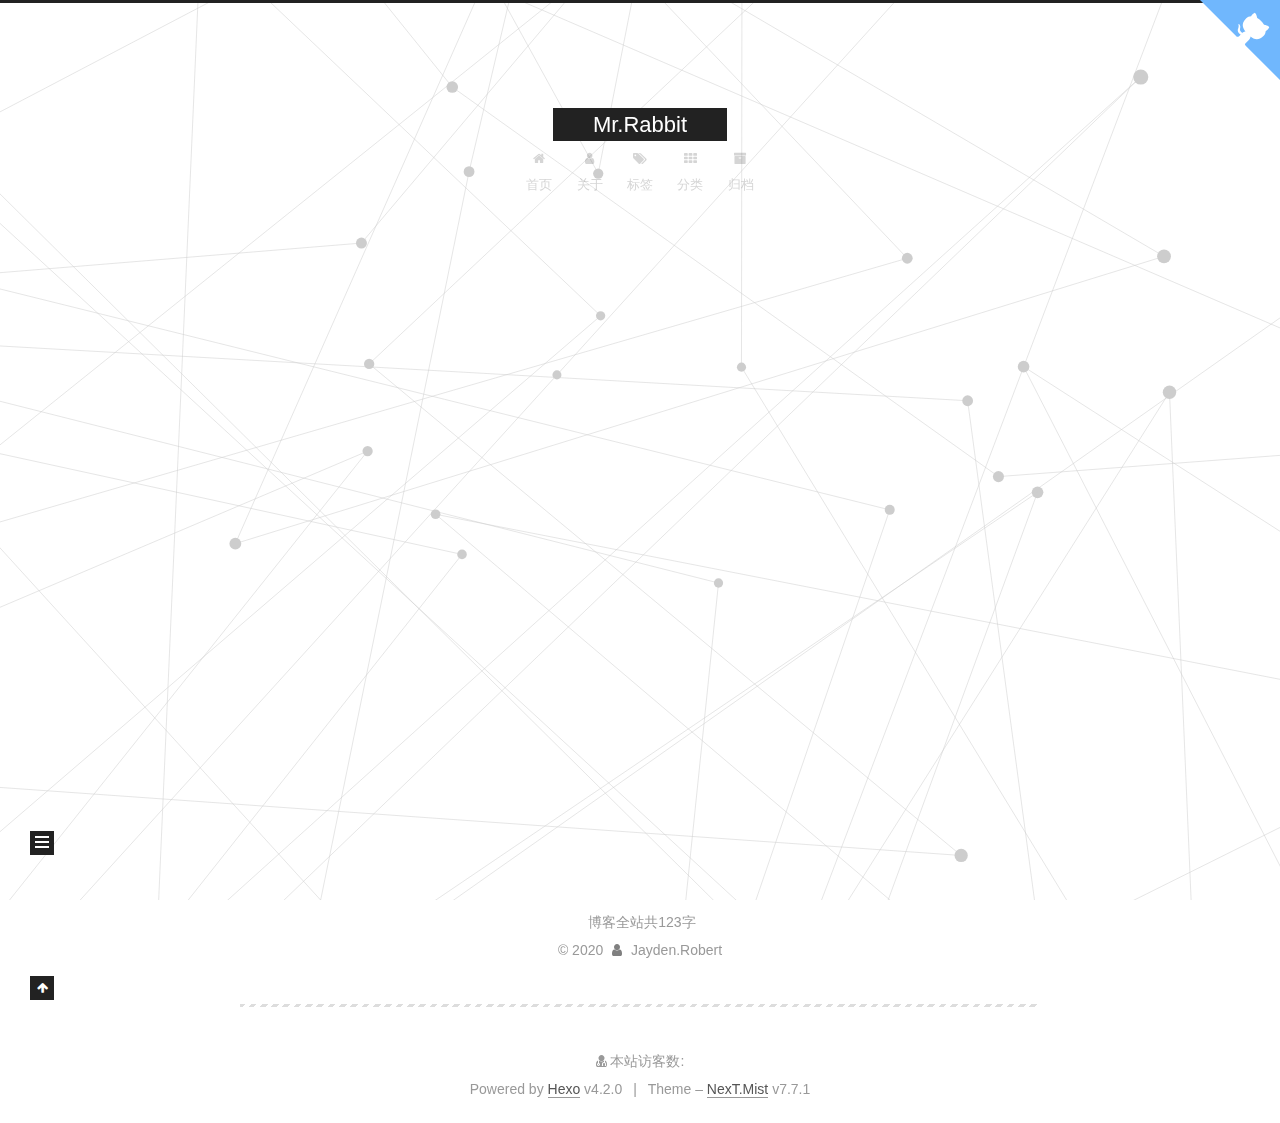
<file: 2020/02/19/搭建我的博客网站/index.html>
<!DOCTYPE html>
<html lang="en">
<head>
  <meta charset="UTF-8">
<meta name="viewport" content="width=device-width, initial-scale=1, maximum-scale=2">
<meta name="theme-color" content="#222">
<meta name="generator" content="Hexo 4.2.0">
  <link rel="apple-touch-icon" sizes="180x180" href="/images/apple-touch-icon-next.png">
  <link rel="icon" type="image/png" sizes="32x32" href="/images/favicon-32x32-next.png">
  <link rel="icon" type="image/png" sizes="16x16" href="/images/favicon-16x16-next.png">
  <link rel="mask-icon" href="/images/rabbit.jpeg" color="#222">

<link rel="stylesheet" href="/css/main.css">


<link rel="stylesheet" href="/lib/font-awesome/css/font-awesome.min.css">

<script id="hexo-configurations">
    var NexT = window.NexT || {};
    var CONFIG = {"hostname":"yoursite.com","root":"/","scheme":"Mist","version":"7.7.1","exturl":false,"sidebar":{"position":"left","display":"post","padding":18,"offset":12,"onmobile":false},"copycode":{"enable":false,"show_result":false,"style":null},"back2top":{"enable":true,"sidebar":false,"scrollpercent":true},"bookmark":{"enable":false,"color":"#222","save":"auto"},"fancybox":false,"mediumzoom":false,"lazyload":false,"pangu":false,"comments":{"style":"tabs","active":null,"storage":true,"lazyload":false,"nav":null},"algolia":{"hits":{"per_page":10},"labels":{"input_placeholder":"Search for Posts","hits_empty":"We didn't find any results for the search: ${query}","hits_stats":"${hits} results found in ${time} ms"}},"localsearch":{"enable":false,"trigger":"auto","top_n_per_article":1,"unescape":false,"preload":false},"motion":{"enable":true,"async":false,"transition":{"post_block":"fadeIn","post_header":"slideDownIn","post_body":"slideDownIn","coll_header":"slideLeftIn","sidebar":"slideUpIn"}}};
  </script>

  <meta name="description" content="第一 部署环境 第二 如何初始化个人博客 第三 如何写博客 第四 如何把个人博客部署到远端 第五 如何给个人博客换主题">
<meta property="og:type" content="article">
<meta property="og:title" content="搭建我的博客网站">
<meta property="og:url" content="http://yoursite.com/2020/02/19/%E6%90%AD%E5%BB%BA%E6%88%91%E7%9A%84%E5%8D%9A%E5%AE%A2%E7%BD%91%E7%AB%99/index.html">
<meta property="og:site_name" content="Mr.Rabbit">
<meta property="og:description" content="第一 部署环境 第二 如何初始化个人博客 第三 如何写博客 第四 如何把个人博客部署到远端 第五 如何给个人博客换主题">
<meta property="og:locale" content="en_US">
<meta property="article:published_time" content="2020-02-19T08:41:45.000Z">
<meta property="article:modified_time" content="2020-02-19T08:45:35.254Z">
<meta property="article:author" content="Jayden.Robert">
<meta name="twitter:card" content="summary">

<link rel="canonical" href="http://yoursite.com/2020/02/19/%E6%90%AD%E5%BB%BA%E6%88%91%E7%9A%84%E5%8D%9A%E5%AE%A2%E7%BD%91%E7%AB%99/">


<script id="page-configurations">
  // https://hexo.io/docs/variables.html
  CONFIG.page = {
    sidebar: "",
    isHome: false,
    isPost: true
  };
</script>

  <title>搭建我的博客网站 | Mr.Rabbit</title>
  






  <noscript>
  <style>
  .use-motion .brand,
  .use-motion .menu-item,
  .sidebar-inner,
  .use-motion .post-block,
  .use-motion .pagination,
  .use-motion .comments,
  .use-motion .post-header,
  .use-motion .post-body,
  .use-motion .collection-header { opacity: initial; }

  .use-motion .site-title,
  .use-motion .site-subtitle {
    opacity: initial;
    top: initial;
  }

  .use-motion .logo-line-before i { left: initial; }
  .use-motion .logo-line-after i { right: initial; }
  </style>
</noscript>

<link rel="alternate" href="/atom.xml" title="Mr.Rabbit" type="application/atom+xml">
</head>

<body itemscope itemtype="http://schema.org/WebPage">
  <div class="container use-motion">
    <div class="headband"></div>
    <a href="https://github.com/JaydenRobert" target="_blank" rel="noopener" class="github-corner" aria-label="View source on GitHub"><svg width="80" height="80" viewBox="0 0 250 250" style="fill:#70B7FD; color:#fff; position: absolute; top: 0; border: 0; right: 0;" aria-hidden="true">
    <path d="M0,0 L115,115 L130,115 L142,142 L250,250 L250,0 Z"></path><path d="M128.3,109.0 C113.8,99.7 119.0,89.6 119.0,89.6 C122.0,82.7 120.5,78.6 120.5,78.6 C119.2,72.0 123.4,76.3 123.4,76.3 C127.3,80.9 125.5,87.3 125.5,87.3 C122.9,97.6 130.6,101.9 134.4,103.2" fill="currentColor" style="transform-origin: 130px 106px;" class="octo-arm"></path><path d="M115.0,115.0 C114.9,115.1 118.7,116.5 119.8,115.4 L133.7,101.6 C136.9,99.2 139.9,98.4 142.2,98.6 C133.8,88.0 127.5,74.4 143.8,58.0 C148.5,53.4 154.0,51.2 159.7,51.0 C160.3,49.4 163.2,43.6 171.4,40.1 C171.4,40.1 176.1,42.5 178.8,56.2 C183.1,58.6 187.2,61.8 190.9,65.4 C194.5,69.0 197.7,73.2 200.1,77.6 C213.8,80.2 216.3,84.9 216.3,84.9 C212.7,93.1 206.9,96.0 205.4,96.6 C205.1,102.4 203.0,107.8 198.3,112.5 C181.9,128.9 168.3,122.5 157.7,114.1 C157.9,116.9 156.7,120.9 152.7,124.9 L141.0,136.5 C139.8,137.7 141.6,141.9 141.8,141.8 Z" fill="currentColor" class="octo-body"></path></svg></a><style>.github-corner:hover .octo-arm{animation:octocat-wave 560ms ease-in-out}@keyframes octocat-wave{0%,100%{transform:rotate(0)}20%,60%{transform:rotate(-25deg)}40%,80%{transform:rotate(10deg)}}@media (max-width:500px){.github-corner:hover .octo-arm{animation:none}.github-corner .octo-arm{animation:octocat-wave 560ms ease-in-out}}</style>
    <header class="header" itemscope itemtype="http://schema.org/WPHeader">
      <div class="header-inner"><div class="site-brand-container">
  <div class="site-nav-toggle">
    <div class="toggle" aria-label="Toggle navigation bar">
      <span class="toggle-line toggle-line-first"></span>
      <span class="toggle-line toggle-line-middle"></span>
      <span class="toggle-line toggle-line-last"></span>
    </div>
  </div>

  <div class="site-meta">

    <div>
      <a href="/" class="brand" rel="start">
        <span class="logo-line-before"><i></i></span>
        <span class="site-title">Mr.Rabbit</span>
        <span class="logo-line-after"><i></i></span>
      </a>
    </div>
  </div>

  <div class="site-nav-right"></div>
</div>


<nav class="site-nav">
  
  <ul id="menu" class="menu">
        <li class="menu-item menu-item-首页">

    <a href="/" rel="section"><i class="fa fa-fw fa-home //首页"></i>首页</a>

  </li>
        <li class="menu-item menu-item-关于">

    <a href="/about/" rel="section"><i class="fa fa-fw fa-user //关于"></i>关于</a>

  </li>
        <li class="menu-item menu-item-标签">

    <a href="/tags/" rel="section"><i class="fa fa-fw fa-tags //标签"></i>标签</a>

  </li>
        <li class="menu-item menu-item-分类">

    <a href="/categories/" rel="section"><i class="fa fa-fw fa-th //分类"></i>分类</a>

  </li>
        <li class="menu-item menu-item-归档">

    <a href="/archives/" rel="section"><i class="fa fa-fw fa-archive //归档"></i>归档</a>

  </li>
  </ul>

</nav>
</div>
    </header>

    
  <div class="back-to-top">
    <i class="fa fa-arrow-up"></i>
    <span>0%</span>
  </div>


    <main class="main">
      <div class="main-inner">
        <div class="content-wrap">
          

          <div class="content">
            

  <div class="posts-expand">
      
  
  
  <article itemscope itemtype="http://schema.org/Article" class="post-block " lang="en">
    <link itemprop="mainEntityOfPage" href="http://yoursite.com/2020/02/19/%E6%90%AD%E5%BB%BA%E6%88%91%E7%9A%84%E5%8D%9A%E5%AE%A2%E7%BD%91%E7%AB%99/">

    <span hidden itemprop="author" itemscope itemtype="http://schema.org/Person">
      <meta itemprop="image" content="/images/rabbit.jpeg">
      <meta itemprop="name" content="Jayden.Robert">
      <meta itemprop="description" content="">
    </span>

    <span hidden itemprop="publisher" itemscope itemtype="http://schema.org/Organization">
      <meta itemprop="name" content="Mr.Rabbit">
    </span>
      <header class="post-header">
        <h1 class="post-title" itemprop="name headline">
          搭建我的博客网站
        </h1>

        <div class="post-meta">
            <span class="post-meta-item">
              <span class="post-meta-item-icon">
                <i class="fa fa-calendar-o"></i>
              </span>
              <span class="post-meta-item-text">Posted on</span>
              

              <time title="Created: 2020-02-19 16:41:45 / Modified: 16:45:35" itemprop="dateCreated datePublished" datetime="2020-02-19T16:41:45+08:00">2020-02-19</time>
            </span>

          

        </div>
      </header>

    
    
    
    <div class="post-body" itemprop="articleBody">

      
        <p>第一 部署环境</p>
<p>第二 如何初始化个人博客</p>
<p>第三 如何写博客</p>
<p>第四 如何把个人博客部署到远端</p>
<p>第五 如何给个人博客换主题</p>

    </div>

    
    
    

      <div>
      
      <div>
    
        <div style="text-align:center;color: #ccc;font-size:14px;">-------------　　　　本文结束　<i class="fa fa-heart"></i>　感谢您的阅读　　　　-------------</div>
    
</div>
      
      </div>

   <footer class="post-footer">

        


        
    <div class="post-nav">
      <div class="post-nav-item">
    <a href="/2020/02/19/hello-world/" rel="prev" title="Hello World">
      <i class="fa fa-chevron-left"></i> Hello World
    </a></div>
      <div class="post-nav-item"></div>
    </div>
      </footer>
    
  </article>
  
  
  

  </div>


          </div>
          

<script>
  window.addEventListener('tabs:register', () => {
    let activeClass = CONFIG.comments.activeClass;
    if (CONFIG.comments.storage) {
      activeClass = localStorage.getItem('comments_active') || activeClass;
    }
    if (activeClass) {
      let activeTab = document.querySelector(`a[href="#comment-${activeClass}"]`);
      if (activeTab) {
        activeTab.click();
      }
    }
  });
  if (CONFIG.comments.storage) {
    window.addEventListener('tabs:click', event => {
      if (!event.target.matches('.tabs-comment .tab-content .tab-pane')) return;
      let commentClass = event.target.classList[1];
      localStorage.setItem('comments_active', commentClass);
    });
  }
</script>

        </div>
          
  
  <div class="toggle sidebar-toggle">
    <span class="toggle-line toggle-line-first"></span>
    <span class="toggle-line toggle-line-middle"></span>
    <span class="toggle-line toggle-line-last"></span>
  </div>

  <aside class="sidebar">
    <div class="sidebar-inner">

      <ul class="sidebar-nav motion-element">
        <li class="sidebar-nav-toc">
          Table of Contents
        </li>
        <li class="sidebar-nav-overview">
          Overview
        </li>
      </ul>

      <!--noindex-->
      <div class="post-toc-wrap sidebar-panel">
      </div>
      <!--/noindex-->

      <div class="site-overview-wrap sidebar-panel">
        <div class="site-author motion-element" itemprop="author" itemscope itemtype="http://schema.org/Person">
    <img class="site-author-image" itemprop="image" alt="Jayden.Robert"
      src="/images/rabbit.jpeg">
  <p class="site-author-name" itemprop="name">Jayden.Robert</p>
  <div class="site-description" itemprop="description"></div>
</div>
<div class="site-state-wrap motion-element">
  <nav class="site-state">
      <div class="site-state-item site-state-posts">
          <a href="/archives">
          <span class="site-state-item-count">2</span>
          <span class="site-state-item-name">posts</span>
        </a>
      </div>
  </nav>
</div>
  <div class="links-of-author motion-element">
      <span class="links-of-author-item">
        <a href="https://github.com/JaydenRobert" title="GitHub → https:&#x2F;&#x2F;github.com&#x2F;JaydenRobert" rel="noopener" target="_blank"><i class="fa fa-fw fa-github"></i>GitHub</a>
      </span>
      <span class="links-of-author-item">
        <a href="https://sunshinezjd@gmail.com/" title="E-Mail → https:&#x2F;&#x2F;sunshinezjd@gmail.com" rel="noopener" target="_blank"><i class="fa fa-fw fa-envelope"></i>E-Mail</a>
      </span>
      <span class="links-of-author-item">
        <a href="https://twitter.com/JaydenRobert_jd" title="Twitter → https:&#x2F;&#x2F;twitter.com&#x2F;JaydenRobert_jd" rel="noopener" target="_blank"><i class="fa fa-fw fa-twitter"></i>Twitter</a>
      </span>
      <span class="links-of-author-item">
        <a href="https://www.facebook.com/jaydenrobert21" title="Facebook → https:&#x2F;&#x2F;www.facebook.com&#x2F;jaydenrobert21" rel="noopener" target="_blank"><i class="fa fa-fw fa-facebook"></i>Facebook</a>
      </span>
      <span class="links-of-author-item">
        <a href="https://instagram.com/jiandongzhang1113" title="Instagram → https:&#x2F;&#x2F;instagram.com&#x2F;jiandongzhang1113" rel="noopener" target="_blank"><i class="fa fa-fw fa-instagram"></i>Instagram</a>
      </span>
      <span class="links-of-author-item">
        <a href="https://segmentfault.com/u/sunshinezjd" title="Segmentfault → https:&#x2F;&#x2F;segmentfault.com&#x2F;u&#x2F;sunshinezjd" rel="noopener" target="_blank"><i class="fa fa-fw fa-segmentfault"></i>Segmentfault</a>
      </span>
  </div>



      </div>

    </div>
  </aside>
  <div id="sidebar-dimmer"></div>


      </div>
    </main>

    <footer class="footer">
      <div class="footer-inner">
        
<script async src="https://dn-lbstatics.qbox.me/busuanzi/2.3/busuanzi.pure.mini.js"></script>
<div class="theme-info">
  <div class="powered-by"></div>
  <span class="post-count">博客全站共123字</span>
</div>
<div class="copyright">
  
  &copy; 
  <span itemprop="copyrightYear">2020</span>
  <span class="with-love">
    <i class="fa fa-user"></i>
  </span>
  <span class="author" itemprop="copyrightHolder">Jayden.Robert</span>
<hr>
<div class="powered-by">
<i class="fa fa-user-md"></i><span id="busuanzi_container_site_uv">
  本站访客数:<span id="busuanzi_value_site_uv"></span>
</span>
</div>
</div>
  <div class="powered-by">Powered by <a href="https://hexo.io/" class="theme-link" rel="noopener" target="_blank">Hexo</a> v4.2.0
  </div>
  <span class="post-meta-divider">|</span>
  <div class="theme-info">Theme – <a href="https://mist.theme-next.org/" class="theme-link" rel="noopener" target="_blank">NexT.Mist</a> v7.7.1
  </div>

        








      </div>
    </footer>
  </div>

  
  <script src="/lib/anime.min.js"></script>
  <script src="/lib/velocity/velocity.min.js"></script>
  <script src="/lib/velocity/velocity.ui.min.js"></script>

<script src="/js/utils.js"></script>

<script src="/js/motion.js"></script>


<script src="/js/schemes/muse.js"></script>


<script src="/js/next-boot.js"></script>


  <script defer src="/lib/three/three.min.js"></script>
    <script defer src="/lib/three/canvas_lines.min.js"></script>


  















  

  

</body>
</html>
</file>
<file: css/main.css>
html {
  line-height: 1.15; /* 1 */
  -webkit-text-size-adjust: 100%; /* 2 */
}
body {
  margin: 0;
}
main {
  display: block;
}
h1 {
  font-size: 2em;
  margin: 0.67em 0;
}
hr {
  box-sizing: content-box; /* 1 */
  height: 0; /* 1 */
  overflow: visible; /* 2 */
}
pre {
  font-family: monospace, monospace; /* 1 */
  font-size: 1em; /* 2 */
}
a {
  background: transparent;
}
abbr[title] {
  border-bottom: none; /* 1 */
  text-decoration: underline; /* 2 */
  text-decoration: underline dotted; /* 2 */
}
b,
strong {
  font-weight: bolder;
}
code,
kbd,
samp {
  font-family: monospace, monospace; /* 1 */
  font-size: 1em; /* 2 */
}
small {
  font-size: 80%;
}
sub,
sup {
  font-size: 75%;
  line-height: 0;
  position: relative;
  vertical-align: baseline;
}
sub {
  bottom: -0.25em;
}
sup {
  top: -0.5em;
}
img {
  border-style: none;
}
button,
input,
optgroup,
select,
textarea {
  font-family: inherit; /* 1 */
  font-size: 100%; /* 1 */
  line-height: 1.15; /* 1 */
  margin: 0; /* 2 */
}
button,
input {
/* 1 */
  overflow: visible;
}
button,
select {
/* 1 */
  text-transform: none;
}
button,
[type='button'],
[type='reset'],
[type='submit'] {
  -webkit-appearance: button;
}
button::-moz-focus-inner,
[type='button']::-moz-focus-inner,
[type='reset']::-moz-focus-inner,
[type='submit']::-moz-focus-inner {
  border-style: none;
  padding: 0;
}
button:-moz-focusring,
[type='button']:-moz-focusring,
[type='reset']:-moz-focusring,
[type='submit']:-moz-focusring {
  outline: 1px dotted ButtonText;
}
fieldset {
  padding: 0.35em 0.75em 0.625em;
}
legend {
  box-sizing: border-box; /* 1 */
  color: inherit; /* 2 */
  display: table; /* 1 */
  max-width: 100%; /* 1 */
  padding: 0; /* 3 */
  white-space: normal; /* 1 */
}
progress {
  vertical-align: baseline;
}
textarea {
  overflow: auto;
}
[type='checkbox'],
[type='radio'] {
  box-sizing: border-box; /* 1 */
  padding: 0; /* 2 */
}
[type='number']::-webkit-inner-spin-button,
[type='number']::-webkit-outer-spin-button {
  height: auto;
}
[type='search'] {
  outline-offset: -2px; /* 2 */
  -webkit-appearance: textfield; /* 1 */
}
[type='search']::-webkit-search-decoration {
  -webkit-appearance: none;
}
::-webkit-file-upload-button {
  font: inherit; /* 2 */
  -webkit-appearance: button; /* 1 */
}
details {
  display: block;
}
summary {
  display: list-item;
}
template {
  display: none;
}
[hidden] {
  display: none;
}
::selection {
  background: #262a30;
  color: #fff;
}
html,
body {
  height: 100%;
}
body {
  background: #fff;
  color: #555;
  font-family: 'Lato', "PingFang SC", "Microsoft YaHei", sans-serif;
  font-size: 1em;
  line-height: 2;
}
@media (max-width: 991px) {
  body {
    padding-left: 0 !important;
    padding-right: 0 !important;
  }
}
h1,
h2,
h3,
h4,
h5,
h6 {
  font-family: 'Lato', "PingFang SC", "Microsoft YaHei", sans-serif;
  font-weight: bold;
  line-height: 1.5;
  margin: 20px 0 15px;
}
h1 {
  font-size: 1.5em;
}
h2 {
  font-size: 1.375em;
}
h3 {
  font-size: 1.25em;
}
h4 {
  font-size: 1.125em;
}
h5 {
  font-size: 1em;
}
h6 {
  font-size: 0.875em;
}
p {
  margin: 0 0 20px 0;
}
a,
span.exturl {
  border-bottom: 1px solid #999;
  color: #555;
  outline: 0;
  text-decoration: none;
  overflow-wrap: break-word;
  word-wrap: break-word;
  cursor: pointer;
}
a:hover,
span.exturl:hover {
  border-bottom-color: #222;
  color: #222;
}
iframe,
img,
video {
  display: block;
  margin-left: auto;
  margin-right: auto;
  max-width: 100%;
}
hr {
  background-color: #ddd;
  background-image: repeating-linear-gradient(-45deg, #fff, #fff 4px, transparent 4px, transparent 8px);
  border: 0;
  height: 3px;
  margin: 40px 0;
}
blockquote {
  border-left: 4px solid #ddd;
  color: #666;
  margin: 0;
  padding: 0 15px;
}
blockquote cite::before {
  content: '-';
  padding: 0 5px;
}
dt {
  font-weight: 700;
}
dd {
  margin: 0;
  padding: 0;
}
kbd {
  background-color: #f5f5f5;
  background-image: linear-gradient(#eee, #fff, #eee);
  border: 1px solid #ccc;
  border-radius: 0.2em;
  box-shadow: 0.1em 0.1em 0.2em rgba(0,0,0,0.1);
  font-family: inherit;
  padding: 0.1em 0.3em;
  white-space: nowrap;
}
.table-container {
  overflow: auto;
}
table {
  border-collapse: collapse;
  border-spacing: 0;
  font-size: 0.875em;
  margin: 0 0 20px 0;
  width: 100%;
}
tbody tr:nth-of-type(odd) {
  background: #f9f9f9;
}
tbody tr:hover {
  background: #f5f5f5;
}
caption,
th,
td {
  font-weight: normal;
  padding: 8px;
  text-align: left;
  vertical-align: middle;
}
th,
td {
  border: 1px solid #ddd;
  border-bottom: 3px solid #ddd;
}
th {
  font-weight: 700;
  padding-bottom: 10px;
}
td {
  border-bottom-width: 1px;
}
.btn {
  background: #222;
  border: 2px solid #222;
  border-radius: 0;
  color: #fff;
  display: inline-block;
  font-size: 0.875em;
  line-height: 2;
  padding: 0 20px;
  text-decoration: none;
  transition-property: background-color;
  transition-delay: 0s;
  transition-duration: 0.2s;
  transition-timing-function: ease-in-out;
}
.btn:hover {
  background: #fff;
  border-color: #222;
  color: #222;
}
.btn + .btn {
  margin: 0 0 8px 8px;
}
.btn .fa-fw {
  text-align: left;
  width: 1.285714285714286em;
}
.toggle {
  line-height: 0;
}
.toggle .toggle-line {
  background: #fff;
  display: inline-block;
  height: 2px;
  left: 0;
  position: relative;
  top: 0;
  transition: all 0.4s;
  vertical-align: top;
  width: 100%;
}
.toggle .toggle-line:not(:first-child) {
  margin-top: 3px;
}
.toggle.toggle-arrow .toggle-line-first {
  left: 50%;
  top: 2px;
  transform: rotate(45deg);
  width: 50%;
}
.toggle.toggle-arrow .toggle-line-middle {
  left: 2px;
  width: 90%;
}
.toggle.toggle-arrow .toggle-line-last {
  left: 50%;
  top: -2px;
  transform: rotate(-45deg);
  width: 50%;
}
.toggle.toggle-close .toggle-line-first {
  transform: rotate(-45deg);
  top: 5px;
}
.toggle.toggle-close .toggle-line-middle {
  opacity: 0;
}
.toggle.toggle-close .toggle-line-last {
  transform: rotate(45deg);
  top: -5px;
}
.highlight,
pre {
  background: #f7f7f7;
  color: #4d4d4c;
  line-height: 1.6;
  margin: 0 auto 20px;
}
pre,
code {
  font-family: consolas, Menlo, monospace, "PingFang SC", "Microsoft YaHei";
}
code {
  background: #eee;
  border-radius: 3px;
  color: #555;
  padding: 2px 4px;
  overflow-wrap: break-word;
  word-wrap: break-word;
}
.highlight *::selection {
  background: #d6d6d6;
}
.highlight pre {
  border: 0;
  margin: 0;
  padding: 10px 0;
}
.highlight table {
  border: 0;
  margin: 0;
  width: auto;
}
.highlight td {
  border: 0;
  padding: 0;
}
.highlight figcaption {
  background: #eee;
  color: #4d4d4c;
  font-size: 0.875em;
  line-height: 1.2;
  padding: 0.5em;
}
.highlight figcaption::before,
.highlight figcaption::after {
  content: ' ';
  display: table;
}
.highlight figcaption::after {
  clear: both;
}
.highlight figcaption a {
  color: #4d4d4c;
  float: right;
}
.highlight figcaption a:hover {
  border-bottom-color: #4d4d4c;
}
.highlight .gutter {
  -moz-user-select: none;
  -ms-user-select: none;
  -webkit-user-select: none;
  user-select: none;
}
.highlight .gutter pre {
  background: #eff2f3;
  color: #869194;
  padding-left: 10px;
  padding-right: 10px;
  text-align: right;
}
.highlight .code pre {
  background: #f7f7f7;
  padding-left: 10px;
  width: 100%;
}
.gist table {
  width: auto;
}
.gist table td {
  border: 0;
}
pre {
  overflow: auto;
  padding: 10px;
}
pre code {
  background: none;
  color: #4d4d4c;
  font-size: 0.875em;
  padding: 0;
  text-shadow: none;
}
pre .deletion {
  background: #fdd;
}
pre .addition {
  background: #dfd;
}
pre .meta {
  color: #eab700;
  -moz-user-select: none;
  -ms-user-select: none;
  -webkit-user-select: none;
  user-select: none;
}
pre .comment {
  color: #8e908c;
}
pre .variable,
pre .attribute,
pre .tag,
pre .name,
pre .regexp,
pre .ruby .constant,
pre .xml .tag .title,
pre .xml .pi,
pre .xml .doctype,
pre .html .doctype,
pre .css .id,
pre .css .class,
pre .css .pseudo {
  color: #c82829;
}
pre .number,
pre .preprocessor,
pre .built_in,
pre .builtin-name,
pre .literal,
pre .params,
pre .constant,
pre .command {
  color: #f5871f;
}
pre .ruby .class .title,
pre .css .rules .attribute,
pre .string,
pre .symbol,
pre .value,
pre .inheritance,
pre .header,
pre .ruby .symbol,
pre .xml .cdata,
pre .special,
pre .formula {
  color: #718c00;
}
pre .title,
pre .css .hexcolor {
  color: #3e999f;
}
pre .function,
pre .python .decorator,
pre .python .title,
pre .ruby .function .title,
pre .ruby .title .keyword,
pre .perl .sub,
pre .javascript .title,
pre .coffeescript .title {
  color: #4271ae;
}
pre .keyword,
pre .javascript .function {
  color: #8959a8;
}
.blockquote-center {
  border-left: none;
  margin: 40px 0;
  padding: 0;
  position: relative;
  text-align: center;
}
.blockquote-center::before,
.blockquote-center::after {
  background-repeat: no-repeat;
  background-size: 22px 22px;
  content: ' ';
  display: block;
  height: 24px;
  opacity: 0.2;
  position: absolute;
  width: 100%;
}
.blockquote-center::before {
  background-image: url("../images/quote-l.svg");
  background-position: 0 -6px;
  border-top: 1px solid #ccc;
  top: -20px;
}
.blockquote-center::after {
  background-image: url("../images/quote-r.svg");
  background-position: 100% 8px;
  border-bottom: 1px solid #ccc;
  bottom: -20px;
}
.blockquote-center p,
.blockquote-center div {
  text-align: center;
}
.post-body .group-picture img {
  margin: 0 auto;
  padding: 0 3px;
}
.group-picture-row {
  margin-bottom: 6px;
  overflow: hidden;
}
.group-picture-column {
  float: left;
  margin-bottom: 10px;
}
.post-body .label {
  display: inline;
  padding: 0 2px;
}
.post-body .label.default {
  background: #f0f0f0;
}
.post-body .label.primary {
  background: #efe6f7;
}
.post-body .label.info {
  background: #e5f2f8;
}
.post-body .label.success {
  background: #e7f4e9;
}
.post-body .label.warning {
  background: #fcf6e1;
}
.post-body .label.danger {
  background: #fae8eb;
}
.post-body .tabs {
  margin-bottom: 20px;
}
.post-body .tabs,
.tabs-comment {
  display: block;
  padding-top: 10px;
  position: relative;
}
.post-body .tabs ul.nav-tabs,
.tabs-comment ul.nav-tabs {
  display: flex;
  flex-wrap: wrap;
  margin: 0;
  margin-bottom: -1px;
  padding: 0;
}
@media (max-width: 413px) {
  .post-body .tabs ul.nav-tabs,
  .tabs-comment ul.nav-tabs {
    display: block;
    margin-bottom: 5px;
  }
}
.post-body .tabs ul.nav-tabs li.tab,
.tabs-comment ul.nav-tabs li.tab {
  background: #fff;
  border-bottom: 1px solid #ddd;
  border-left: 1px solid transparent;
  border-right: 1px solid transparent;
  border-top: 3px solid transparent;
  flex-grow: 1;
  list-style-type: none;
  border-radius: 0 0 0 0;
}
@media (max-width: 413px) {
  .post-body .tabs ul.nav-tabs li.tab,
  .tabs-comment ul.nav-tabs li.tab {
    border-bottom: 1px solid transparent;
    border-left: 3px solid transparent;
    border-right: 1px solid transparent;
    border-top: 1px solid transparent;
  }
}
@media (max-width: 413px) {
  .post-body .tabs ul.nav-tabs li.tab,
  .tabs-comment ul.nav-tabs li.tab {
    border-radius: 0;
  }
}
.post-body .tabs ul.nav-tabs li.tab a,
.tabs-comment ul.nav-tabs li.tab a {
  border-bottom: initial;
  display: block;
  line-height: 1.8;
  outline: 0;
  padding: 0.25em 0.75em;
  text-align: center;
  transition-delay: 0s;
  transition-duration: 0.2s;
  transition-timing-function: ease-out;
}
.post-body .tabs ul.nav-tabs li.tab a i,
.tabs-comment ul.nav-tabs li.tab a i {
  width: 1.285714285714286em;
}
.post-body .tabs ul.nav-tabs li.tab.active,
.tabs-comment ul.nav-tabs li.tab.active {
  border-bottom: 1px solid transparent;
  border-left: 1px solid #ddd;
  border-right: 1px solid #ddd;
  border-top: 3px solid #fc6423;
}
@media (max-width: 413px) {
  .post-body .tabs ul.nav-tabs li.tab.active,
  .tabs-comment ul.nav-tabs li.tab.active {
    border-bottom: 1px solid #ddd;
    border-left: 3px solid #fc6423;
    border-right: 1px solid #ddd;
    border-top: 1px solid #ddd;
  }
}
.post-body .tabs ul.nav-tabs li.tab.active a,
.tabs-comment ul.nav-tabs li.tab.active a {
  color: #555;
  cursor: default;
}
.post-body .tabs .tab-content .tab-pane,
.tabs-comment .tab-content .tab-pane {
  border: 1px solid #ddd;
  padding: 20px 20px 0 20px;
  border-radius: 0;
}
.post-body .tabs .tab-content .tab-pane:not(.active),
.tabs-comment .tab-content .tab-pane:not(.active) {
  display: none;
}
.post-body .tabs .tab-content .tab-pane.active,
.tabs-comment .tab-content .tab-pane.active {
  display: block;
}
.post-body .tabs .tab-content .tab-pane.active:nth-of-type(1),
.tabs-comment .tab-content .tab-pane.active:nth-of-type(1) {
  border-radius: 0 0 0 0;
}
@media (max-width: 413px) {
  .post-body .tabs .tab-content .tab-pane.active:nth-of-type(1),
  .tabs-comment .tab-content .tab-pane.active:nth-of-type(1) {
    border-radius: 0;
  }
}
.post-body .note {
  border-radius: 3px;
  margin-bottom: 20px;
  padding: 15px;
  position: relative;
  border: 1px solid #eee;
  border-left-width: 5px;
}
.post-body .note h2,
.post-body .note h3,
.post-body .note h4,
.post-body .note h5,
.post-body .note h6 {
  margin-top: 0;
  border-bottom: initial;
  margin-bottom: 0;
  padding-top: 0;
}
.post-body .note p:first-child,
.post-body .note ul:first-child,
.post-body .note ol:first-child,
.post-body .note table:first-child,
.post-body .note pre:first-child,
.post-body .note blockquote:first-child,
.post-body .note img:first-child {
  margin-top: 0;
}
.post-body .note p:last-child,
.post-body .note ul:last-child,
.post-body .note ol:last-child,
.post-body .note table:last-child,
.post-body .note pre:last-child,
.post-body .note blockquote:last-child,
.post-body .note img:last-child {
  margin-bottom: 0;
}
.post-body .note.default {
  border-left-color: #777;
}
.post-body .note.default h2,
.post-body .note.default h3,
.post-body .note.default h4,
.post-body .note.default h5,
.post-body .note.default h6 {
  color: #777;
}
.post-body .note.primary {
  border-left-color: #6f42c1;
}
.post-body .note.primary h2,
.post-body .note.primary h3,
.post-body .note.primary h4,
.post-body .note.primary h5,
.post-body .note.primary h6 {
  color: #6f42c1;
}
.post-body .note.info {
  border-left-color: #428bca;
}
.post-body .note.info h2,
.post-body .note.info h3,
.post-body .note.info h4,
.post-body .note.info h5,
.post-body .note.info h6 {
  color: #428bca;
}
.post-body .note.success {
  border-left-color: #5cb85c;
}
.post-body .note.success h2,
.post-body .note.success h3,
.post-body .note.success h4,
.post-body .note.success h5,
.post-body .note.success h6 {
  color: #5cb85c;
}
.post-body .note.warning {
  border-left-color: #f0ad4e;
}
.post-body .note.warning h2,
.post-body .note.warning h3,
.post-body .note.warning h4,
.post-body .note.warning h5,
.post-body .note.warning h6 {
  color: #f0ad4e;
}
.post-body .note.danger {
  border-left-color: #d9534f;
}
.post-body .note.danger h2,
.post-body .note.danger h3,
.post-body .note.danger h4,
.post-body .note.danger h5,
.post-body .note.danger h6 {
  color: #d9534f;
}
.pagination .prev,
.pagination .next,
.pagination .page-number,
.pagination .space {
  display: inline-block;
  margin: 0 10px;
  padding: 0 11px;
  position: relative;
  top: -1px;
}
@media (max-width: 767px) {
  .pagination .prev,
  .pagination .next,
  .pagination .page-number,
  .pagination .space {
    margin: 0 5px;
  }
}
.pagination {
  border-top: 1px solid #eee;
  margin: 120px 0 0;
  text-align: center;
}
.pagination .prev,
.pagination .next,
.pagination .page-number {
  border-bottom: 0;
  border-top: 1px solid #eee;
  transition-property: border-color;
  transition-delay: 0s;
  transition-duration: 0.2s;
  transition-timing-function: ease-in-out;
}
.pagination .prev:hover,
.pagination .next:hover,
.pagination .page-number:hover {
  border-top-color: #222;
}
.pagination .space {
  margin: 0;
  padding: 0;
}
.pagination .prev {
  margin-left: 0;
}
.pagination .next {
  margin-right: 0;
}
.pagination .page-number.current {
  background: #ccc;
  border-top-color: #ccc;
  color: #fff;
}
@media (max-width: 767px) {
  .pagination {
    border-top: none;
  }
  .pagination .prev,
  .pagination .next,
  .pagination .page-number {
    border-bottom: 1px solid #eee;
    border-top: 0;
    margin-bottom: 10px;
    padding: 0 10px;
  }
  .pagination .prev:hover,
  .pagination .next:hover,
  .pagination .page-number:hover {
    border-bottom-color: #222;
  }
}
.comments {
  margin: 60px 20px 0;
  overflow: hidden;
}
.comment-button-group {
  display: flex;
  flex-wrap: wrap-reverse;
  justify-content: center;
  margin: 1em 0;
}
.comment-button-group .comment-button {
  margin: 0.1em 0.2em;
}
.comment-button-group .comment-button.active {
  background: #fff;
  border-color: #222;
  color: #222;
}
.comment-position {
  display: none;
}
.comment-position.active {
  display: block;
}
.tabs-comment {
  background: #fff;
  margin-top: 4em;
  padding-top: 0;
}
.tabs-comment .comments {
  border: 0;
  box-shadow: none;
  margin-top: 0;
  padding-top: 0;
}
.container {
  min-height: 100%;
  position: relative;
}
.main-inner {
  margin: 0 auto;
  width: 700px;
}
@media (min-width: 1200px) {
  .main-inner {
    width: 800px;
  }
}
@media (min-width: 1600px) {
  .main-inner {
    width: 900px;
  }
}
.header {
  background: transparent;
}
.header-inner {
  margin: 0 auto;
  width: 700px;
}
@media (min-width: 1200px) {
  .header-inner {
    width: 800px;
  }
}
@media (min-width: 1600px) {
  .header-inner {
    width: 900px;
  }
}
.site-brand-container {
  display: flex;
  flex-shrink: 0;
  padding: 0 10px;
}
.headband {
  background: #222;
  height: 3px;
}
.site-meta {
  flex-grow: 1;
  text-align: center;
}
@media (max-width: 767px) {
  .site-meta {
    text-align: center;
  }
}
.brand {
  background: #222;
  border-bottom: none;
  color: #fff;
  display: inline-block;
  line-height: 1.375em;
  padding: 0 40px;
  position: relative;
}
.brand:hover {
  color: #fff;
}
.site-title {
  display: inline-block;
  font-family: 'Lato', "PingFang SC", "Microsoft YaHei", sans-serif;
  font-size: 1.375em;
  font-weight: normal;
  line-height: 1.5;
  vertical-align: top;
}
.site-subtitle {
  color: #999;
  font-size: 0.8125em;
  margin: 10px 0;
}
.use-motion .brand {
  opacity: 0;
}
.use-motion .site-title,
.use-motion .site-subtitle,
.use-motion .custom-logo-image {
  opacity: 0;
  position: relative;
  top: -10px;
}
.site-nav-toggle {
  display: none;
}
@media (max-width: 767px) {
  .site-nav-toggle {
    display: flex;
    flex-direction: column;
    justify-content: center;
  }
}
.site-nav-toggle .toggle {
  padding: 10px;
  width: 22px;
}
.site-nav-toggle .toggle .toggle-line {
  background: #555;
  border-radius: 1px;
}
.site-nav-right {
  display: none;
  width: 42px;
}
@media (max-width: 767px) {
  .site-nav-right {
    display: block;
  }
}
.site-nav {
  display: block;
}
@media (max-width: 767px) {
  .site-nav {
    clear: both;
    display: none;
  }
}
.site-nav.site-nav-on {
  display: block;
}
.menu {
  margin-top: 20px;
  padding-left: 0;
  text-align: center;
}
.menu-item {
  display: inline-block;
  list-style: none;
  margin: 0 10px;
}
@media (max-width: 767px) {
  .menu-item {
    margin-top: 10px;
  }
}
.menu-item a,
.menu-item span.exturl {
  border-bottom: 0;
  display: block;
  font-size: 0.8125em;
  transition-property: border-color;
  transition-delay: 0s;
  transition-duration: 0.2s;
  transition-timing-function: ease-in-out;
}
@media (hover: none) {
  .menu-item a:hover,
  .menu-item span.exturl:hover {
    border-bottom-color: transparent !important;
  }
}
.menu-item .fa {
  margin-right: 8px;
}
.menu-item .badge {
  display: inline-block;
  font-weight: 700;
  line-height: 1;
  margin-left: 0.35em;
  margin-top: 0.35em;
  text-align: center;
  white-space: nowrap;
}
@media (max-width: 767px) {
  .menu-item .badge {
    float: right;
    margin-left: 0;
  }
}
.use-motion .menu-item {
  opacity: 0;
}
.sidebar {
  background: #222;
  bottom: 0;
  box-shadow: inset 0 2px 6px #000;
  position: fixed;
  top: 0;
}
.sidebar a,
.sidebar span.exturl {
  border-bottom-color: #555;
  color: #999;
}
.sidebar a:hover,
.sidebar span.exturl:hover {
  border-bottom-color: #eee;
  color: #eee;
}
@media (max-width: 991px) {
  .sidebar {
    display: none;
  }
}
.sidebar-inner {
  color: #999;
  padding: 18px 10px;
  text-align: center;
}
.cc-license {
  margin-top: 10px;
  text-align: center;
}
.cc-license .cc-opacity {
  border-bottom: none;
  opacity: 0.7;
}
.cc-license .cc-opacity:hover {
  opacity: 0.9;
}
.cc-license img {
  display: inline-block;
}
.site-author-image {
  border: 2px solid #333;
  display: block;
  height: auto;
  margin: 0 auto;
  max-width: 96px;
  padding: 2px;
}
.site-author-name {
  color: #f5f5f5;
  font-weight: normal;
  margin: 5px 0 0;
  text-align: center;
}
.site-description {
  color: #999;
  font-size: 1em;
  margin-top: 5px;
  text-align: center;
}
.links-of-author {
  margin-top: 15px;
}
.links-of-author a,
.links-of-author span.exturl {
  border-bottom-color: #555;
  display: inline-block;
  font-size: 0.8125em;
  margin-bottom: 10px;
  margin-right: 10px;
  vertical-align: middle;
}
.links-of-author a::before,
.links-of-author span.exturl::before {
  background: #bef6dd;
  border-radius: 50%;
  content: ' ';
  display: inline-block;
  height: 4px;
  margin-right: 3px;
  vertical-align: middle;
  width: 4px;
}
.sidebar-button {
  margin-top: 15px;
}
.sidebar-button a {
  border: 1px solid #fc6423;
  border-radius: 4px;
  color: #fc6423;
  display: inline-block;
  padding: 0 15px;
}
.sidebar-button a .fa {
  margin-right: 5px;
}
.sidebar-button a:hover {
  background: #fc6423;
  border: 1px solid #fc6423;
  color: #fff;
}
.sidebar-button a:hover .fa {
  color: #fff;
}
.links-of-blogroll {
  font-size: 0.8125em;
  margin-top: 10px;
}
.links-of-blogroll-title {
  font-size: 0.875em;
  font-weight: 600;
  margin-top: 0;
}
.links-of-blogroll-list {
  list-style: none;
  margin: 0;
  padding: 0;
}
.links-of-blogroll-item {
  padding: 2px 10px;
}
.links-of-blogroll-item a,
.links-of-blogroll-item span.exturl {
  box-sizing: border-box;
  display: inline-block;
  max-width: 280px;
  overflow: hidden;
  text-overflow: ellipsis;
  white-space: nowrap;
}
#sidebar-dimmer {
  display: none;
}
@media (max-width: 767px) {
  #sidebar-dimmer {
    background: #000;
    display: block;
    height: 100%;
    left: 100%;
    opacity: 0;
    position: fixed;
    top: 0;
    width: 100%;
    z-index: 1100;
  }
  .sidebar-active + #sidebar-dimmer {
    opacity: 0.7;
    transform: translateX(-100%);
    transition: opacity 0.5s;
  }
}
.sidebar-nav {
  margin: 0;
  padding-bottom: 20px;
  padding-left: 0;
}
.sidebar-nav li {
  border-bottom: 1px solid transparent;
  color: #555;
  cursor: pointer;
  display: inline-block;
  font-size: 0.875em;
}
.sidebar-nav li.sidebar-nav-overview {
  margin-left: 10px;
}
.sidebar-nav li:hover {
  color: #f5f5f5;
}
.sidebar-nav .sidebar-nav-active {
  border-bottom-color: #87daff;
  color: #87daff;
}
.sidebar-nav .sidebar-nav-active:hover {
  color: #87daff;
}
.sidebar-panel {
  display: none;
  overflow-x: hidden;
  overflow-y: auto;
}
.sidebar-panel-active {
  display: block;
}
.sidebar-toggle {
  background: #222;
  bottom: 45px;
  cursor: pointer;
  height: 14px;
  left: 30px;
  padding: 5px;
  position: fixed;
  width: 14px;
  z-index: 1300;
}
@media (max-width: 991px) {
  .sidebar-toggle {
    left: 20px;
    opacity: 0.8;
    display: none;
  }
}
.sidebar-toggle:hover .toggle-line {
  background: #87daff;
}
.post-toc {
  font-size: 0.875em;
}
.post-toc ol {
  list-style: none;
  margin: 0;
  padding: 0 2px 5px 10px;
  text-align: left;
}
.post-toc ol > ol {
  padding-left: 0;
}
.post-toc ol a {
  border-bottom-color: #555;
  color: #999;
  transition-property: all;
  transition-delay: 0s;
  transition-duration: 0.2s;
  transition-timing-function: ease-in-out;
}
.post-toc ol a:hover {
  border-bottom-color: #ccc;
  color: #ccc;
}
.post-toc .nav-item {
  line-height: 1.8;
  overflow: hidden;
  text-overflow: ellipsis;
  white-space: nowrap;
}
.post-toc .nav .nav-child {
  display: none;
}
.post-toc .nav .active > .nav-child {
  display: block;
}
.post-toc .nav .active-current > .nav-child {
  display: block;
}
.post-toc .nav .active-current > .nav-child > .nav-item {
  display: block;
}
.post-toc .nav .active > a {
  border-bottom-color: #87daff;
  color: #87daff;
}
.post-toc .nav .active-current > a {
  color: #87daff;
}
.post-toc .nav .active-current > a:hover {
  color: #87daff;
}
.site-state {
  display: flex;
  justify-content: center;
  line-height: 1.4;
  margin-top: 10px;
  overflow: hidden;
  text-align: center;
  white-space: nowrap;
}
.site-state-item {
  padding: 0 15px;
}
.site-state-item:not(:first-child) {
  border-left: 1px solid #333;
}
.site-state-item a {
  border-bottom: none;
}
.site-state-item-count {
  color: inherit;
  display: block;
  font-size: 1.25em;
  font-weight: 600;
  text-align: center;
}
.site-state-item-name {
  color: inherit;
  font-size: 0.875em;
}
.footer {
  color: #999;
  font-size: 0.875em;
  padding: 20px 0;
}
.footer.footer-fixed {
  bottom: 0;
  left: 0;
  position: absolute;
  right: 0;
}
.footer-inner {
  box-sizing: border-box;
  margin: 0 auto;
  text-align: center;
  width: 700px;
}
@media (min-width: 1200px) {
  .footer-inner {
    width: 800px;
  }
}
@media (min-width: 1600px) {
  .footer-inner {
    width: 900px;
  }
}
.with-love {
  color: #808080;
  display: inline-block;
  margin: 0 5px;
}
.powered-by,
.theme-info {
  display: inline-block;
}
@-moz-keyframes iconAnimate {
  0%, 100% {
    transform: scale(1);
  }
  10%, 30% {
    transform: scale(0.9);
  }
  20%, 40%, 60%, 80% {
    transform: scale(1.1);
  }
  50%, 70% {
    transform: scale(1.1);
  }
}
@-webkit-keyframes iconAnimate {
  0%, 100% {
    transform: scale(1);
  }
  10%, 30% {
    transform: scale(0.9);
  }
  20%, 40%, 60%, 80% {
    transform: scale(1.1);
  }
  50%, 70% {
    transform: scale(1.1);
  }
}
@-o-keyframes iconAnimate {
  0%, 100% {
    transform: scale(1);
  }
  10%, 30% {
    transform: scale(0.9);
  }
  20%, 40%, 60%, 80% {
    transform: scale(1.1);
  }
  50%, 70% {
    transform: scale(1.1);
  }
}
@keyframes iconAnimate {
  0%, 100% {
    transform: scale(1);
  }
  10%, 30% {
    transform: scale(0.9);
  }
  20%, 40%, 60%, 80% {
    transform: scale(1.1);
  }
  50%, 70% {
    transform: scale(1.1);
  }
}
.back-to-top {
  background: #222;
  bottom: -100px;
  box-sizing: border-box;
  color: #fff;
  cursor: pointer;
  font-size: 12px;
  left: 30px;
  opacity: 1;
  padding: 0 6px;
  position: fixed;
  text-align: center;
  transition-property: bottom;
  z-index: 1300;
  transition-delay: 0s;
  transition-duration: 0.2s;
  transition-timing-function: ease-in-out;
  width: 24px;
}
.back-to-top span {
  display: none;
}
.back-to-top:hover {
  color: #87daff;
}
.back-to-top.back-to-top-on {
  bottom: 19px;
}
@media (max-width: 991px) {
  .back-to-top {
    left: 20px;
    opacity: 0.8;
  }
}
.post-body {
  font-family: 'Lato', "PingFang SC", "Microsoft YaHei", sans-serif;
  overflow-wrap: break-word;
  word-wrap: break-word;
}
@media (min-width: 1200px) {
  .post-body {
    font-size: 1.125em;
  }
}
.post-body span.exturl .fa {
  font-size: 0.875em;
  margin-left: 4px;
}
.post-body .image-caption,
.post-body .figure .caption {
  color: #999;
  font-size: 0.875em;
  font-weight: bold;
  line-height: 1;
  margin: -20px auto 15px;
  text-align: center;
}
.post-sticky-flag {
  display: inline-block;
  transform: rotate(30deg);
}
.post-button {
  margin-top: 40px;
  text-align: center;
}
.use-motion .post-block,
.use-motion .pagination,
.use-motion .comments {
  opacity: 0;
}
.use-motion .post-header {
  opacity: 0;
}
.use-motion .post-body {
  opacity: 0;
}
.use-motion .collection-header {
  opacity: 0;
}
.posts-collapse {
  margin-left: 55px;
  position: relative;
}
@media (max-width: 767px) {
  .posts-collapse {
    margin-left: 20px;
    margin-right: 20px;
  }
}
.posts-collapse .collection-title {
  font-size: 1.125em;
  position: relative;
}
.posts-collapse .collection-title::before {
  background: #999;
  border: 1px solid #fff;
  border-radius: 50%;
  content: ' ';
  height: 10px;
  left: 0;
  margin-left: -6px;
  margin-top: -4px;
  position: absolute;
  top: 50%;
  width: 10px;
}
.posts-collapse .collection-year {
  margin: 60px 0;
  position: relative;
}
.posts-collapse .collection-year::before {
  background: #bbb;
  border-radius: 50%;
  content: ' ';
  height: 8px;
  left: 0;
  margin-left: -4px;
  margin-top: -4px;
  position: absolute;
  top: 50%;
  width: 8px;
}
.posts-collapse .collection-header {
  display: inline-block;
  margin: 0 0 0 20px;
}
.posts-collapse .collection-header small {
  color: #bbb;
  margin-left: 5px;
}
.posts-collapse .post-header {
  border-bottom: 1px dashed #ccc;
  margin: 30px 0;
  padding-left: 15px;
  position: relative;
  transition-property: border;
  transition-delay: 0s;
  transition-duration: 0.2s;
  transition-timing-function: ease-in-out;
}
.posts-collapse .post-header::before {
  background: #bbb;
  border: 1px solid #fff;
  border-radius: 50%;
  content: ' ';
  height: 6px;
  left: 0;
  margin-left: -4px;
  position: absolute;
  top: 0.75em;
  transition-property: background;
  width: 6px;
  transition-delay: 0s;
  transition-duration: 0.2s;
  transition-timing-function: ease-in-out;
}
.posts-collapse .post-header:hover {
  border-bottom-color: #666;
}
.posts-collapse .post-header:hover::before {
  background: #222;
}
.posts-collapse .post-meta {
  display: inline;
  font-size: 0.75em;
  margin-right: 10px;
}
.posts-collapse .post-title {
  display: inline;
  font-size: 1em;
  font-weight: normal;
}
.posts-collapse .post-title a,
.posts-collapse .post-title span.exturl {
  border-bottom: none;
  color: #666;
}
.posts-collapse::before {
  background: #f5f5f5;
  content: ' ';
  height: 100%;
  left: 0;
  margin-left: -2px;
  position: absolute;
  top: 1.25em;
  width: 4px;
}
.posts-collapse .fa-external-link {
  font-size: 0.875em;
  margin-left: 5px;
}
.post-eof {
  background: #ccc;
  height: 1px;
  margin: 80px auto 60px;
  text-align: center;
  width: 8%;
}
.post-block:last-child .post-eof {
  display: none;
}
.posts-expand {
  padding-top: 40px;
}
@media (max-width: 767px) {
  .posts-expand {
    margin: 0 20px;
  }
}
@media (min-width: 992px) {
  .post-body {
    text-align: justify;
  }
}
@media (max-width: 991px) {
  .post-body {
    text-align: justify;
  }
}
.post-body h1,
.post-body h2,
.post-body h3,
.post-body h4,
.post-body h5,
.post-body h6 {
  padding-top: 10px;
}
.post-body h1 .header-anchor,
.post-body h2 .header-anchor,
.post-body h3 .header-anchor,
.post-body h4 .header-anchor,
.post-body h5 .header-anchor,
.post-body h6 .header-anchor {
  border-bottom-style: none;
  color: #ccc;
  float: right;
  margin-left: 10px;
  visibility: hidden;
}
.post-body h1 .header-anchor:hover,
.post-body h2 .header-anchor:hover,
.post-body h3 .header-anchor:hover,
.post-body h4 .header-anchor:hover,
.post-body h5 .header-anchor:hover,
.post-body h6 .header-anchor:hover {
  color: inherit;
}
.post-body h1:hover .header-anchor,
.post-body h2:hover .header-anchor,
.post-body h3:hover .header-anchor,
.post-body h4:hover .header-anchor,
.post-body h5:hover .header-anchor,
.post-body h6:hover .header-anchor {
  visibility: visible;
}
.post-body iframe,
.post-body img,
.post-body video {
  margin-bottom: 20px;
}
.post-body .video-container {
  height: 0;
  margin-bottom: 20px;
  overflow: hidden;
  padding-top: 75%;
  position: relative;
  width: 100%;
}
.post-body .video-container iframe,
.post-body .video-container object,
.post-body .video-container embed {
  height: 100%;
  left: 0;
  margin: 0;
  position: absolute;
  top: 0;
  width: 100%;
}
.post-gallery {
  align-items: center;
  display: grid;
  grid-gap: 10px;
  grid-template-columns: 1fr 1fr 1fr;
  margin-bottom: 20px;
}
@media (max-width: 767px) {
  .post-gallery {
    grid-template-columns: 1fr 1fr;
  }
}
.post-gallery a {
  border: 0;
}
.post-gallery img {
  margin: 0;
}
.posts-expand .post-header {
  font-size: 1.125em;
}
.posts-expand .post-title {
  font-weight: 400;
  margin: initial;
  text-align: center;
  overflow-wrap: break-word;
  word-wrap: break-word;
}
.posts-expand .post-title-link {
  border-bottom: none;
  color: #555;
  display: inline-block;
  position: relative;
  vertical-align: top;
}
.posts-expand .post-title-link::before {
  background: #000;
  bottom: 0;
  content: '';
  height: 2px;
  left: 0;
  position: absolute;
  transform: scaleX(0);
  visibility: hidden;
  width: 100%;
  transition-delay: 0s;
  transition-duration: 0.2s;
  transition-timing-function: ease-in-out;
}
.posts-expand .post-title-link:hover::before {
  transform: scaleX(1);
  visibility: visible;
}
.posts-expand .post-title-link .fa {
  font-size: 0.875em;
  margin-left: 5px;
}
.posts-expand .post-meta {
  color: #999;
  font-family: 'Lato', "PingFang SC", "Microsoft YaHei", sans-serif;
  font-size: 0.75em;
  margin: 3px 0 60px 0;
  text-align: center;
}
.posts-expand .post-meta .post-description {
  font-size: 0.875em;
  margin-top: 2px;
}
.posts-expand .post-meta time {
  border-bottom: 1px dashed #999;
  cursor: pointer;
}
.post-meta .post-meta-item + .post-meta-item::before {
  content: '|';
  margin: 0 0.5em;
}
.post-meta-divider {
  margin: 0 0.5em;
}
.post-meta-item-icon {
  margin-right: 3px;
}
@media (max-width: 991px) {
  .post-meta-item-icon {
    display: inline-block;
  }
}
@media (max-width: 991px) {
  .post-meta-item-text {
    display: none;
  }
}
.post-nav {
  border-top: 1px solid #eee;
  display: flex;
  justify-content: space-between;
  margin-top: 15px;
  padding-top: 10px;
}
.post-nav-item {
  flex: 1;
}
.post-nav-item a {
  border-bottom: none;
  display: block;
  font-size: 0.875em;
  line-height: 1.6;
  position: relative;
}
.post-nav-item a:hover {
  border-bottom: none;
  color: #222;
}
.post-nav-item a:active {
  top: 2px;
}
.post-nav-item .fa {
  font-size: 0.75em;
}
.post-nav-item:first-child {
  margin-right: 15px;
}
.post-nav-item:first-child a {
  padding-left: 5px;
}
.post-nav-item:first-child .fa {
  margin-right: 5px;
}
.post-nav-item:last-child {
  margin-left: 15px;
  text-align: right;
}
.post-nav-item:last-child a {
  padding-right: 5px;
}
.post-nav-item:last-child .fa {
  margin-left: 5px;
}
.rtl.post-body p,
.rtl.post-body a,
.rtl.post-body h1,
.rtl.post-body h2,
.rtl.post-body h3,
.rtl.post-body h4,
.rtl.post-body h5,
.rtl.post-body h6,
.rtl.post-body li,
.rtl.post-body ul,
.rtl.post-body ol {
  direction: rtl;
  font-family: UKIJ Ekran;
}
.rtl.post-title {
  font-family: UKIJ Ekran;
}
.post-tags {
  margin-top: 40px;
  text-align: center;
}
.post-tags a {
  display: inline-block;
  font-size: 0.8125em;
}
.post-tags a:not(:last-child) {
  margin-right: 10px;
}
.post-widgets {
  border-top: 1px solid #eee;
  margin-top: 15px;
  text-align: center;
}
.wp_rating {
  height: 20px;
  line-height: 20px;
  margin-top: 10px;
  padding-top: 6px;
  text-align: center;
}
.social-like {
  display: flex;
  font-size: 0.875em;
  justify-content: center;
  text-align: center;
}
.reward-container {
  margin: 20px auto;
  padding: 10px 0;
  text-align: center;
  width: 90%;
}
.reward-container button {
  background: #ff2a2a;
  border: 0;
  border-radius: 5px;
  color: #fff;
  cursor: pointer;
  line-height: 2;
  outline: 0;
  padding: 0 15px;
  vertical-align: text-top;
}
.reward-container button:hover {
  background: #f55;
}
#qr {
  padding-top: 20px;
}
#qr a {
  border: 0;
}
#qr img {
  display: inline-block;
  margin: 0.8em 2em 0 2em;
  max-width: 100%;
  width: 180px;
}
#qr p {
  text-align: center;
}
.category-all-page .category-all-title {
  text-align: center;
}
.category-all-page .category-all {
  margin-top: 20px;
}
.category-all-page .category-list {
  list-style: none;
  margin: 0;
  padding: 0;
}
.category-all-page .category-list-item {
  margin: 5px 10px;
}
.category-all-page .category-list-count {
  color: #bbb;
}
.category-all-page .category-list-count::before {
  content: ' (';
  display: inline;
}
.category-all-page .category-list-count::after {
  content: ') ';
  display: inline;
}
.category-all-page .category-list-child {
  padding-left: 10px;
}
.event-list {
  padding: 0;
}
.event-list hr {
  background: #222;
  margin: 20px 0 45px 0;
}
.event-list hr::after {
  background: #222;
  color: #fff;
  content: 'NOW';
  display: inline-block;
  font-weight: bold;
  padding: 0 5px;
  text-align: right;
}
.event-list .event {
  background: #222;
  margin: 20px 0;
  min-height: 40px;
  padding: 15px 0 15px 10px;
}
.event-list .event .event-summary {
  color: #fff;
  margin: 0;
  padding-bottom: 3px;
}
.event-list .event .event-summary::before {
  animation: dot-flash 1s alternate infinite ease-in-out;
  color: #fff;
  content: '\f111';
  display: inline-block;
  font-family: 'FontAwesome';
  font-size: 10px;
  margin-right: 25px;
  vertical-align: middle;
}
.event-list .event .event-relative-time {
  color: #bbb;
  display: inline-block;
  font-size: 12px;
  font-weight: 400;
  padding-left: 12px;
}
.event-list .event .event-details {
  color: #fff;
  display: block;
  line-height: 18px;
  margin-left: 56px;
  padding-bottom: 6px;
  padding-top: 3px;
  text-indent: -24px;
}
.event-list .event .event-details::before {
  color: #fff;
  display: inline-block;
  font-family: 'FontAwesome';
  margin-right: 9px;
  text-align: center;
  text-indent: 0;
  width: 14px;
}
.event-list .event .event-details.event-location::before {
  content: '\f041';
}
.event-list .event .event-details.event-duration::before {
  content: '\f017';
}
.event-list .event-past {
  background: #f5f5f5;
}
.event-list .event-past .event-summary,
.event-list .event-past .event-details {
  color: #bbb;
  opacity: 0.9;
}
.event-list .event-past .event-summary::before,
.event-list .event-past .event-details::before {
  animation: none;
  color: #bbb;
}
@-moz-keyframes dot-flash {
  from {
    opacity: 1;
    transform: scale(1);
  }
  to {
    opacity: 0;
    transform: scale(0.8);
  }
}
@-webkit-keyframes dot-flash {
  from {
    opacity: 1;
    transform: scale(1);
  }
  to {
    opacity: 0;
    transform: scale(0.8);
  }
}
@-o-keyframes dot-flash {
  from {
    opacity: 1;
    transform: scale(1);
  }
  to {
    opacity: 0;
    transform: scale(0.8);
  }
}
@keyframes dot-flash {
  from {
    opacity: 1;
    transform: scale(1);
  }
  to {
    opacity: 0;
    transform: scale(0.8);
  }
}
ul.breadcrumb {
  font-size: 0.75em;
  list-style: none;
  margin: 1em 0;
  padding: 0 2em;
  text-align: center;
}
ul.breadcrumb li {
  display: inline;
}
ul.breadcrumb li + li::before {
  content: '/\00a0';
  font-weight: normal;
  padding: 0.5em;
}
ul.breadcrumb li + li:last-child {
  font-weight: bold;
}
.tag-cloud {
  text-align: center;
}
.tag-cloud a {
  display: inline-block;
  margin: 10px;
}
.tag-cloud a:hover {
  color: #222 !important;
}
@media (max-width: 767px) {
  .header-inner,
  .main-inner,
  .footer-inner {
    width: auto;
  }
}
.header-inner {
  padding-top: 100px;
}
@media (max-width: 767px) {
  .header-inner {
    padding-top: 50px;
  }
}
.main-inner {
  padding-bottom: 60px;
}
.content {
  padding-top: 70px;
}
@media (max-width: 767px) {
  .content {
    padding-top: 35px;
  }
}
embed {
  display: block;
  margin: 0 auto 25px auto;
}
.custom-logo .site-meta-headline {
  text-align: center;
}
.custom-logo .brand {
  background: none;
}
.custom-logo .site-title {
  color: #222;
  margin: 10px auto 0;
}
.custom-logo .site-title a {
  border: 0;
}
.custom-logo-image {
  background: #fff;
  margin: 0 auto;
  max-width: 150px;
  padding: 5px;
}
@media (max-width: 767px) {
  .site-nav {
    background: #fff;
    border-bottom: 1px solid #ddd;
    border-top: 1px solid #ddd;
    left: 0;
    margin: 0;
    padding: 0;
    width: 100%;
  }
}
.site-nav-toggle {
  top: 50px;
}
@media (max-width: 767px) {
  .menu {
    text-align: left;
  }
}
.menu-item-active a,
.menu .menu-item a:hover,
.menu .menu-item span.exturl:hover {
  border-bottom: 1px solid #222 !important;
  color: #222;
}
@media (max-width: 767px) {
  .menu-item-active a,
  .menu .menu-item a:hover,
  .menu .menu-item span.exturl:hover {
    border-bottom: 1px dotted #ddd !important;
  }
}
@media (max-width: 767px) {
  .menu .menu-item {
    display: block;
    margin: 0 10px;
  }
}
.menu .menu-item a,
.menu .menu-item span.exturl {
  border-bottom: 1px solid transparent;
}
@media (max-width: 767px) {
  .menu .menu-item a,
  .menu .menu-item span.exturl {
    padding: 5px 10px;
  }
}
@media (min-width: 768px) and (max-width: 991px) {
  .menu .menu-item .fa {
    display: block;
    line-height: 2;
    margin-right: 0;
    width: 100%;
  }
}
@media (min-width: 992px) {
  .menu .menu-item .fa {
    display: block;
    line-height: 2;
    margin-right: 0;
    width: 100%;
  }
}
.menu .menu-item .badge {
  background: #eee;
  padding: 1px 4px;
}
.sub-menu {
  margin: 10px 0;
}
.sub-menu .menu-item {
  display: inline-block;
}
.sidebar {
  left: -320px;
}
.sidebar.sidebar-active {
  left: 0;
}
.sidebar {
  width: 320px;
  z-index: 1200;
  transition-delay: 0s;
  transition-duration: 0.2s;
  transition-timing-function: ease-out;
}
</file>
